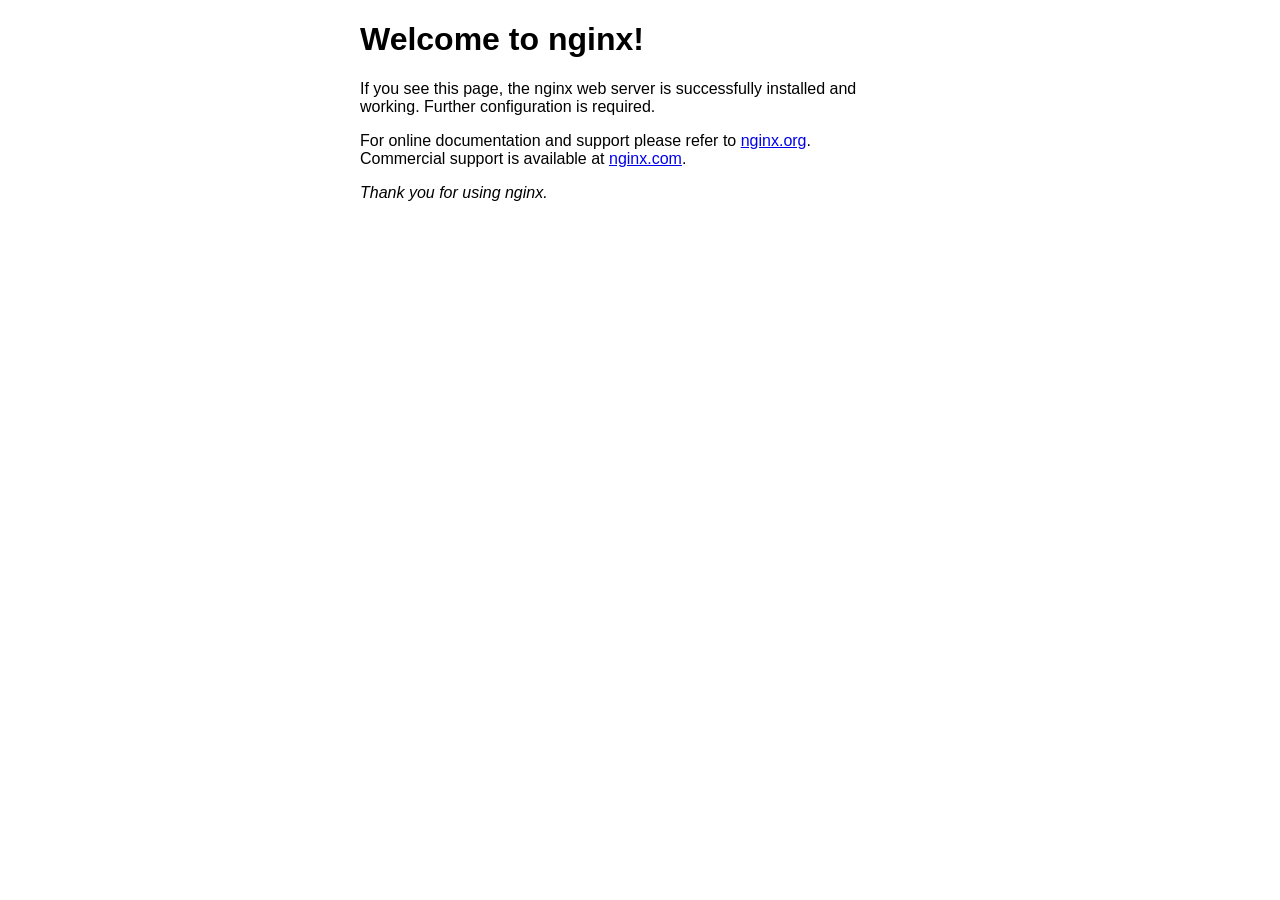
<file: frontend/nginx-1.18.0/html/index.html>
<!DOCTYPE html>
<html>
<head>
<title>Welcome to nginx!</title>
<style>
    body {
        width: 35em;
        margin: 0 auto;
        font-family: Tahoma, Verdana, Arial, sans-serif;
    }
</style>
</head>
<body>
<h1>Welcome to nginx!</h1>
<p>If you see this page, the nginx web server is successfully installed and
working. Further configuration is required.</p>

<p>For online documentation and support please refer to
<a href="http://nginx.org/">nginx.org</a>.<br/>
Commercial support is available at
<a href="http://nginx.com/">nginx.com</a>.</p>

<p><em>Thank you for using nginx.</em></p>
</body>
</html>
</file>
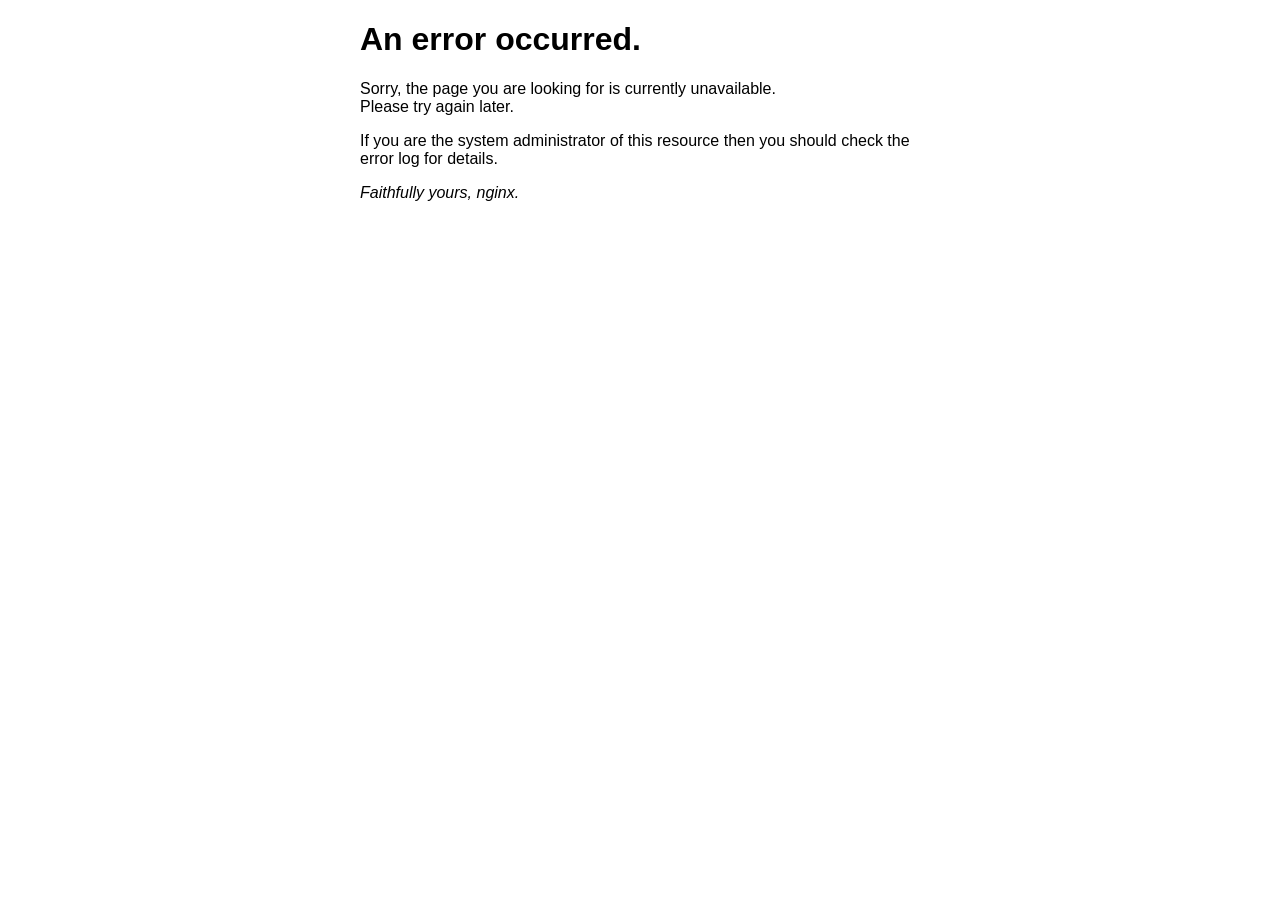
<file: frontend/nginx-1.18.0/html/50x.html>
<!DOCTYPE html>
<html>
<head>
<title>Error</title>
<style>
    body {
        width: 35em;
        margin: 0 auto;
        font-family: Tahoma, Verdana, Arial, sans-serif;
    }
</style>
</head>
<body>
<h1>An error occurred.</h1>
<p>Sorry, the page you are looking for is currently unavailable.<br/>
Please try again later.</p>
<p>If you are the system administrator of this resource then you should check
the error log for details.</p>
<p><em>Faithfully yours, nginx.</em></p>
</body>
</html>
</file>
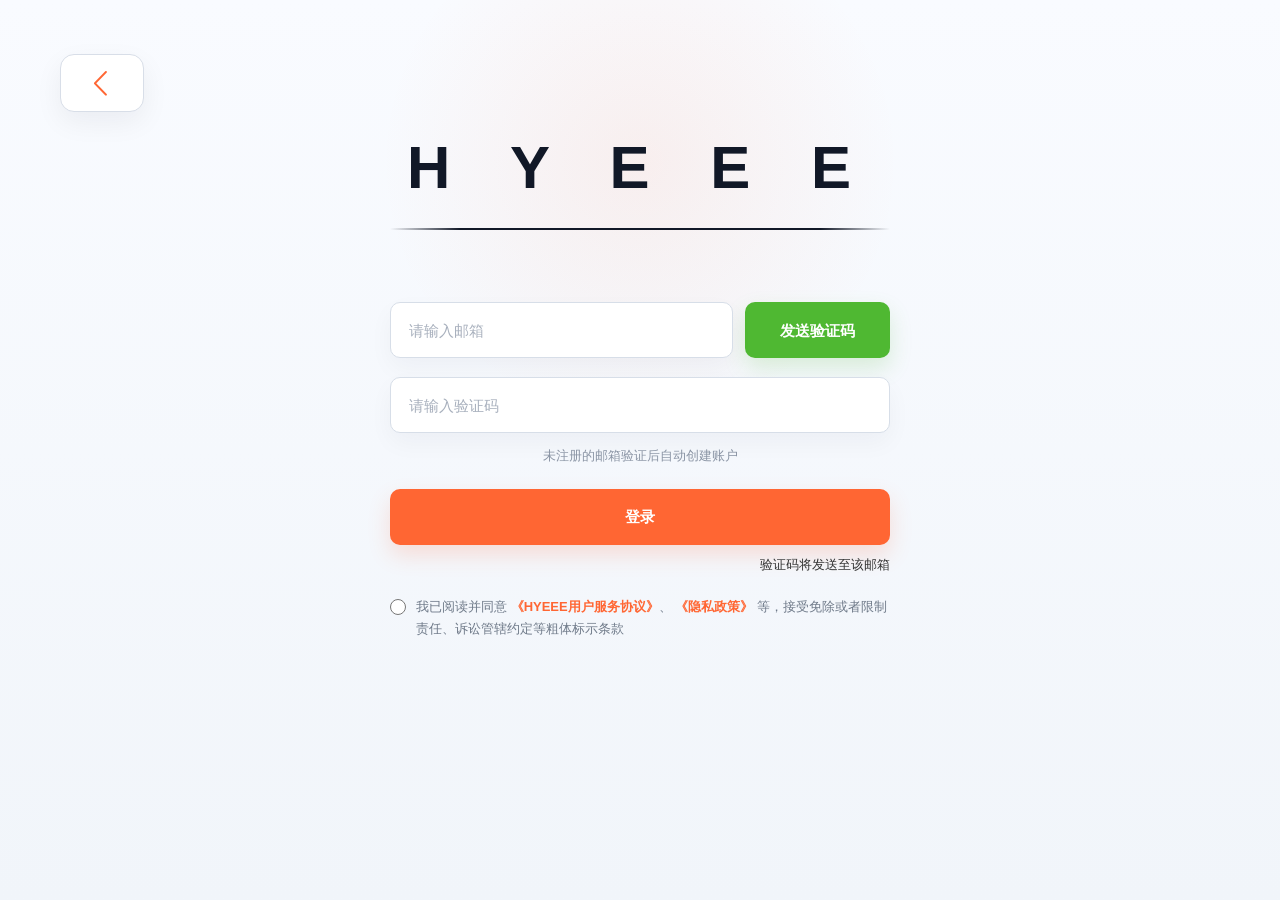
<file: frontend/nginx-1.18.0/html/hmdp/login.html>
﻿<!DOCTYPE html>
<html lang="en">
<head>
  <meta http-equiv="Content-Type" content="text/html; charset=UTF-8">
  <meta name="viewport" content="width=device-width, initial-scale=1">
  <title>HYEEE</title>
  <!-- 引入样式 -->
  <link rel="stylesheet" href="./css/element.css">
  <link href="./css/main.css" rel="stylesheet">
  <link href="./css/login.css" rel="stylesheet">

  <style type="text/css">

  </style>
</head>
<body>
<div id="app">
  <div class="login-container">
    <div class="header">
      <div class="header-back-btn" @click="goBack" ><i class="el-icon-arrow-left"></i></div>
      <div class="header-title">邮箱验证码登录&nbsp;&nbsp;&nbsp;</div>
    </div>
    <div class="content">
      <div class="login-form">
        <div style="display: flex; justify-content: space-between">
          <el-input style="width: 60%" type="email" maxlength="191" placeholder="请输入邮箱" v-model="form.email" >
          </el-input>
          <el-button style="width: 38%" @click="sendCode" type="success" :disabled="disabled">{{codeBtnMsg}}</el-button>
        </div>

        <div style="height: 5px"></div>
        <el-input placeholder="请输入验证码" v-model="form.code">
        </el-input>
        <div style="text-align: center; color: #8c939d;margin: 5px 0">未注册的邮箱验证后自动创建账户</div>
        <el-button @click="login" style="width: 100%; background-color:#f63; color: #fff;">登录</el-button>
        <div style="text-align: right; color:#333333; margin: 5px 0">验证码将发送至该邮箱</div>
      </div>
      <div class="login-radio">
        <div>
          <input type="radio" name="readed" v-model="radio" value="1">
          <label for="readed"></label>
        </div>
        <div>我已阅读并同意
          <a href="javascript:void(0)">
          《HYEEE用户服务协议》</a>、
          <a href="javascript:void(0)">《隐私政策》</a>
          等，接受免除或者限制责任、诉讼管辖约定等粗体标示条款
        </div>
      </div>
    </div>
  </div>
</div>
<script src="./js/vue.js"></script>
<script src="./js/axios.min.js"></script>
<!-- 引入组件库 -->
<script src="./js/element.js"></script>
<script src="./js/common.js"></script>
<script src="./js/footer.js"></script>
<script>

  const app = new Vue({
    el: "#app",
    data: {
      radio: "",
      disabled: false, // 发送短信按钮
      codeBtnMsg: "发送验证码", // 发送短信按钮提示
      codeTimer: null,
      form:{
      }
    },
    methods: {
      login(){
        if(!this.radio){
          this.$message.error("请先确认阅读用户协议！");
          return
        }
        if(!this.form.email || !this.form.code){
          this.$message.error("邮箱和验证码不能为空！");
          return
        }
        this.form.email = this.form.email.trim().toLowerCase();
        this.form.code = this.form.code.trim();
        axios.post("/user/login", this.form)
        .then(({data}) => {
            if(!data){
              this.$message.error("登录失败，未获取到登录凭证");
              return;
            }
            // 保存用户信息到session
            sessionStorage.setItem("token", data);
            // 跳转到首页
            location.href = "/index.html"
        })
        .catch(err => this.$message.error(err))
      },
      goBack(){
        history.back();
      },
      sendCode(){
        if (this.disabled) {
          return;
        }
        if (!this.form.email) {
          this.$message.error("邮箱不能为空");
          return;
        }
        this.form.email = this.form.email.trim().toLowerCase();
        this.disabled = true;
        this.codeBtnMsg = "发送中...";
        axios.post("/user/code?email=" + encodeURIComponent(this.form.email), null, { timeout: 12000 })
          .then(() => {
            this.$message.success("验证码已发送");
            // 禁用按钮
            this.disabled = true;
            // 按钮倒计时
            let i = 60;
            this.codeBtnMsg = (i--) + '秒后可重发'
            this.codeTimer = setInterval(() => this.codeBtnMsg = (i--) + '秒后可重发', 1000);
            setTimeout(() => {
              this.disabled = false;
              clearInterval(this.codeTimer);
              this.codeTimer = null;
              this.codeBtnMsg = "发送验证码";
            }, 59000)
          })
          .catch(err => {
            console.log(err);
            this.disabled = false;
            this.codeBtnMsg = "发送验证码";
            this.$message.error(err || "验证码发送失败，请稍后重试")
          });
      }
    }
  })
</script>
</body>
</html>
</file>
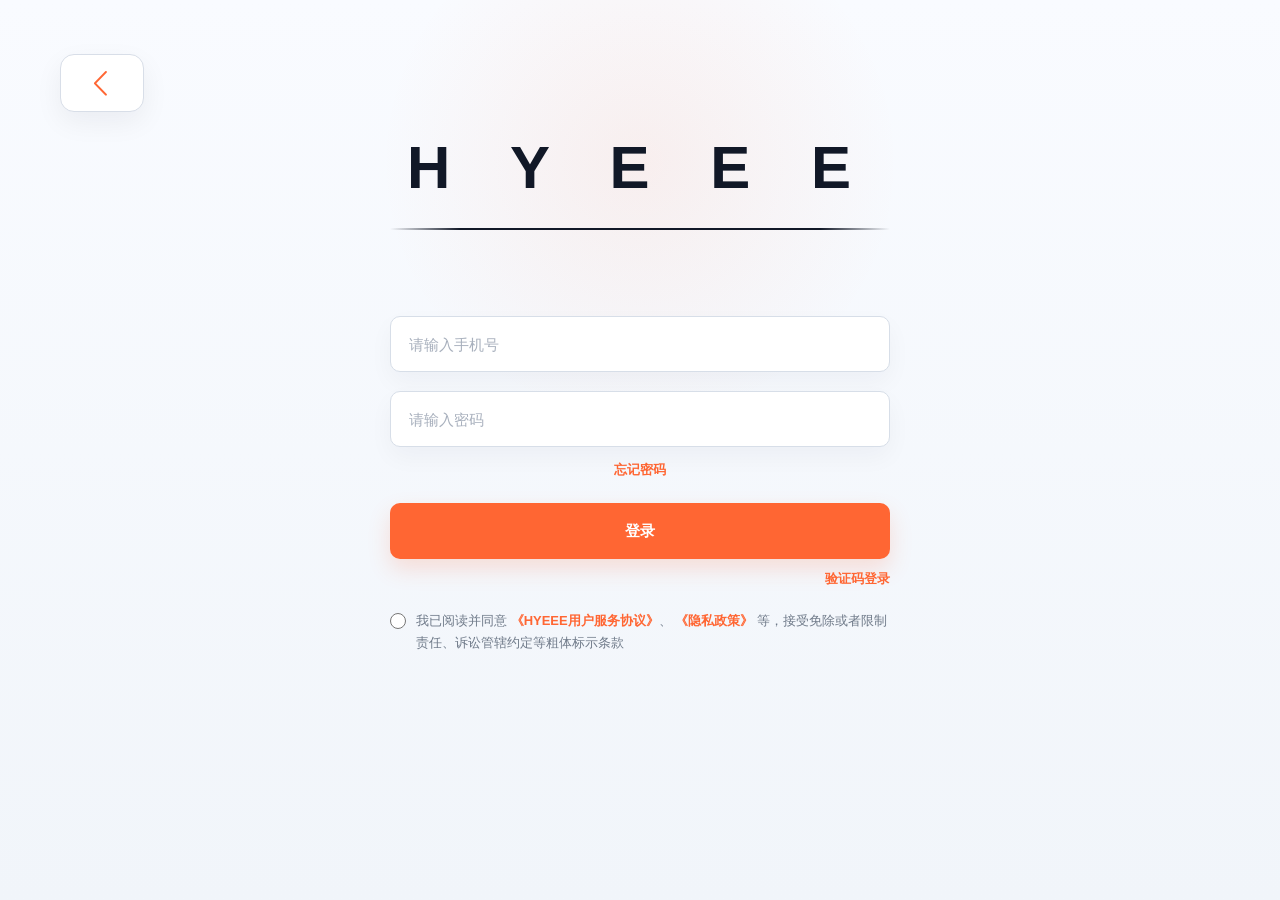
<file: frontend/nginx-1.18.0/html/hmdp/login2.html>
﻿<!DOCTYPE html>
<html lang="en">
<head>
  <meta http-equiv="Content-Type" content="text/html; charset=UTF-8">
  <meta name="viewport" content="width=device-width, initial-scale=1">
  <title>HYEEE</title>
  <link href="./css/main.css" rel="stylesheet">
  <link href="./css/login.css" rel="stylesheet">
  <!-- 引入样式 -->
  <link rel="stylesheet" href="./css/element.css">

  <style type="text/css">
      .el-radio__input.is-checked .el-radio__inner {
          border-color: #F63;
          background: #F63;
      }
      .el-input__inner:focus {
          border: 1px solid #F63;
      }
  </style>
</head>
<body>
<div id="app">
  <div class="login-container">
    <div class="header">
      <div class="header-back-btn" @click="goBack"><i class="el-icon-arrow-left"></i></div>
      <div class="header-title">密码登录&nbsp;&nbsp;&nbsp;</div>
    </div>
    <div class="content">
      <div class="login-form">
        <el-input placeholder="请输入手机号" v-model="form.phone">
        </el-input>
        <div style="height: 5px"></div>
        <el-input placeholder="请输入密码" v-model="form.password">
        </el-input>
        <div style="text-align: center; color: #8c939d;margin: 5px 0"><a href="javascript:void(0)">忘记密码</a></div>
        <el-button @click="login" style="width: 100%; background-color:#f63; color: #fff;">登录</el-button>
        <div style="text-align: right; color:#333333; margin: 5px 0"><a href="/login.html">验证码登录</a></div>
      </div>
      <div class="login-radio">
        <div>
          <input type="radio" name="readed" v-model="radio" value="1">
          <label for="readed"></label>
        </div>
        <div>我已阅读并同意
          <a href="javascript:void(0)">
          《HYEEE用户服务协议》</a>、
          <a href="javascript:void(0)">《隐私政策》</a>
          等，接受免除或者限制责任、诉讼管辖约定等粗体标示条款
        </div>
      </div>
    </div>
  </div>
</div>
<script src="./js/vue.js"></script>
<script src="./js/axios.min.js"></script>
<!-- 引入组件库 -->
<script src="./js/element.js"></script>
<script src="./js/common.js"></script>
<script>

  const app = new Vue({
    el: "#app",
    data: {
      radio: "",
      form:{
      }
    },
    methods: {
      login(){
        if(!this.radio){
          this.$message.error("请先确认阅读用户协议！");
          return;
        }
        axios.post("/user/login", this.form)
          .then(({data}) => {
            if(data){
              // 保存用户信息到session
              sessionStorage.setItem("token", data);
            }
            // 跳转到首页
            location.href = "/info.html"
          })
          .catch(err => this.$message.error(err))
      },
      goBack(){
        history.back();
      }
    }
  })
</script>
</body>
</html>
</file>
<file: frontend/nginx-1.18.0/html/hmdp/css/element.css>
@charset "UTF-8";.el-pagination--small .arrow.disabled,.el-table .hidden-columns,.el-table td.is-hidden>*,.el-table th.is-hidden>*,.el-table--hidden{visibility:hidden}.el-dropdown .el-dropdown-selfdefine:focus:active,.el-dropdown .el-dropdown-selfdefine:focus:not(.focusing),.el-message__closeBtn:focus,.el-message__content:focus,.el-popover:focus,.el-popover:focus:active,.el-popover__reference:focus:hover,.el-popover__reference:focus:not(.focusing),.el-rate:active,.el-rate:focus,.el-tooltip:focus:hover,.el-tooltip:focus:not(.focusing),.el-upload-list__item.is-success:active,.el-upload-list__item.is-success:not(.focusing):focus{outline-width:0}.el-input__suffix,.el-tree.is-dragging .el-tree-node__content *{pointer-events:none}@font-face{font-family:element-icons;src:url(fonts/element-icons.woff) format("woff"),url(fonts/element-icons.ttf) format("truetype");font-weight:400;font-display:"auto";font-style:normal}[class*=" el-icon-"],[class^=el-icon-]{font-family:element-icons!important;speak:none;font-style:normal;font-weight:400;font-variant:normal;text-transform:none;line-height:1;vertical-align:baseline;display:inline-block;-webkit-font-smoothing:antialiased;-moz-osx-font-smoothing:grayscale}.el-icon-ice-cream-round:before{content:"\e6a0"}.el-icon-ice-cream-square:before{content:"\e6a3"}.el-icon-lollipop:before{content:"\e6a4"}.el-icon-potato-strips:before{content:"\e6a5"}.el-icon-milk-tea:before{content:"\e6a6"}.el-icon-ice-drink:before{content:"\e6a7"}.el-icon-ice-tea:before{content:"\e6a9"}.el-icon-coffee:before{content:"\e6aa"}.el-icon-orange:before{content:"\e6ab"}.el-icon-pear:before{content:"\e6ac"}.el-icon-apple:before{content:"\e6ad"}.el-icon-cherry:before{content:"\e6ae"}.el-icon-watermelon:before{content:"\e6af"}.el-icon-grape:before{content:"\e6b0"}.el-icon-refrigerator:before{content:"\e6b1"}.el-icon-goblet-square-full:before{content:"\e6b2"}.el-icon-goblet-square:before{content:"\e6b3"}.el-icon-goblet-full:before{content:"\e6b4"}.el-icon-goblet:before{content:"\e6b5"}.el-icon-cold-drink:before{content:"\e6b6"}.el-icon-coffee-cup:before{content:"\e6b8"}.el-icon-water-cup:before{content:"\e6b9"}.el-icon-hot-water:before{content:"\e6ba"}.el-icon-ice-cream:before{content:"\e6bb"}.el-icon-dessert:before{content:"\e6bc"}.el-icon-sugar:before{content:"\e6bd"}.el-icon-tableware:before{content:"\e6be"}.el-icon-burger:before{content:"\e6bf"}.el-icon-knife-fork:before{content:"\e6c1"}.el-icon-fork-spoon:before{content:"\e6c2"}.el-icon-chicken:before{content:"\e6c3"}.el-icon-food:before{content:"\e6c4"}.el-icon-dish-1:before{content:"\e6c5"}.el-icon-dish:before{content:"\e6c6"}.el-icon-moon-night:before{content:"\e6ee"}.el-icon-moon:before{content:"\e6f0"}.el-icon-cloudy-and-sunny:before{content:"\e6f1"}.el-icon-partly-cloudy:before{content:"\e6f2"}.el-icon-cloudy:before{content:"\e6f3"}.el-icon-sunny:before{content:"\e6f6"}.el-icon-sunset:before{content:"\e6f7"}.el-icon-sunrise-1:before{content:"\e6f8"}.el-icon-sunrise:before{content:"\e6f9"}.el-icon-heavy-rain:before{content:"\e6fa"}.el-icon-lightning:before{content:"\e6fb"}.el-icon-light-rain:before{content:"\e6fc"}.el-icon-wind-power:before{content:"\e6fd"}.el-icon-baseball:before{content:"\e712"}.el-icon-soccer:before{content:"\e713"}.el-icon-football:before{content:"\e715"}.el-icon-basketball:before{content:"\e716"}.el-icon-ship:before{content:"\e73f"}.el-icon-truck:before{content:"\e740"}.el-icon-bicycle:before{content:"\e741"}.el-icon-mobile-phone:before{content:"\e6d3"}.el-icon-service:before{content:"\e6d4"}.el-icon-key:before{content:"\e6e2"}.el-icon-unlock:before{content:"\e6e4"}.el-icon-lock:before{content:"\e6e5"}.el-icon-watch:before{content:"\e6fe"}.el-icon-watch-1:before{content:"\e6ff"}.el-icon-timer:before{content:"\e702"}.el-icon-alarm-clock:before{content:"\e703"}.el-icon-map-location:before{content:"\e704"}.el-icon-delete-location:before{content:"\e705"}.el-icon-add-location:before{content:"\e706"}.el-icon-location-information:before{content:"\e707"}.el-icon-location-outline:before{content:"\e708"}.el-icon-location:before{content:"\e79e"}.el-icon-place:before{content:"\e709"}.el-icon-discover:before{content:"\e70a"}.el-icon-first-aid-kit:before{content:"\e70b"}.el-icon-trophy-1:before{content:"\e70c"}.el-icon-trophy:before{content:"\e70d"}.el-icon-medal:before{content:"\e70e"}.el-icon-medal-1:before{content:"\e70f"}.el-icon-stopwatch:before{content:"\e710"}.el-icon-mic:before{content:"\e711"}.el-icon-copy-document:before{content:"\e718"}.el-icon-full-screen:before{content:"\e719"}.el-icon-switch-button:before{content:"\e71b"}.el-icon-aim:before{content:"\e71c"}.el-icon-crop:before{content:"\e71d"}.el-icon-odometer:before{content:"\e71e"}.el-icon-time:before{content:"\e71f"}.el-icon-bangzhu:before{content:"\e724"}.el-icon-close-notification:before{content:"\e726"}.el-icon-microphone:before{content:"\e727"}.el-icon-turn-off-microphone:before{content:"\e728"}.el-icon-position:before{content:"\e729"}.el-icon-postcard:before{content:"\e72a"}.el-icon-message:before{content:"\e72b"}.el-icon-chat-line-square:before{content:"\e72d"}.el-icon-chat-dot-square:before{content:"\e72e"}.el-icon-chat-dot-round:before{content:"\e72f"}.el-icon-chat-square:before{content:"\e730"}.el-icon-chat-line-round:before{content:"\e731"}.el-icon-chat-round:before{content:"\e732"}.el-icon-set-up:before{content:"\e733"}.el-icon-turn-off:before{content:"\e734"}.el-icon-open:before{content:"\e735"}.el-icon-connection:before{content:"\e736"}.el-icon-link:before{content:"\e737"}.el-icon-cpu:before{content:"\e738"}.el-icon-thumb:before{content:"\e739"}.el-icon-female:before{content:"\e73a"}.el-icon-male:before{content:"\e73b"}.el-icon-guide:before{content:"\e73c"}.el-icon-news:before{content:"\e73e"}.el-icon-price-tag:before{content:"\e744"}.el-icon-discount:before{content:"\e745"}.el-icon-wallet:before{content:"\e747"}.el-icon-coin:before{content:"\e748"}.el-icon-money:before{content:"\e749"}.el-icon-bank-card:before{content:"\e74a"}.el-icon-box:before{content:"\e74b"}.el-icon-present:before{content:"\e74c"}.el-icon-sell:before{content:"\e6d5"}.el-icon-sold-out:before{content:"\e6d6"}.el-icon-shopping-bag-2:before{content:"\e74d"}.el-icon-shopping-bag-1:before{content:"\e74e"}.el-icon-shopping-cart-2:before{content:"\e74f"}.el-icon-shopping-cart-1:before{content:"\e750"}.el-icon-shopping-cart-full:before{content:"\e751"}.el-icon-smoking:before{content:"\e752"}.el-icon-no-smoking:before{content:"\e753"}.el-icon-house:before{content:"\e754"}.el-icon-table-lamp:before{content:"\e755"}.el-icon-school:before{content:"\e756"}.el-icon-office-building:before{content:"\e757"}.el-icon-toilet-paper:before{content:"\e758"}.el-icon-notebook-2:before{content:"\e759"}.el-icon-notebook-1:before{content:"\e75a"}.el-icon-files:before{content:"\e75b"}.el-icon-collection:before{content:"\e75c"}.el-icon-receiving:before{content:"\e75d"}.el-icon-suitcase-1:before{content:"\e760"}.el-icon-suitcase:before{content:"\e761"}.el-icon-film:before{content:"\e763"}.el-icon-collection-tag:before{content:"\e765"}.el-icon-data-analysis:before{content:"\e766"}.el-icon-pie-chart:before{content:"\e767"}.el-icon-data-board:before{content:"\e768"}.el-icon-data-line:before{content:"\e76d"}.el-icon-reading:before{content:"\e769"}.el-icon-magic-stick:before{content:"\e76a"}.el-icon-coordinate:before{content:"\e76b"}.el-icon-mouse:before{content:"\e76c"}.el-icon-brush:before{content:"\e76e"}.el-icon-headset:before{content:"\e76f"}.el-icon-umbrella:before{content:"\e770"}.el-icon-scissors:before{content:"\e771"}.el-icon-mobile:before{content:"\e773"}.el-icon-attract:before{content:"\e774"}.el-icon-monitor:before{content:"\e775"}.el-icon-search:before{content:"\e778"}.el-icon-takeaway-box:before{content:"\e77a"}.el-icon-paperclip:before{content:"\e77d"}.el-icon-printer:before{content:"\e77e"}.el-icon-document-add:before{content:"\e782"}.el-icon-document:before{content:"\e785"}.el-icon-document-checked:before{content:"\e786"}.el-icon-document-copy:before{content:"\e787"}.el-icon-document-delete:before{content:"\e788"}.el-icon-document-remove:before{content:"\e789"}.el-icon-tickets:before{content:"\e78b"}.el-icon-folder-checked:before{content:"\e77f"}.el-icon-folder-delete:before{content:"\e780"}.el-icon-folder-remove:before{content:"\e781"}.el-icon-folder-add:before{content:"\e783"}.el-icon-folder-opened:before{content:"\e784"}.el-icon-folder:before{content:"\e78a"}.el-icon-edit-outline:before{content:"\e764"}.el-icon-edit:before{content:"\e78c"}.el-icon-date:before{content:"\e78e"}.el-icon-c-scale-to-original:before{content:"\e7c6"}.el-icon-view:before{content:"\e6ce"}.el-icon-loading:before{content:"\e6cf"}.el-icon-rank:before{content:"\e6d1"}.el-icon-sort-down:before{content:"\e7c4"}.el-icon-sort-up:before{content:"\e7c5"}.el-icon-sort:before{content:"\e6d2"}.el-icon-finished:before{content:"\e6cd"}.el-icon-refresh-left:before{content:"\e6c7"}.el-icon-refresh-right:before{content:"\e6c8"}.el-icon-refresh:before{content:"\e6d0"}.el-icon-video-play:before{content:"\e7c0"}.el-icon-video-pause:before{content:"\e7c1"}.el-icon-d-arrow-right:before{content:"\e6dc"}.el-icon-d-arrow-left:before{content:"\e6dd"}.el-icon-arrow-up:before{content:"\e6e1"}.el-icon-arrow-down:before{content:"\e6df"}.el-icon-arrow-right:before{content:"\e6e0"}.el-icon-arrow-left:before{content:"\e6de"}.el-icon-top-right:before{content:"\e6e7"}.el-icon-top-left:before{content:"\e6e8"}.el-icon-top:before{content:"\e6e6"}.el-icon-bottom:before{content:"\e6eb"}.el-icon-right:before{content:"\e6e9"}.el-icon-back:before{content:"\e6ea"}.el-icon-bottom-right:before{content:"\e6ec"}.el-icon-bottom-left:before{content:"\e6ed"}.el-icon-caret-top:before{content:"\e78f"}.el-icon-caret-bottom:before{content:"\e790"}.el-icon-caret-right:before{content:"\e791"}.el-icon-caret-left:before{content:"\e792"}.el-icon-d-caret:before{content:"\e79a"}.el-icon-share:before{content:"\e793"}.el-icon-menu:before{content:"\e798"}.el-icon-s-grid:before{content:"\e7a6"}.el-icon-s-check:before{content:"\e7a7"}.el-icon-s-data:before{content:"\e7a8"}.el-icon-s-opportunity:before{content:"\e7aa"}.el-icon-s-custom:before{content:"\e7ab"}.el-icon-s-claim:before{content:"\e7ad"}.el-icon-s-finance:before{content:"\e7ae"}.el-icon-s-comment:before{content:"\e7af"}.el-icon-s-flag:before{content:"\e7b0"}.el-icon-s-marketing:before{content:"\e7b1"}.el-icon-s-shop:before{content:"\e7b4"}.el-icon-s-open:before{content:"\e7b5"}.el-icon-s-management:before{content:"\e7b6"}.el-icon-s-ticket:before{content:"\e7b7"}.el-icon-s-release:before{content:"\e7b8"}.el-icon-s-home:before{content:"\e7b9"}.el-icon-s-promotion:before{content:"\e7ba"}.el-icon-s-operation:before{content:"\e7bb"}.el-icon-s-unfold:before{content:"\e7bc"}.el-icon-s-fold:before{content:"\e7a9"}.el-icon-s-platform:before{content:"\e7bd"}.el-icon-s-order:before{content:"\e7be"}.el-icon-s-cooperation:before{content:"\e7bf"}.el-icon-bell:before{content:"\e725"}.el-icon-message-solid:before{content:"\e799"}.el-icon-video-camera:before{content:"\e772"}.el-icon-video-camera-solid:before{content:"\e796"}.el-icon-camera:before{content:"\e779"}.el-icon-camera-solid:before{content:"\e79b"}.el-icon-download:before{content:"\e77c"}.el-icon-upload2:before{content:"\e77b"}.el-icon-upload:before{content:"\e7c3"}.el-icon-picture-outline-round:before{content:"\e75f"}.el-icon-picture-outline:before{content:"\e75e"}.el-icon-picture:before{content:"\e79f"}.el-icon-close:before{content:"\e6db"}.el-icon-check:before{content:"\e6da"}.el-icon-plus:before{content:"\e6d9"}.el-icon-minus:before{content:"\e6d8"}.el-icon-help:before{content:"\e73d"}.el-icon-s-help:before{content:"\e7b3"}.el-icon-circle-close:before{content:"\e78d"}.el-icon-circle-check:before{content:"\e720"}.el-icon-circle-plus-outline:before{content:"\e723"}.el-icon-remove-outline:before{content:"\e722"}.el-icon-zoom-out:before{content:"\e776"}.el-icon-zoom-in:before{content:"\e777"}.el-icon-error:before{content:"\e79d"}.el-icon-success:before{content:"\e79c"}.el-icon-circle-plus:before{content:"\e7a0"}.el-icon-remove:before{content:"\e7a2"}.el-icon-info:before{content:"\e7a1"}.el-icon-question:before{content:"\e7a4"}.el-icon-warning-outline:before{content:"\e6c9"}.el-icon-warning:before{content:"\e7a3"}.el-icon-goods:before{content:"\e7c2"}.el-icon-s-goods:before{content:"\e7b2"}.el-icon-star-off:before{content:"\e717"}.el-icon-star-on:before{content:"\e797"}.el-icon-more-outline:before{content:"\e6cc"}.el-icon-more:before{content:"\e794"}.el-icon-phone-outline:before{content:"\e6cb"}.el-icon-phone:before{content:"\e795"}.el-icon-user:before{content:"\e6e3"}.el-icon-user-solid:before{content:"\e7a5"}.el-icon-setting:before{content:"\e6ca"}.el-icon-s-tools:before{content:"\e7ac"}.el-icon-delete:before{content:"\e6d7"}.el-icon-delete-solid:before{content:"\e7c9"}.el-icon-eleme:before{content:"\e7c7"}.el-icon-platform-eleme:before{content:"\e7ca"}.el-icon-loading{-webkit-animation:rotating 2s linear infinite;animation:rotating 2s linear infinite}.el-icon--right{margin-left:5px}.el-icon--left{margin-right:5px}@-webkit-keyframes rotating{0%{-webkit-transform:rotateZ(0);transform:rotateZ(0)}100%{-webkit-transform:rotateZ(360deg);transform:rotateZ(360deg)}}@keyframes rotating{0%{-webkit-transform:rotateZ(0);transform:rotateZ(0)}100%{-webkit-transform:rotateZ(360deg);transform:rotateZ(360deg)}}.el-pagination{white-space:nowrap;padding:2px 5px;color:#303133;font-weight:700}.el-pagination::after,.el-pagination::before{display:table;content:""}.el-pagination::after{clear:both}.el-pagination button,.el-pagination span:not([class*=suffix]){display:inline-block;font-size:13px;min-width:35.5px;height:28px;line-height:28px;vertical-align:top;-webkit-box-sizing:border-box;box-sizing:border-box}.el-pagination .el-input__inner{text-align:center;-moz-appearance:textfield;line-height:normal}.el-pagination .el-input__suffix{right:0;-webkit-transform:scale(.8);transform:scale(.8)}.el-pagination .el-select .el-input{width:100px;margin:0 5px}.el-pagination .el-select .el-input .el-input__inner{padding-right:25px;border-radius:3px}.el-pagination button{border:none;padding:0 6px;background:0 0}.el-pagination button:focus{outline:0}.el-pagination button:hover{color:#FF6633}.el-pagination button:disabled{color:#C0C4CC;background-color:#FFF;cursor:not-allowed}.el-pagination .btn-next,.el-pagination .btn-prev{background:center center no-repeat #FFF;background-size:16px;cursor:pointer;margin:0;color:#303133}.el-pagination .btn-next .el-icon,.el-pagination .btn-prev .el-icon{display:block;font-size:12px;font-weight:700}.el-pagination .btn-prev{padding-right:12px}.el-pagination .btn-next{padding-left:12px}.el-pagination .el-pager li.disabled{color:#C0C4CC;cursor:not-allowed}.el-pager li,.el-pager li.btn-quicknext:hover,.el-pager li.btn-quickprev:hover{cursor:pointer}.el-pagination--small .btn-next,.el-pagination--small .btn-prev,.el-pagination--small .el-pager li,.el-pagination--small .el-pager li.btn-quicknext,.el-pagination--small .el-pager li.btn-quickprev,.el-pagination--small .el-pager li:last-child{border-color:transparent;font-size:12px;line-height:22px;height:22px;min-width:22px}.el-pagination--small .more::before,.el-pagination--small li.more::before{line-height:24px}.el-pagination--small button,.el-pagination--small span:not([class*=suffix]){height:22px;line-height:22px}.el-pagination--small .el-pagination__editor,.el-pagination--small .el-pagination__editor.el-input .el-input__inner{height:22px}.el-pagination__sizes{margin:0 10px 0 0;font-weight:400;color:#606266}.el-pagination__sizes .el-input .el-input__inner{font-size:13px;padding-left:8px}.el-pagination__sizes .el-input .el-input__inner:hover{border-color:#FF6633}.el-pagination__total{margin-right:10px;font-weight:400;color:#606266}.el-pagination__jump{margin-left:24px;font-weight:400;color:#606266}.el-pagination__jump .el-input__inner{padding:0 3px}.el-pagination__rightwrapper{float:right}.el-pagination__editor{line-height:18px;padding:0 2px;height:28px;text-align:center;margin:0 2px;-webkit-box-sizing:border-box;box-sizing:border-box;border-radius:3px}.el-pager,.el-pagination.is-background .btn-next,.el-pagination.is-background .btn-prev{padding:0}.el-pagination__editor.el-input{width:50px}.el-pagination__editor.el-input .el-input__inner{height:28px}.el-pagination__editor .el-input__inner::-webkit-inner-spin-button,.el-pagination__editor .el-input__inner::-webkit-outer-spin-button{-webkit-appearance:none;margin:0}.el-pagination.is-background .btn-next,.el-pagination.is-background .btn-prev,.el-pagination.is-background .el-pager li{margin:0 5px;background-color:#f4f4f5;color:#606266;min-width:30px;border-radius:2px}.el-pagination.is-background .btn-next.disabled,.el-pagination.is-background .btn-next:disabled,.el-pagination.is-background .btn-prev.disabled,.el-pagination.is-background .btn-prev:disabled,.el-pagination.is-background .el-pager li.disabled{color:#C0C4CC}.el-pagination.is-background .el-pager li:not(.disabled):hover{color:#FF6633}.el-pagination.is-background .el-pager li:not(.disabled).active{background-color:#FF6633;color:#FFF}.el-dialog,.el-pager li{background:#FFF;-webkit-box-sizing:border-box}.el-pagination.is-background.el-pagination--small .btn-next,.el-pagination.is-background.el-pagination--small .btn-prev,.el-pagination.is-background.el-pagination--small .el-pager li{margin:0 3px;min-width:22px}.el-pager,.el-pager li{vertical-align:top;margin:0;display:inline-block}.el-pager{-webkit-user-select:none;-moz-user-select:none;-ms-user-select:none;user-select:none;list-style:none;font-size:0}.el-date-table,.el-table th{-webkit-user-select:none;-moz-user-select:none}.el-pager .more::before{line-height:30px}.el-pager li{padding:0 4px;font-size:13px;min-width:35.5px;height:28px;line-height:28px;box-sizing:border-box;text-align:center}.el-menu--collapse .el-menu .el-submenu,.el-menu--popup{min-width:200px}.el-pager li.btn-quicknext,.el-pager li.btn-quickprev{line-height:28px;color:#303133}.el-pager li.btn-quicknext.disabled,.el-pager li.btn-quickprev.disabled{color:#C0C4CC}.el-pager li.active+li{border-left:0}.el-pager li:hover{color:#FF6633}.el-pager li.active{color:#FF6633;cursor:default}@-webkit-keyframes v-modal-in{0%{opacity:0}}@-webkit-keyframes v-modal-out{100%{opacity:0}}.el-dialog{position:relative;margin:0 auto 50px;border-radius:2px;-webkit-box-shadow:0 1px 3px rgba(0,0,0,.3);box-shadow:0 1px 3px rgba(0,0,0,.3);box-sizing:border-box;width:50%}.el-dialog.is-fullscreen{width:100%;margin-top:0;margin-bottom:0;height:100%;overflow:auto}.el-dialog__wrapper{position:fixed;top:0;right:0;bottom:0;left:0;overflow:auto;margin:0}.el-dialog__header{padding:20px 20px 10px}.el-dialog__headerbtn{position:absolute;top:20px;right:20px;padding:0;background:0 0;border:none;outline:0;cursor:pointer;font-size:16px}.el-dialog__headerbtn .el-dialog__close{color:#909399}.el-dialog__headerbtn:focus .el-dialog__close,.el-dialog__headerbtn:hover .el-dialog__close{color:#FF6633}.el-dialog__title{line-height:24px;font-size:18px;color:#303133}.el-dialog__body{padding:30px 20px;color:#606266;font-size:14px;word-break:break-all}.el-dialog__footer{padding:10px 20px 20px;text-align:right;-webkit-box-sizing:border-box;box-sizing:border-box}.el-dialog--center{text-align:center}.el-dialog--center .el-dialog__body{text-align:initial;padding:25px 25px 30px}.el-dialog--center .el-dialog__footer{text-align:inherit}.dialog-fade-enter-active{-webkit-animation:dialog-fade-in .3s;animation:dialog-fade-in .3s}.dialog-fade-leave-active{-webkit-animation:dialog-fade-out .3s;animation:dialog-fade-out .3s}@-webkit-keyframes dialog-fade-in{0%{-webkit-transform:translate3d(0,-20px,0);transform:translate3d(0,-20px,0);opacity:0}100%{-webkit-transform:translate3d(0,0,0);transform:translate3d(0,0,0);opacity:1}}@keyframes dialog-fade-in{0%{-webkit-transform:translate3d(0,-20px,0);transform:translate3d(0,-20px,0);opacity:0}100%{-webkit-transform:translate3d(0,0,0);transform:translate3d(0,0,0);opacity:1}}@-webkit-keyframes dialog-fade-out{0%{-webkit-transform:translate3d(0,0,0);transform:translate3d(0,0,0);opacity:1}100%{-webkit-transform:translate3d(0,-20px,0);transform:translate3d(0,-20px,0);opacity:0}}@keyframes dialog-fade-out{0%{-webkit-transform:translate3d(0,0,0);transform:translate3d(0,0,0);opacity:1}100%{-webkit-transform:translate3d(0,-20px,0);transform:translate3d(0,-20px,0);opacity:0}}.el-autocomplete{position:relative;display:inline-block}.el-autocomplete-suggestion{margin:5px 0;-webkit-box-shadow:0 2px 12px 0 rgba(0,0,0,.1);box-shadow:0 2px 12px 0 rgba(0,0,0,.1);border-radius:4px;border:1px solid #E4E7ED;-webkit-box-sizing:border-box;box-sizing:border-box;background-color:#FFF}.el-dropdown-menu,.el-menu--collapse .el-submenu .el-menu{z-index:10;-webkit-box-shadow:0 2px 12px 0 rgba(0,0,0,.1)}.el-autocomplete-suggestion__wrap{max-height:280px;padding:10px 0;-webkit-box-sizing:border-box;box-sizing:border-box}.el-autocomplete-suggestion__list{margin:0;padding:0}.el-autocomplete-suggestion li{padding:0 20px;margin:0;line-height:34px;cursor:pointer;color:#606266;font-size:14px;list-style:none;white-space:nowrap;overflow:hidden;text-overflow:ellipsis}.el-autocomplete-suggestion li.highlighted,.el-autocomplete-suggestion li:hover{background-color:#F5F7FA}.el-autocomplete-suggestion li.divider{margin-top:6px;border-top:1px solid #000}.el-autocomplete-suggestion li.divider:last-child{margin-bottom:-6px}.el-autocomplete-suggestion.is-loading li{text-align:center;height:100px;line-height:100px;font-size:20px;color:#999}.el-autocomplete-suggestion.is-loading li::after{display:inline-block;content:"";height:100%;vertical-align:middle}.el-autocomplete-suggestion.is-loading li:hover{background-color:#FFF}.el-autocomplete-suggestion.is-loading .el-icon-loading{vertical-align:middle}.el-dropdown{display:inline-block;position:relative;color:#606266;font-size:14px}.el-dropdown .el-button-group{display:block}.el-dropdown .el-button-group .el-button{float:none}.el-dropdown .el-dropdown__caret-button{padding-left:5px;padding-right:5px;position:relative;border-left:none}.el-dropdown .el-dropdown__caret-button::before{content:'';position:absolute;display:block;width:1px;top:5px;bottom:5px;left:0;background:rgba(255,255,255,.5)}.el-dropdown .el-dropdown__caret-button.el-button--default::before{background:rgba(220,223,230,.5)}.el-dropdown .el-dropdown__caret-button:hover::before{top:0;bottom:0}.el-dropdown .el-dropdown__caret-button .el-dropdown__icon{padding-left:0}.el-dropdown__icon{font-size:12px;margin:0 3px}.el-dropdown-menu{position:absolute;top:0;left:0;padding:10px 0;margin:5px 0;background-color:#FFF;border:1px solid #EBEEF5;border-radius:4px;box-shadow:0 2px 12px 0 rgba(0,0,0,.1)}.el-dropdown-menu__item{list-style:none;line-height:36px;padding:0 20px;margin:0;font-size:14px;color:#606266;cursor:pointer;outline:0}.el-dropdown-menu__item:focus,.el-dropdown-menu__item:not(.is-disabled):hover{background-color:#ecf5ff;color:#66b1ff}.el-dropdown-menu__item i{margin-right:5px}.el-dropdown-menu__item--divided{position:relative;margin-top:6px;border-top:1px solid #EBEEF5}.el-dropdown-menu__item--divided:before{content:'';height:6px;display:block;margin:0 -20px;background-color:#FFF}.el-dropdown-menu__item.is-disabled{cursor:default;color:#bbb;pointer-events:none}.el-dropdown-menu--medium{padding:6px 0}.el-dropdown-menu--medium .el-dropdown-menu__item{line-height:30px;padding:0 17px;font-size:14px}.el-dropdown-menu--medium .el-dropdown-menu__item.el-dropdown-menu__item--divided{margin-top:6px}.el-dropdown-menu--medium .el-dropdown-menu__item.el-dropdown-menu__item--divided:before{height:6px;margin:0 -17px}.el-dropdown-menu--small{padding:6px 0}.el-dropdown-menu--small .el-dropdown-menu__item{line-height:27px;padding:0 15px;font-size:13px}.el-dropdown-menu--small .el-dropdown-menu__item.el-dropdown-menu__item--divided{margin-top:4px}.el-dropdown-menu--small .el-dropdown-menu__item.el-dropdown-menu__item--divided:before{height:4px;margin:0 -15px}.el-dropdown-menu--mini{padding:3px 0}.el-dropdown-menu--mini .el-dropdown-menu__item{line-height:24px;padding:0 10px;font-size:12px}.el-dropdown-menu--mini .el-dropdown-menu__item.el-dropdown-menu__item--divided{margin-top:3px}.el-dropdown-menu--mini .el-dropdown-menu__item.el-dropdown-menu__item--divided:before{height:3px;margin:0 -10px}.el-menu{border-right:solid 1px #e6e6e6;list-style:none;position:relative;margin:0;padding-left:0;background-color:#FFF}.el-menu--horizontal>.el-menu-item:not(.is-disabled):focus,.el-menu--horizontal>.el-menu-item:not(.is-disabled):hover,.el-menu--horizontal>.el-submenu .el-submenu__title:hover{background-color:#fff}.el-menu::after,.el-menu::before{display:table;content:""}.el-menu::after{clear:both}.el-menu.el-menu--horizontal{border-bottom:solid 1px #e6e6e6}.el-menu--horizontal{border-right:none}.el-menu--horizontal>.el-menu-item{float:left;height:60px;line-height:60px;margin:0;border-bottom:2px solid transparent;color:#909399}.el-menu--horizontal>.el-menu-item a,.el-menu--horizontal>.el-menu-item a:hover{color:inherit}.el-menu--horizontal>.el-submenu{float:left}.el-menu--horizontal>.el-submenu:focus,.el-menu--horizontal>.el-submenu:hover{outline:0}.el-menu--horizontal>.el-submenu:focus .el-submenu__title,.el-menu--horizontal>.el-submenu:hover .el-submenu__title{color:#303133}.el-menu--horizontal>.el-submenu.is-active .el-submenu__title{border-bottom:2px solid #FF6633;color:#303133}.el-menu--horizontal>.el-submenu .el-submenu__title{height:60px;line-height:60px;border-bottom:2px solid transparent;color:#909399}.el-menu--horizontal>.el-submenu .el-submenu__icon-arrow{position:static;vertical-align:middle;margin-left:8px;margin-top:-3px}.el-menu--horizontal .el-menu .el-menu-item,.el-menu--horizontal .el-menu .el-submenu__title{background-color:#FFF;float:none;height:36px;line-height:36px;padding:0 10px;color:#909399}.el-menu--horizontal .el-menu .el-menu-item.is-active,.el-menu--horizontal .el-menu .el-submenu.is-active>.el-submenu__title{color:#303133}.el-menu--horizontal .el-menu-item:not(.is-disabled):focus,.el-menu--horizontal .el-menu-item:not(.is-disabled):hover{outline:0;color:#303133}.el-menu--horizontal>.el-menu-item.is-active{border-bottom:2px solid #FF6633;color:#303133}.el-menu--collapse{width:64px}.el-menu--collapse>.el-menu-item [class^=el-icon-],.el-menu--collapse>.el-submenu>.el-submenu__title [class^=el-icon-]{margin:0;vertical-align:middle;width:24px;text-align:center}.el-menu--collapse>.el-menu-item .el-submenu__icon-arrow,.el-menu--collapse>.el-submenu>.el-submenu__title .el-submenu__icon-arrow{display:none}.el-menu--collapse>.el-menu-item span,.el-menu--collapse>.el-submenu>.el-submenu__title span{height:0;width:0;overflow:hidden;visibility:hidden;display:inline-block}.el-menu--collapse>.el-menu-item.is-active i{color:inherit}.el-menu--collapse .el-submenu{position:relative}.el-menu--collapse .el-submenu .el-menu{position:absolute;margin-left:5px;top:0;left:100%;border:1px solid #E4E7ED;border-radius:2px;box-shadow:0 2px 12px 0 rgba(0,0,0,.1)}.el-menu-item,.el-submenu__title{height:56px;line-height:56px;position:relative;-webkit-box-sizing:border-box;white-space:nowrap;list-style:none}.el-menu--collapse .el-submenu.is-opened>.el-submenu__title .el-submenu__icon-arrow{-webkit-transform:none;transform:none}.el-menu--popup{z-index:100;border:none;padding:5px 0;border-radius:2px;-webkit-box-shadow:0 2px 12px 0 rgba(0,0,0,.1);box-shadow:0 2px 12px 0 rgba(0,0,0,.1)}.el-menu--popup-bottom-start{margin-top:5px}.el-menu--popup-right-start{margin-left:5px;margin-right:5px}.el-menu-item{font-size:14px;color:#303133;padding:0 20px;cursor:pointer;-webkit-transition:border-color .3s,background-color .3s,color .3s;transition:border-color .3s,background-color .3s,color .3s;box-sizing:border-box}.el-menu-item *{vertical-align:middle}.el-menu-item i{color:#909399}.el-menu-item:focus,.el-menu-item:hover{outline:0;background-color:#ecf5ff}.el-menu-item.is-disabled{opacity:.25;cursor:not-allowed;background:0 0!important}.el-menu-item [class^=el-icon-]{margin-right:5px;width:24px;text-align:center;font-size:18px;vertical-align:middle}.el-menu-item.is-active{color:#FF6633}.el-menu-item.is-active i{color:inherit}.el-submenu{list-style:none;margin:0;padding-left:0}.el-submenu__title{font-size:14px;color:#303133;padding:0 20px;cursor:pointer;-webkit-transition:border-color .3s,background-color .3s,color .3s;transition:border-color .3s,background-color .3s,color .3s;box-sizing:border-box}.el-submenu__title *{vertical-align:middle}.el-submenu__title i{color:#909399}.el-submenu__title:focus,.el-submenu__title:hover{outline:0;background-color:#ecf5ff}.el-submenu__title.is-disabled{opacity:.25;cursor:not-allowed;background:0 0!important}.el-submenu__title:hover{background-color:#ecf5ff}.el-submenu .el-menu{border:none}.el-submenu .el-menu-item{height:50px;line-height:50px;padding:0 45px;min-width:200px}.el-submenu__icon-arrow{position:absolute;top:50%;right:20px;margin-top:-7px;-webkit-transition:-webkit-transform .3s;transition:-webkit-transform .3s;transition:transform .3s;transition:transform .3s,-webkit-transform .3s;font-size:12px}.el-submenu.is-active .el-submenu__title{border-bottom-color:#FF6633}.el-submenu.is-opened>.el-submenu__title .el-submenu__icon-arrow{-webkit-transform:rotateZ(180deg);transform:rotateZ(180deg)}.el-submenu.is-disabled .el-menu-item,.el-submenu.is-disabled .el-submenu__title{opacity:.25;cursor:not-allowed;background:0 0!important}.el-submenu [class^=el-icon-]{vertical-align:middle;margin-right:5px;width:24px;text-align:center;font-size:18px}.el-menu-item-group>ul{padding:0}.el-menu-item-group__title{padding:7px 0 7px 20px;line-height:normal;font-size:12px;color:#909399}.el-radio-button__inner,.el-radio-group{display:inline-block;line-height:1;vertical-align:middle}.horizontal-collapse-transition .el-submenu__title .el-submenu__icon-arrow{-webkit-transition:.2s;transition:.2s;opacity:0}.el-radio-group{font-size:0}.el-radio-button{position:relative;display:inline-block;outline:0}.el-radio-button__inner{white-space:nowrap;background:#FFF;border:1px solid #DCDFE6;font-weight:500;border-left:0;color:#606266;-webkit-appearance:none;text-align:center;-webkit-box-sizing:border-box;box-sizing:border-box;outline:0;margin:0;position:relative;cursor:pointer;-webkit-transition:all .3s cubic-bezier(.645,.045,.355,1);transition:all .3s cubic-bezier(.645,.045,.355,1);padding:12px 20px;font-size:14px;border-radius:0}.el-radio-button__inner.is-round{padding:12px 20px}.el-radio-button__inner:hover{color:#FF6633}.el-radio-button__inner [class*=el-icon-]{line-height:.9}.el-radio-button__inner [class*=el-icon-]+span{margin-left:5px}.el-radio-button:first-child .el-radio-button__inner{border-left:1px solid #DCDFE6;border-radius:4px 0 0 4px;-webkit-box-shadow:none!important;box-shadow:none!important}.el-radio-button__orig-radio{opacity:0;outline:0;position:absolute;z-index:-1}.el-radio-button__orig-radio:checked+.el-radio-button__inner{color:#FFF;background-color:#FF6633;border-color:#FF6633;-webkit-box-shadow:-1px 0 0 0 #FF6633;box-shadow:-1px 0 0 0 #FF6633}.el-radio-button__orig-radio:disabled+.el-radio-button__inner{color:#C0C4CC;cursor:not-allowed;background-image:none;background-color:#FFF;border-color:#EBEEF5;-webkit-box-shadow:none;box-shadow:none}.el-radio-button__orig-radio:disabled:checked+.el-radio-button__inner{background-color:#F2F6FC}.el-radio-button:last-child .el-radio-button__inner{border-radius:0 4px 4px 0}.el-popover,.el-radio-button:first-child:last-child .el-radio-button__inner{border-radius:4px}.el-radio-button--medium .el-radio-button__inner{padding:10px 20px;font-size:14px;border-radius:0}.el-radio-button--medium .el-radio-button__inner.is-round{padding:10px 20px}.el-radio-button--small .el-radio-button__inner{padding:9px 15px;font-size:12px;border-radius:0}.el-radio-button--small .el-radio-button__inner.is-round{padding:9px 15px}.el-radio-button--mini .el-radio-button__inner{padding:7px 15px;font-size:12px;border-radius:0}.el-radio-button--mini .el-radio-button__inner.is-round{padding:7px 15px}.el-radio-button:focus:not(.is-focus):not(:active):not(.is-disabled){-webkit-box-shadow:0 0 2px 2px #FF6633;box-shadow:0 0 2px 2px #FF6633}.el-switch{display:-webkit-inline-box;display:-ms-inline-flexbox;display:inline-flex;-webkit-box-align:center;-ms-flex-align:center;align-items:center;position:relative;font-size:14px;line-height:20px;height:20px;vertical-align:middle}.el-switch__core,.el-switch__label{display:inline-block;cursor:pointer}.el-switch.is-disabled .el-switch__core,.el-switch.is-disabled .el-switch__label{cursor:not-allowed}.el-switch__label{-webkit-transition:.2s;transition:.2s;height:20px;font-size:14px;font-weight:500;vertical-align:middle;color:#303133}.el-switch__label.is-active{color:#FF6633}.el-switch__label--left{margin-right:10px}.el-switch__label--right{margin-left:10px}.el-switch__label *{line-height:1;font-size:14px;display:inline-block}.el-switch__input{position:absolute;width:0;height:0;opacity:0;margin:0}.el-switch__core{margin:0;position:relative;width:40px;height:20px;border:1px solid #DCDFE6;outline:0;border-radius:10px;-webkit-box-sizing:border-box;box-sizing:border-box;background:#DCDFE6;-webkit-transition:border-color .3s,background-color .3s;transition:border-color .3s,background-color .3s;vertical-align:middle}.el-switch__core:after{content:"";position:absolute;top:1px;left:1px;border-radius:100%;-webkit-transition:all .3s;transition:all .3s;width:16px;height:16px;background-color:#FFF}.el-switch.is-checked .el-switch__core{border-color:#FF6633;background-color:#FF6633}.el-switch.is-checked .el-switch__core::after{left:100%;margin-left:-17px}.el-switch.is-disabled{opacity:.6}.el-switch--wide .el-switch__label.el-switch__label--left span{left:10px}.el-switch--wide .el-switch__label.el-switch__label--right span{right:10px}.el-switch .label-fade-enter,.el-switch .label-fade-leave-active{opacity:0}.el-select-dropdown{position:absolute;z-index:1001;border:1px solid #E4E7ED;border-radius:4px;background-color:#FFF;-webkit-box-shadow:0 2px 12px 0 rgba(0,0,0,.1);box-shadow:0 2px 12px 0 rgba(0,0,0,.1);-webkit-box-sizing:border-box;box-sizing:border-box;margin:5px 0}.el-select-dropdown.is-multiple .el-select-dropdown__item.selected{color:#FF6633;background-color:#FFF}.el-select-dropdown.is-multiple .el-select-dropdown__item.selected.hover{background-color:#F5F7FA}.el-select-dropdown.is-multiple .el-select-dropdown__item.selected::after{position:absolute;right:20px;font-family:element-icons;content:"\e6da";font-size:12px;font-weight:700;-webkit-font-smoothing:antialiased;-moz-osx-font-smoothing:grayscale}.el-select-dropdown .el-scrollbar.is-empty .el-select-dropdown__list{padding:0}.el-select-dropdown__empty{padding:10px 0;margin:0;text-align:center;color:#999;font-size:14px}.el-select-dropdown__wrap{max-height:274px}.el-select-dropdown__list{list-style:none;padding:6px 0;margin:0;-webkit-box-sizing:border-box;box-sizing:border-box}.el-select-dropdown__item{font-size:14px;padding:0 20px;position:relative;white-space:nowrap;overflow:hidden;text-overflow:ellipsis;color:#606266;height:34px;line-height:34px;-webkit-box-sizing:border-box;box-sizing:border-box;cursor:pointer}.el-select-dropdown__item.is-disabled{color:#C0C4CC;cursor:not-allowed}.el-select-dropdown__item.is-disabled:hover{background-color:#FFF}.el-select-dropdown__item.hover,.el-select-dropdown__item:hover{background-color:#F5F7FA}.el-select-dropdown__item.selected{color:#FF6633;font-weight:700}.el-select-group{margin:0;padding:0}.el-select-group__wrap{position:relative;list-style:none;margin:0;padding:0}.el-select-group__wrap:not(:last-of-type){padding-bottom:24px}.el-select-group__wrap:not(:last-of-type)::after{content:'';position:absolute;display:block;left:20px;right:20px;bottom:12px;height:1px;background:#E4E7ED}.el-select-group__title{padding-left:20px;font-size:12px;color:#909399;line-height:30px}.el-select-group .el-select-dropdown__item{padding-left:20px}.el-select{display:inline-block;position:relative}.el-select .el-select__tags>span{display:contents}.el-select:hover .el-input__inner{border-color:#C0C4CC}.el-select .el-input__inner{cursor:pointer;padding-right:35px}.el-select .el-input__inner:focus{border-color:#FF6633}.el-select .el-input .el-select__caret{color:#C0C4CC;font-size:14px;-webkit-transition:-webkit-transform .3s;transition:-webkit-transform .3s;transition:transform .3s;transition:transform .3s,-webkit-transform .3s;-webkit-transform:rotateZ(180deg);transform:rotateZ(180deg);cursor:pointer}.el-select .el-input .el-select__caret.is-reverse{-webkit-transform:rotateZ(0);transform:rotateZ(0)}.el-select .el-input .el-select__caret.is-show-close{font-size:14px;text-align:center;-webkit-transform:rotateZ(180deg);transform:rotateZ(180deg);border-radius:100%;color:#C0C4CC;-webkit-transition:color .2s cubic-bezier(.645,.045,.355,1);transition:color .2s cubic-bezier(.645,.045,.355,1)}.el-select .el-input .el-select__caret.is-show-close:hover{color:#909399}.el-select .el-input.is-disabled .el-input__inner{cursor:not-allowed}.el-select .el-input.is-disabled .el-input__inner:hover{border-color:#E4E7ED}.el-select .el-input.is-focus .el-input__inner{border-color:#FF6633}.el-select>.el-input{display:block}.el-select__input{border:none;outline:0;padding:0;margin-left:15px;color:#666;font-size:14px;-webkit-appearance:none;-moz-appearance:none;appearance:none;height:28px;background-color:transparent}.el-select__input.is-mini{height:14px}.el-select__close{cursor:pointer;position:absolute;top:8px;z-index:1000;right:25px;color:#C0C4CC;line-height:18px;font-size:14px}.el-select__close:hover{color:#909399}.el-select__tags{position:absolute;line-height:normal;white-space:normal;z-index:1;top:50%;-webkit-transform:translateY(-50%);transform:translateY(-50%);display:-webkit-box;display:-ms-flexbox;display:flex;-webkit-box-align:center;-ms-flex-align:center;align-items:center;-ms-flex-wrap:wrap;flex-wrap:wrap}.el-select .el-tag__close{margin-top:-2px}.el-select .el-tag{-webkit-box-sizing:border-box;box-sizing:border-box;border-color:transparent;margin:2px 0 2px 6px;background-color:#f0f2f5}.el-select .el-tag__close.el-icon-close{background-color:#C0C4CC;right:-7px;top:0;color:#FFF}.el-select .el-tag__close.el-icon-close:hover{background-color:#909399}.el-table,.el-table__expanded-cell{background-color:#FFF}.el-select .el-tag__close.el-icon-close::before{display:block;-webkit-transform:translate(0,.5px);transform:translate(0,.5px)}.el-table{position:relative;overflow:hidden;-webkit-box-sizing:border-box;box-sizing:border-box;-webkit-box-flex:1;-ms-flex:1;flex:1;width:100%;max-width:100%;font-size:14px;color:#606266}.el-table--mini,.el-table--small,.el-table__expand-icon{font-size:12px}.el-table__empty-block{min-height:60px;text-align:center;width:100%;display:-webkit-box;display:-ms-flexbox;display:flex;-webkit-box-pack:center;-ms-flex-pack:center;justify-content:center;-webkit-box-align:center;-ms-flex-align:center;align-items:center}.el-table__empty-text{line-height:60px;width:50%;color:#909399}.el-table__expand-column .cell{padding:0;text-align:center}.el-table__expand-icon{position:relative;cursor:pointer;color:#666;-webkit-transition:-webkit-transform .2s ease-in-out;transition:-webkit-transform .2s ease-in-out;transition:transform .2s ease-in-out;transition:transform .2s ease-in-out,-webkit-transform .2s ease-in-out;height:20px}.el-table__expand-icon--expanded{-webkit-transform:rotate(90deg);transform:rotate(90deg)}.el-table__expand-icon>.el-icon{position:absolute;left:50%;top:50%;margin-left:-5px;margin-top:-5px}.el-table__expanded-cell[class*=cell]{padding:20px 50px}.el-table__expanded-cell:hover{background-color:transparent!important}.el-table__placeholder{display:inline-block;width:20px}.el-table__append-wrapper{overflow:hidden}.el-table--fit{border-right:0;border-bottom:0}.el-table--fit td.gutter,.el-table--fit th.gutter{border-right-width:1px}.el-table--scrollable-x .el-table__body-wrapper{overflow-x:auto}.el-table--scrollable-y .el-table__body-wrapper{overflow-y:auto}.el-table thead{color:#909399;font-weight:500}.el-table thead.is-group th{background:#F5F7FA}.el-table th,.el-table tr{background-color:#FFF}.el-table td,.el-table th{padding:12px 0;min-width:0;-webkit-box-sizing:border-box;box-sizing:border-box;text-overflow:ellipsis;vertical-align:middle;position:relative;text-align:left}.el-table td.is-center,.el-table th.is-center{text-align:center}.el-table td.is-right,.el-table th.is-right{text-align:right}.el-table td.gutter,.el-table th.gutter{width:15px;border-right-width:0;border-bottom-width:0;padding:0}.el-table--medium td,.el-table--medium th{padding:10px 0}.el-table--small td,.el-table--small th{padding:8px 0}.el-table--mini td,.el-table--mini th{padding:6px 0}.el-table .cell,.el-table--border td:first-child .cell,.el-table--border th:first-child .cell{padding-left:10px}.el-table tr input[type=checkbox]{margin:0}.el-table td,.el-table th.is-leaf{border-bottom:1px solid #EBEEF5}.el-table th.is-sortable{cursor:pointer}.el-table th{overflow:hidden;-ms-user-select:none;user-select:none}.el-table th>.cell{display:inline-block;-webkit-box-sizing:border-box;box-sizing:border-box;position:relative;vertical-align:middle;padding-left:10px;padding-right:10px;width:100%}.el-table th>.cell.highlight{color:#FF6633}.el-table th.required>div::before{display:inline-block;content:"";width:8px;height:8px;border-radius:50%;background:#ff4d51;margin-right:5px;vertical-align:middle}.el-table td div{-webkit-box-sizing:border-box;box-sizing:border-box}.el-table td.gutter{width:0}.el-table .cell{-webkit-box-sizing:border-box;box-sizing:border-box;overflow:hidden;text-overflow:ellipsis;white-space:normal;word-break:break-all;line-height:23px;padding-right:10px}.el-table .cell.el-tooltip{white-space:nowrap;min-width:50px}.el-table--border,.el-table--group{border:1px solid #EBEEF5}.el-table--border::after,.el-table--group::after,.el-table::before{content:'';position:absolute;background-color:#EBEEF5;z-index:1}.el-table--border::after,.el-table--group::after{top:0;right:0;width:1px;height:100%}.el-table::before{left:0;bottom:0;width:100%;height:1px}.el-table--border{border-right:none;border-bottom:none}.el-table--border.el-loading-parent--relative{border-color:transparent}.el-table--border td,.el-table--border th,.el-table__body-wrapper .el-table--border.is-scrolling-left~.el-table__fixed{border-right:1px solid #EBEEF5}.el-table--border th.gutter:last-of-type{border-bottom:1px solid #EBEEF5;border-bottom-width:1px}.el-table--border th,.el-table__fixed-right-patch{border-bottom:1px solid #EBEEF5}.el-table__fixed,.el-table__fixed-right{position:absolute;top:0;left:0;overflow-x:hidden;overflow-y:hidden;-webkit-box-shadow:0 0 10px rgba(0,0,0,.12);box-shadow:0 0 10px rgba(0,0,0,.12)}.el-table__fixed-right::before,.el-table__fixed::before{content:'';position:absolute;left:0;bottom:0;width:100%;height:1px;background-color:#EBEEF5;z-index:4}.el-table__fixed-right-patch{position:absolute;top:-1px;right:0;background-color:#FFF}.el-table__fixed-right{top:0;left:auto;right:0}.el-table__fixed-right .el-table__fixed-body-wrapper,.el-table__fixed-right .el-table__fixed-footer-wrapper,.el-table__fixed-right .el-table__fixed-header-wrapper{left:auto;right:0}.el-table__fixed-header-wrapper{position:absolute;left:0;top:0;z-index:3}.el-table__fixed-footer-wrapper{position:absolute;left:0;bottom:0;z-index:3}.el-table__fixed-footer-wrapper tbody td{border-top:1px solid #EBEEF5;background-color:#F5F7FA;color:#606266}.el-table__fixed-body-wrapper{position:absolute;left:0;top:37px;overflow:hidden;z-index:3}.el-table__body-wrapper,.el-table__footer-wrapper,.el-table__header-wrapper{width:100%}.el-table__footer-wrapper{margin-top:-1px}.el-table__footer-wrapper td{border-top:1px solid #EBEEF5}.el-table__body,.el-table__footer,.el-table__header{table-layout:fixed;border-collapse:separate}.el-table__footer-wrapper,.el-table__header-wrapper{overflow:hidden}.el-table__footer-wrapper tbody td,.el-table__header-wrapper tbody td{background-color:#F5F7FA;color:#606266}.el-table__body-wrapper{overflow:hidden;position:relative}.el-table__body-wrapper.is-scrolling-left~.el-table__fixed,.el-table__body-wrapper.is-scrolling-none~.el-table__fixed,.el-table__body-wrapper.is-scrolling-none~.el-table__fixed-right,.el-table__body-wrapper.is-scrolling-right~.el-table__fixed-right{-webkit-box-shadow:none;box-shadow:none}.el-picker-panel,.el-table-filter{-webkit-box-shadow:0 2px 12px 0 rgba(0,0,0,.1)}.el-table__body-wrapper .el-table--border.is-scrolling-right~.el-table__fixed-right{border-left:1px solid #EBEEF5}.el-table .caret-wrapper{display:-webkit-inline-box;display:-ms-inline-flexbox;display:inline-flex;-webkit-box-orient:vertical;-webkit-box-direction:normal;-ms-flex-direction:column;flex-direction:column;-webkit-box-align:center;-ms-flex-align:center;align-items:center;height:34px;width:24px;vertical-align:middle;cursor:pointer;overflow:initial;position:relative}.el-table .sort-caret{width:0;height:0;border:5px solid transparent;position:absolute;left:7px}.el-table .sort-caret.ascending{border-bottom-color:#C0C4CC;top:5px}.el-table .sort-caret.descending{border-top-color:#C0C4CC;bottom:7px}.el-table .ascending .sort-caret.ascending{border-bottom-color:#FF6633}.el-table .descending .sort-caret.descending{border-top-color:#FF6633}.el-table .hidden-columns{position:absolute;z-index:-1}.el-table--striped .el-table__body tr.el-table__row--striped td{background:#FAFAFA}.el-table--striped .el-table__body tr.el-table__row--striped.current-row td{background-color:#ecf5ff}.el-table__body tr.hover-row.current-row>td,.el-table__body tr.hover-row.el-table__row--striped.current-row>td,.el-table__body tr.hover-row.el-table__row--striped>td,.el-table__body tr.hover-row>td{background-color:#F5F7FA}.el-table__body tr.current-row>td{background-color:#ecf5ff}.el-table__column-resize-proxy{position:absolute;left:200px;top:0;bottom:0;width:0;border-left:1px solid #EBEEF5;z-index:10}.el-table__column-filter-trigger{display:inline-block;line-height:34px;cursor:pointer}.el-table__column-filter-trigger i{color:#909399;font-size:12px;-webkit-transform:scale(.75);transform:scale(.75)}.el-table--enable-row-transition .el-table__body td{-webkit-transition:background-color .25s ease;transition:background-color .25s ease}.el-table--enable-row-hover .el-table__body tr:hover>td{background-color:#F5F7FA}.el-table--fluid-height .el-table__fixed,.el-table--fluid-height .el-table__fixed-right{bottom:0;overflow:hidden}.el-table [class*=el-table__row--level] .el-table__expand-icon{display:inline-block;width:20px;line-height:20px;height:20px;text-align:center;margin-right:3px}.el-table-column--selection .cell{padding-left:14px;padding-right:14px}.el-table-filter{border:1px solid #EBEEF5;border-radius:2px;background-color:#FFF;box-shadow:0 2px 12px 0 rgba(0,0,0,.1);-webkit-box-sizing:border-box;box-sizing:border-box;margin:2px 0}.el-date-table td,.el-date-table td div{height:30px;-webkit-box-sizing:border-box}.el-table-filter__list{padding:5px 0;margin:0;list-style:none;min-width:100px}.el-table-filter__list-item{line-height:36px;padding:0 10px;cursor:pointer;font-size:14px}.el-table-filter__list-item:hover{background-color:#ecf5ff;color:#66b1ff}.el-table-filter__list-item.is-active{background-color:#FF6633;color:#FFF}.el-table-filter__content{min-width:100px}.el-table-filter__bottom{border-top:1px solid #EBEEF5;padding:8px}.el-table-filter__bottom button{background:0 0;border:none;color:#606266;cursor:pointer;font-size:13px;padding:0 3px}.el-date-table td.in-range div,.el-date-table td.in-range div:hover,.el-date-table.is-week-mode .el-date-table__row.current div,.el-date-table.is-week-mode .el-date-table__row:hover div{background-color:#F2F6FC}.el-table-filter__bottom button:hover{color:#FF6633}.el-table-filter__bottom button:focus{outline:0}.el-table-filter__bottom button.is-disabled{color:#C0C4CC;cursor:not-allowed}.el-table-filter__wrap{max-height:280px}.el-table-filter__checkbox-group{padding:10px}.el-table-filter__checkbox-group label.el-checkbox{display:block;margin-right:5px;margin-bottom:8px;margin-left:5px}.el-table-filter__checkbox-group .el-checkbox:last-child{margin-bottom:0}.el-date-table{font-size:12px;-ms-user-select:none;user-select:none}.el-date-table.is-week-mode .el-date-table__row:hover td.available:hover{color:#606266}.el-date-table.is-week-mode .el-date-table__row:hover td:first-child div{margin-left:5px;border-top-left-radius:15px;border-bottom-left-radius:15px}.el-date-table.is-week-mode .el-date-table__row:hover td:last-child div{margin-right:5px;border-top-right-radius:15px;border-bottom-right-radius:15px}.el-date-table td{width:32px;padding:4px 0;box-sizing:border-box;text-align:center;cursor:pointer;position:relative}.el-date-table td div{padding:3px 0;box-sizing:border-box}.el-date-table td span{width:24px;height:24px;display:block;margin:0 auto;line-height:24px;position:absolute;left:50%;-webkit-transform:translateX(-50%);transform:translateX(-50%);border-radius:50%}.el-date-table td.next-month,.el-date-table td.prev-month{color:#C0C4CC}.el-date-table td.today{position:relative}.el-date-table td.today span{color:#FF6633;font-weight:700}.el-date-table td.today.end-date span,.el-date-table td.today.start-date span{color:#FFF}.el-date-table td.available:hover{color:#FF6633}.el-date-table td.current:not(.disabled) span{color:#FFF;background-color:#FF6633}.el-date-table td.end-date div,.el-date-table td.start-date div{color:#FFF}.el-date-table td.end-date span,.el-date-table td.start-date span{background-color:#FF6633}.el-date-table td.start-date div{margin-left:5px;border-top-left-radius:15px;border-bottom-left-radius:15px}.el-date-table td.end-date div{margin-right:5px;border-top-right-radius:15px;border-bottom-right-radius:15px}.el-date-table td.disabled div{background-color:#F5F7FA;opacity:1;cursor:not-allowed;color:#C0C4CC}.el-date-table td.selected div{margin-left:5px;margin-right:5px;background-color:#F2F6FC;border-radius:15px}.el-date-table td.selected div:hover{background-color:#F2F6FC}.el-date-table td.selected span{background-color:#FF6633;color:#FFF;border-radius:15px}.el-date-table td.week{font-size:80%;color:#606266}.el-month-table,.el-year-table{font-size:12px;border-collapse:collapse}.el-date-table th{padding:5px;color:#606266;font-weight:400;border-bottom:solid 1px #EBEEF5}.el-month-table{margin:-1px}.el-month-table td{text-align:center;padding:8px 0;cursor:pointer}.el-month-table td div{height:48px;padding:6px 0;-webkit-box-sizing:border-box;box-sizing:border-box}.el-month-table td.today .cell{color:#FF6633;font-weight:700}.el-month-table td.today.end-date .cell,.el-month-table td.today.start-date .cell{color:#FFF}.el-month-table td.disabled .cell{background-color:#F5F7FA;cursor:not-allowed;color:#C0C4CC}.el-month-table td.disabled .cell:hover{color:#C0C4CC}.el-month-table td .cell{width:60px;height:36px;display:block;line-height:36px;color:#606266;margin:0 auto;border-radius:18px}.el-month-table td .cell:hover{color:#FF6633}.el-month-table td.in-range div,.el-month-table td.in-range div:hover{background-color:#F2F6FC}.el-month-table td.end-date div,.el-month-table td.start-date div{color:#FFF}.el-month-table td.end-date .cell,.el-month-table td.start-date .cell{color:#FFF;background-color:#FF6633}.el-month-table td.start-date div{border-top-left-radius:24px;border-bottom-left-radius:24px}.el-month-table td.end-date div{border-top-right-radius:24px;border-bottom-right-radius:24px}.el-month-table td.current:not(.disabled) .cell{color:#FF6633}.el-year-table{margin:-1px}.el-year-table .el-icon{color:#303133}.el-year-table td{text-align:center;padding:20px 3px;cursor:pointer}.el-year-table td.today .cell{color:#FF6633;font-weight:700}.el-year-table td.disabled .cell{background-color:#F5F7FA;cursor:not-allowed;color:#C0C4CC}.el-year-table td.disabled .cell:hover{color:#C0C4CC}.el-year-table td .cell{width:48px;height:32px;display:block;line-height:32px;color:#606266;margin:0 auto}.el-year-table td .cell:hover,.el-year-table td.current:not(.disabled) .cell{color:#FF6633}.el-date-range-picker{width:646px}.el-date-range-picker.has-sidebar{width:756px}.el-date-range-picker table{table-layout:fixed;width:100%}.el-date-range-picker .el-picker-panel__body{min-width:513px}.el-date-range-picker .el-picker-panel__content{margin:0}.el-date-range-picker__header{position:relative;text-align:center;height:28px}.el-date-range-picker__header [class*=arrow-left]{float:left}.el-date-range-picker__header [class*=arrow-right]{float:right}.el-date-range-picker__header div{font-size:16px;font-weight:500;margin-right:50px}.el-date-range-picker__content{float:left;width:50%;-webkit-box-sizing:border-box;box-sizing:border-box;margin:0;padding:16px}.el-date-range-picker__content.is-left{border-right:1px solid #e4e4e4}.el-date-range-picker__content .el-date-range-picker__header div{margin-left:50px;margin-right:50px}.el-date-range-picker__editors-wrap{-webkit-box-sizing:border-box;box-sizing:border-box;display:table-cell}.el-date-range-picker__editors-wrap.is-right{text-align:right}.el-date-range-picker__time-header{position:relative;border-bottom:1px solid #e4e4e4;font-size:12px;padding:8px 5px 5px;display:table;width:100%;-webkit-box-sizing:border-box;box-sizing:border-box}.el-date-range-picker__time-header>.el-icon-arrow-right{font-size:20px;vertical-align:middle;display:table-cell;color:#303133}.el-date-range-picker__time-picker-wrap{position:relative;display:table-cell;padding:0 5px}.el-date-range-picker__time-picker-wrap .el-picker-panel{position:absolute;top:13px;right:0;z-index:1;background:#FFF}.el-date-picker{width:322px}.el-date-picker.has-sidebar.has-time{width:434px}.el-date-picker.has-sidebar{width:438px}.el-date-picker.has-time .el-picker-panel__body-wrapper{position:relative}.el-date-picker .el-picker-panel__content{width:292px}.el-date-picker table{table-layout:fixed;width:100%}.el-date-picker__editor-wrap{position:relative;display:table-cell;padding:0 5px}.el-date-picker__time-header{position:relative;border-bottom:1px solid #e4e4e4;font-size:12px;padding:8px 5px 5px;display:table;width:100%;-webkit-box-sizing:border-box;box-sizing:border-box}.el-date-picker__header{margin:12px;text-align:center}.el-date-picker__header--bordered{margin-bottom:0;padding-bottom:12px;border-bottom:solid 1px #EBEEF5}.el-date-picker__header--bordered+.el-picker-panel__content{margin-top:0}.el-date-picker__header-label{font-size:16px;font-weight:500;padding:0 5px;line-height:22px;text-align:center;cursor:pointer;color:#606266}.el-date-picker__header-label.active,.el-date-picker__header-label:hover{color:#FF6633}.el-date-picker__prev-btn{float:left}.el-date-picker__next-btn{float:right}.el-date-picker__time-wrap{padding:10px;text-align:center}.el-date-picker__time-label{float:left;cursor:pointer;line-height:30px;margin-left:10px}.time-select{margin:5px 0;min-width:0}.time-select .el-picker-panel__content{max-height:200px;margin:0}.time-select-item{padding:8px 10px;font-size:14px;line-height:20px}.time-select-item.selected:not(.disabled){color:#FF6633;font-weight:700}.time-select-item.disabled{color:#E4E7ED;cursor:not-allowed}.time-select-item:hover{background-color:#F5F7FA;font-weight:700;cursor:pointer}.el-date-editor{position:relative;display:inline-block;text-align:left}.el-date-editor.el-input,.el-date-editor.el-input__inner{width:220px}.el-date-editor--monthrange.el-input,.el-date-editor--monthrange.el-input__inner{width:300px}.el-date-editor--daterange.el-input,.el-date-editor--daterange.el-input__inner,.el-date-editor--timerange.el-input,.el-date-editor--timerange.el-input__inner{width:350px}.el-date-editor--datetimerange.el-input,.el-date-editor--datetimerange.el-input__inner{width:400px}.el-date-editor--dates .el-input__inner{text-overflow:ellipsis;white-space:nowrap}.el-date-editor .el-icon-circle-close{cursor:pointer}.el-date-editor .el-range__icon{font-size:14px;margin-left:-5px;color:#C0C4CC;float:left;line-height:32px}.el-date-editor .el-range-input,.el-date-editor .el-range-separator{height:100%;margin:0;text-align:center;display:inline-block;font-size:14px}.el-date-editor .el-range-input{-webkit-appearance:none;-moz-appearance:none;appearance:none;border:none;outline:0;padding:0;width:39%;color:#606266}.el-date-editor .el-range-input::-webkit-input-placeholder{color:#C0C4CC}.el-date-editor .el-range-input:-ms-input-placeholder{color:#C0C4CC}.el-date-editor .el-range-input::-ms-input-placeholder{color:#C0C4CC}.el-date-editor .el-range-input::placeholder{color:#C0C4CC}.el-date-editor .el-range-separator{padding:0 5px;line-height:32px;width:5%;color:#303133}.el-date-editor .el-range__close-icon{font-size:14px;color:#C0C4CC;width:25px;display:inline-block;float:right;line-height:32px}.el-range-editor.el-input__inner{display:-webkit-inline-box;display:-ms-inline-flexbox;display:inline-flex;-webkit-box-align:center;-ms-flex-align:center;align-items:center;padding:3px 10px}.el-range-editor .el-range-input{line-height:1}.el-range-editor.is-active,.el-range-editor.is-active:hover{border-color:#FF6633}.el-range-editor--medium.el-input__inner{height:36px}.el-range-editor--medium .el-range-separator{line-height:28px;font-size:14px}.el-range-editor--medium .el-range-input{font-size:14px}.el-range-editor--medium .el-range__close-icon,.el-range-editor--medium .el-range__icon{line-height:28px}.el-range-editor--small.el-input__inner{height:32px}.el-range-editor--small .el-range-separator{line-height:24px;font-size:13px}.el-range-editor--small .el-range-input{font-size:13px}.el-range-editor--small .el-range__close-icon,.el-range-editor--small .el-range__icon{line-height:24px}.el-range-editor--mini.el-input__inner{height:28px}.el-range-editor--mini .el-range-separator{line-height:20px;font-size:12px}.el-range-editor--mini .el-range-input{font-size:12px}.el-range-editor--mini .el-range__close-icon,.el-range-editor--mini .el-range__icon{line-height:20px}.el-range-editor.is-disabled{background-color:#F5F7FA;border-color:#E4E7ED;color:#C0C4CC;cursor:not-allowed}.el-range-editor.is-disabled:focus,.el-range-editor.is-disabled:hover{border-color:#E4E7ED}.el-range-editor.is-disabled input{background-color:#F5F7FA;color:#C0C4CC;cursor:not-allowed}.el-range-editor.is-disabled input::-webkit-input-placeholder{color:#C0C4CC}.el-range-editor.is-disabled input:-ms-input-placeholder{color:#C0C4CC}.el-range-editor.is-disabled input::-ms-input-placeholder{color:#C0C4CC}.el-range-editor.is-disabled input::placeholder{color:#C0C4CC}.el-range-editor.is-disabled .el-range-separator{color:#C0C4CC}.el-picker-panel{color:#606266;border:1px solid #E4E7ED;box-shadow:0 2px 12px 0 rgba(0,0,0,.1);background:#FFF;border-radius:4px;line-height:30px;margin:5px 0}.el-popover,.el-time-panel{-webkit-box-shadow:0 2px 12px 0 rgba(0,0,0,.1)}.el-picker-panel__body-wrapper::after,.el-picker-panel__body::after{content:"";display:table;clear:both}.el-picker-panel__content{position:relative;margin:15px}.el-picker-panel__footer{border-top:1px solid #e4e4e4;padding:4px;text-align:right;background-color:#FFF;position:relative;font-size:0}.el-picker-panel__shortcut{display:block;width:100%;border:0;background-color:transparent;line-height:28px;font-size:14px;color:#606266;padding-left:12px;text-align:left;outline:0;cursor:pointer}.el-picker-panel__shortcut:hover{color:#FF6633}.el-picker-panel__shortcut.active{background-color:#e6f1fe;color:#FF6633}.el-picker-panel__btn{border:1px solid #dcdcdc;color:#333;line-height:24px;border-radius:2px;padding:0 20px;cursor:pointer;background-color:transparent;outline:0;font-size:12px}.el-picker-panel__btn[disabled]{color:#ccc;cursor:not-allowed}.el-picker-panel__icon-btn{font-size:12px;color:#303133;border:0;background:0 0;cursor:pointer;outline:0;margin-top:8px}.el-picker-panel__icon-btn:hover{color:#FF6633}.el-picker-panel__icon-btn.is-disabled{color:#bbb}.el-picker-panel__icon-btn.is-disabled:hover{cursor:not-allowed}.el-picker-panel__link-btn{vertical-align:middle}.el-picker-panel [slot=sidebar],.el-picker-panel__sidebar{position:absolute;top:0;bottom:0;width:110px;border-right:1px solid #e4e4e4;-webkit-box-sizing:border-box;box-sizing:border-box;padding-top:6px;background-color:#FFF;overflow:auto}.el-picker-panel [slot=sidebar]+.el-picker-panel__body,.el-picker-panel__sidebar+.el-picker-panel__body{margin-left:110px}.el-time-spinner.has-seconds .el-time-spinner__wrapper{width:33.3%}.el-time-spinner__wrapper{max-height:190px;overflow:auto;display:inline-block;width:50%;vertical-align:top;position:relative}.el-time-spinner__wrapper .el-scrollbar__wrap:not(.el-scrollbar__wrap--hidden-default){padding-bottom:15px}.el-time-spinner__input.el-input .el-input__inner,.el-time-spinner__list{padding:0;text-align:center}.el-time-spinner__wrapper.is-arrow{-webkit-box-sizing:border-box;box-sizing:border-box;text-align:center;overflow:hidden}.el-time-spinner__wrapper.is-arrow .el-time-spinner__list{-webkit-transform:translateY(-32px);transform:translateY(-32px)}.el-time-spinner__wrapper.is-arrow .el-time-spinner__item:hover:not(.disabled):not(.active){background:#FFF;cursor:default}.el-time-spinner__arrow{font-size:12px;color:#909399;position:absolute;left:0;width:100%;z-index:1;text-align:center;height:30px;line-height:30px;cursor:pointer}.el-time-spinner__arrow:hover{color:#FF6633}.el-time-spinner__arrow.el-icon-arrow-up{top:10px}.el-time-spinner__arrow.el-icon-arrow-down{bottom:10px}.el-time-spinner__input.el-input{width:70%}.el-time-spinner__list{margin:0;list-style:none}.el-time-spinner__list::after,.el-time-spinner__list::before{content:'';display:block;width:100%;height:80px}.el-time-spinner__item{height:32px;line-height:32px;font-size:12px;color:#606266}.el-time-spinner__item:hover:not(.disabled):not(.active){background:#F5F7FA;cursor:pointer}.el-time-spinner__item.active:not(.disabled){color:#303133;font-weight:700}.el-time-spinner__item.disabled{color:#C0C4CC;cursor:not-allowed}.el-time-panel{margin:5px 0;border:1px solid #E4E7ED;background-color:#FFF;box-shadow:0 2px 12px 0 rgba(0,0,0,.1);border-radius:2px;position:absolute;width:180px;left:0;z-index:1000;-webkit-user-select:none;-moz-user-select:none;-ms-user-select:none;user-select:none;-webkit-box-sizing:content-box;box-sizing:content-box}.el-slider__button,.el-slider__button-wrapper{-webkit-user-select:none;-moz-user-select:none;-ms-user-select:none}.el-time-panel__content{font-size:0;position:relative;overflow:hidden}.el-time-panel__content::after,.el-time-panel__content::before{content:"";top:50%;position:absolute;margin-top:-15px;height:32px;z-index:-1;left:0;right:0;-webkit-box-sizing:border-box;box-sizing:border-box;padding-top:6px;text-align:left;border-top:1px solid #E4E7ED;border-bottom:1px solid #E4E7ED}.el-time-panel__content::after{left:50%;margin-left:12%;margin-right:12%}.el-time-panel__content::before{padding-left:50%;margin-right:12%;margin-left:12%}.el-time-panel__content.has-seconds::after{left:calc(100% / 3 * 2)}.el-time-panel__content.has-seconds::before{padding-left:calc(100% / 3)}.el-time-panel__footer{border-top:1px solid #e4e4e4;padding:4px;height:36px;line-height:25px;text-align:right;-webkit-box-sizing:border-box;box-sizing:border-box}.el-time-panel__btn{border:none;line-height:28px;padding:0 5px;margin:0 5px;cursor:pointer;background-color:transparent;outline:0;font-size:12px;color:#303133}.el-time-panel__btn.confirm{font-weight:800;color:#FF6633}.el-time-range-picker{width:354px;overflow:visible}.el-time-range-picker__content{position:relative;text-align:center;padding:10px}.el-time-range-picker__cell{-webkit-box-sizing:border-box;box-sizing:border-box;margin:0;padding:4px 7px 7px;width:50%;display:inline-block}.el-time-range-picker__header{margin-bottom:5px;text-align:center;font-size:14px}.el-time-range-picker__body{border-radius:2px;border:1px solid #E4E7ED}.el-popover{position:absolute;background:#FFF;min-width:150px;border:1px solid #EBEEF5;padding:12px;z-index:2000;color:#606266;line-height:1.4;text-align:justify;font-size:14px;box-shadow:0 2px 12px 0 rgba(0,0,0,.1);word-break:break-all}.el-popover--plain{padding:18px 20px}.el-popover__title{color:#303133;font-size:16px;line-height:1;margin-bottom:12px}.v-modal-enter{-webkit-animation:v-modal-in .2s ease;animation:v-modal-in .2s ease}.v-modal-leave{-webkit-animation:v-modal-out .2s ease forwards;animation:v-modal-out .2s ease forwards}@keyframes v-modal-in{0%{opacity:0}}@keyframes v-modal-out{100%{opacity:0}}.v-modal{position:fixed;left:0;top:0;width:100%;height:100%;opacity:.5;background:#000}.el-popup-parent--hidden{overflow:hidden}.el-message-box{display:inline-block;width:420px;padding-bottom:10px;vertical-align:middle;background-color:#FFF;border-radius:4px;border:1px solid #EBEEF5;font-size:18px;-webkit-box-shadow:0 2px 12px 0 rgba(0,0,0,.1);box-shadow:0 2px 12px 0 rgba(0,0,0,.1);text-align:left;overflow:hidden;-webkit-backface-visibility:hidden;backface-visibility:hidden}.el-message-box__wrapper{position:fixed;top:0;bottom:0;left:0;right:0;text-align:center}.el-message-box__wrapper::after{content:"";display:inline-block;height:100%;width:0;vertical-align:middle}.el-message-box__header{position:relative;padding:15px 15px 10px}.el-message-box__title{padding-left:0;margin-bottom:0;font-size:18px;line-height:1;color:#303133}.el-message-box__headerbtn{position:absolute;top:15px;right:15px;padding:0;border:none;outline:0;background:0 0;font-size:16px;cursor:pointer}.el-form-item.is-error .el-input__inner,.el-form-item.is-error .el-input__inner:focus,.el-form-item.is-error .el-textarea__inner,.el-form-item.is-error .el-textarea__inner:focus,.el-message-box__input input.invalid,.el-message-box__input input.invalid:focus{border-color:#F56C6C}.el-message-box__headerbtn .el-message-box__close{color:#909399}.el-message-box__headerbtn:focus .el-message-box__close,.el-message-box__headerbtn:hover .el-message-box__close{color:#FF6633}.el-message-box__content{padding:10px 15px;color:#606266;font-size:14px}.el-message-box__container{position:relative}.el-message-box__input{padding-top:15px}.el-message-box__status{position:absolute;top:50%;-webkit-transform:translateY(-50%);transform:translateY(-50%);font-size:24px!important}.el-message-box__status::before{padding-left:1px}.el-message-box__status+.el-message-box__message{padding-left:36px;padding-right:12px}.el-message-box__status.el-icon-success{color:#67C23A}.el-message-box__status.el-icon-info{color:#909399}.el-message-box__status.el-icon-warning{color:#E6A23C}.el-message-box__status.el-icon-error{color:#F56C6C}.el-message-box__message{margin:0}.el-message-box__message p{margin:0;line-height:24px}.el-message-box__errormsg{color:#F56C6C;font-size:12px;min-height:18px;margin-top:2px}.el-message-box__btns{padding:5px 15px 0;text-align:right}.el-message-box__btns button:nth-child(2){margin-left:10px}.el-message-box__btns-reverse{-webkit-box-orient:horizontal;-webkit-box-direction:reverse;-ms-flex-direction:row-reverse;flex-direction:row-reverse}.el-message-box--center{padding-bottom:30px}.el-message-box--center .el-message-box__header{padding-top:30px}.el-message-box--center .el-message-box__title{position:relative;display:-webkit-box;display:-ms-flexbox;display:flex;-webkit-box-align:center;-ms-flex-align:center;align-items:center;-webkit-box-pack:center;-ms-flex-pack:center;justify-content:center}.el-message-box--center .el-message-box__status{position:relative;top:auto;padding-right:5px;text-align:center;-webkit-transform:translateY(-1px);transform:translateY(-1px)}.el-message-box--center .el-message-box__message{margin-left:0}.el-message-box--center .el-message-box__btns,.el-message-box--center .el-message-box__content{text-align:center}.el-message-box--center .el-message-box__content{padding-left:27px;padding-right:27px}.msgbox-fade-enter-active{-webkit-animation:msgbox-fade-in .3s;animation:msgbox-fade-in .3s}.msgbox-fade-leave-active{-webkit-animation:msgbox-fade-out .3s;animation:msgbox-fade-out .3s}@-webkit-keyframes msgbox-fade-in{0%{-webkit-transform:translate3d(0,-20px,0);transform:translate3d(0,-20px,0);opacity:0}100%{-webkit-transform:translate3d(0,0,0);transform:translate3d(0,0,0);opacity:1}}@keyframes msgbox-fade-in{0%{-webkit-transform:translate3d(0,-20px,0);transform:translate3d(0,-20px,0);opacity:0}100%{-webkit-transform:translate3d(0,0,0);transform:translate3d(0,0,0);opacity:1}}@-webkit-keyframes msgbox-fade-out{0%{-webkit-transform:translate3d(0,0,0);transform:translate3d(0,0,0);opacity:1}100%{-webkit-transform:translate3d(0,-20px,0);transform:translate3d(0,-20px,0);opacity:0}}@keyframes msgbox-fade-out{0%{-webkit-transform:translate3d(0,0,0);transform:translate3d(0,0,0);opacity:1}100%{-webkit-transform:translate3d(0,-20px,0);transform:translate3d(0,-20px,0);opacity:0}}.el-breadcrumb{font-size:14px;line-height:1}.el-breadcrumb::after,.el-breadcrumb::before{display:table;content:""}.el-breadcrumb::after{clear:both}.el-breadcrumb__separator{margin:0 9px;font-weight:700;color:#C0C4CC}.el-breadcrumb__separator[class*=icon]{margin:0 6px;font-weight:400}.el-breadcrumb__item{float:left}.el-breadcrumb__inner{color:#606266}.el-breadcrumb__inner a,.el-breadcrumb__inner.is-link{font-weight:700;text-decoration:none;-webkit-transition:color .2s cubic-bezier(.645,.045,.355,1);transition:color .2s cubic-bezier(.645,.045,.355,1);color:#303133}.el-breadcrumb__inner a:hover,.el-breadcrumb__inner.is-link:hover{color:#FF6633;cursor:pointer}.el-breadcrumb__item:last-child .el-breadcrumb__inner,.el-breadcrumb__item:last-child .el-breadcrumb__inner a,.el-breadcrumb__item:last-child .el-breadcrumb__inner a:hover,.el-breadcrumb__item:last-child .el-breadcrumb__inner:hover{font-weight:400;color:#606266;cursor:text}.el-breadcrumb__item:last-child .el-breadcrumb__separator{display:none}.el-form--label-left .el-form-item__label{text-align:left}.el-form--label-top .el-form-item__label{float:none;display:inline-block;text-align:left;padding:0 0 10px}.el-form--inline .el-form-item{display:inline-block;margin-right:10px;vertical-align:top}.el-form--inline .el-form-item__label{float:none;display:inline-block}.el-form--inline .el-form-item__content{display:inline-block;vertical-align:top}.el-form--inline.el-form--label-top .el-form-item__content{display:block}.el-form-item{margin-bottom:22px}.el-form-item::after,.el-form-item::before{display:table;content:""}.el-form-item::after{clear:both}.el-form-item .el-form-item{margin-bottom:0}.el-form-item--mini.el-form-item,.el-form-item--small.el-form-item{margin-bottom:18px}.el-form-item .el-input__validateIcon{display:none}.el-form-item--medium .el-form-item__content,.el-form-item--medium .el-form-item__label{line-height:36px}.el-form-item--small .el-form-item__content,.el-form-item--small .el-form-item__label{line-height:32px}.el-form-item--small .el-form-item__error{padding-top:2px}.el-form-item--mini .el-form-item__content,.el-form-item--mini .el-form-item__label{line-height:28px}.el-form-item--mini .el-form-item__error{padding-top:1px}.el-form-item__label-wrap{float:left}.el-form-item__label-wrap .el-form-item__label{display:inline-block;float:none}.el-form-item__label{text-align:right;vertical-align:middle;float:left;font-size:14px;color:#606266;line-height:40px;padding:0 12px 0 0;-webkit-box-sizing:border-box;box-sizing:border-box}.el-form-item__content{line-height:40px;position:relative;font-size:14px}.el-form-item__content::after,.el-form-item__content::before{display:table;content:""}.el-form-item__content::after{clear:both}.el-form-item__content .el-input-group{vertical-align:top}.el-form-item__error{color:#F56C6C;font-size:12px;line-height:1;padding-top:4px;position:absolute;top:100%;left:0}.el-form-item__error--inline{position:relative;top:auto;left:auto;display:inline-block;margin-left:10px}.el-form-item.is-required:not(.is-no-asterisk) .el-form-item__label-wrap>.el-form-item__label:before,.el-form-item.is-required:not(.is-no-asterisk)>.el-form-item__label:before{content:'*';color:#F56C6C;margin-right:4px}.el-form-item.is-error .el-input-group__append .el-input__inner,.el-form-item.is-error .el-input-group__prepend .el-input__inner{border-color:transparent}.el-form-item.is-error .el-input__validateIcon{color:#F56C6C}.el-form-item--feedback .el-input__validateIcon{display:inline-block}.el-tabs__header{padding:0;position:relative;margin:0 0 15px}.el-tabs__active-bar{position:absolute;bottom:0;left:0;height:2px;background-color:#FF6633;z-index:1;-webkit-transition:-webkit-transform .3s cubic-bezier(.645,.045,.355,1);transition:-webkit-transform .3s cubic-bezier(.645,.045,.355,1);transition:transform .3s cubic-bezier(.645,.045,.355,1);transition:transform .3s cubic-bezier(.645,.045,.355,1),-webkit-transform .3s cubic-bezier(.645,.045,.355,1);list-style:none}.el-tabs__new-tab{float:right;border:1px solid #d3dce6;height:18px;width:18px;line-height:18px;margin:12px 0 9px 10px;border-radius:3px;text-align:center;font-size:12px;color:#d3dce6;cursor:pointer;-webkit-transition:all .15s;transition:all .15s}.el-collapse-item__arrow,.el-tabs__nav{-webkit-transition:-webkit-transform .3s}.el-tabs__new-tab .el-icon-plus{-webkit-transform:scale(.8,.8);transform:scale(.8,.8)}.el-tabs__new-tab:hover{color:#FF6633}.el-tabs__nav-wrap{overflow:hidden;margin-bottom:-1px;position:relative}.el-tabs__nav-wrap::after{content:"";position:absolute;left:0;bottom:0;width:100%;height:2px;background-color:#E4E7ED;z-index:1}.el-tabs--border-card>.el-tabs__header .el-tabs__nav-wrap::after,.el-tabs--card>.el-tabs__header .el-tabs__nav-wrap::after{content:none}.el-tabs__nav-wrap.is-scrollable{padding:0 20px;-webkit-box-sizing:border-box;box-sizing:border-box}.el-tabs__nav-scroll{overflow:hidden}.el-tabs__nav-next,.el-tabs__nav-prev{position:absolute;cursor:pointer;line-height:44px;font-size:12px;color:#909399}.el-tabs__nav-next{right:0}.el-tabs__nav-prev{left:0}.el-tabs__nav{white-space:nowrap;position:relative;transition:-webkit-transform .3s;transition:transform .3s;transition:transform .3s,-webkit-transform .3s;float:left;z-index:2}.el-tabs__nav.is-stretch{min-width:100%;display:-webkit-box;display:-ms-flexbox;display:flex}.el-tabs__nav.is-stretch>*{-webkit-box-flex:1;-ms-flex:1;flex:1;text-align:center}.el-tabs__item{padding:0 20px;height:40px;-webkit-box-sizing:border-box;box-sizing:border-box;line-height:40px;display:inline-block;list-style:none;font-size:14px;font-weight:500;color:#303133;position:relative}.el-tabs__item:focus,.el-tabs__item:focus:active{outline:0}.el-tabs__item:focus.is-active.is-focus:not(:active){-webkit-box-shadow:0 0 2px 2px #FF6633 inset;box-shadow:0 0 2px 2px #FF6633 inset;border-radius:3px}.el-tabs__item .el-icon-close{border-radius:50%;text-align:center;-webkit-transition:all .3s cubic-bezier(.645,.045,.355,1);transition:all .3s cubic-bezier(.645,.045,.355,1);margin-left:5px}.el-tabs__item .el-icon-close:before{-webkit-transform:scale(.9);transform:scale(.9);display:inline-block}.el-tabs__item .el-icon-close:hover{background-color:#C0C4CC;color:#FFF}.el-tabs__item.is-active{color:#FF6633}.el-tabs__item:hover{color:#FF6633;cursor:pointer}.el-tabs__item.is-disabled{color:#C0C4CC;cursor:default}.el-tabs__content{overflow:hidden;position:relative}.el-tabs--card>.el-tabs__header{border-bottom:1px solid #E4E7ED}.el-tabs--card>.el-tabs__header .el-tabs__nav{border:1px solid #E4E7ED;border-bottom:none;border-radius:4px 4px 0 0;-webkit-box-sizing:border-box;box-sizing:border-box}.el-tabs--card>.el-tabs__header .el-tabs__active-bar{display:none}.el-tabs--card>.el-tabs__header .el-tabs__item .el-icon-close{position:relative;font-size:12px;width:0;height:14px;vertical-align:middle;line-height:15px;overflow:hidden;top:-1px;right:-2px;-webkit-transform-origin:100% 50%;transform-origin:100% 50%}.el-tabs--card>.el-tabs__header .el-tabs__item.is-active.is-closable .el-icon-close,.el-tabs--card>.el-tabs__header .el-tabs__item.is-closable:hover .el-icon-close{width:14px}.el-tabs--card>.el-tabs__header .el-tabs__item{border-bottom:1px solid transparent;border-left:1px solid #E4E7ED;-webkit-transition:color .3s cubic-bezier(.645,.045,.355,1),padding .3s cubic-bezier(.645,.045,.355,1);transition:color .3s cubic-bezier(.645,.045,.355,1),padding .3s cubic-bezier(.645,.045,.355,1)}.el-tabs--card>.el-tabs__header .el-tabs__item:first-child{border-left:none}.el-tabs--card>.el-tabs__header .el-tabs__item.is-closable:hover{padding-left:13px;padding-right:13px}.el-tabs--card>.el-tabs__header .el-tabs__item.is-active{border-bottom-color:#FFF}.el-tabs--card>.el-tabs__header .el-tabs__item.is-active.is-closable{padding-left:20px;padding-right:20px}.el-tabs--border-card{background:#FFF;border:1px solid #DCDFE6;-webkit-box-shadow:0 2px 4px 0 rgba(0,0,0,.12),0 0 6px 0 rgba(0,0,0,.04);box-shadow:0 2px 4px 0 rgba(0,0,0,.12),0 0 6px 0 rgba(0,0,0,.04)}.el-tabs--border-card>.el-tabs__content{padding:15px}.el-tabs--border-card>.el-tabs__header{background-color:#F5F7FA;border-bottom:1px solid #E4E7ED;margin:0}.el-tabs--border-card>.el-tabs__header .el-tabs__item{-webkit-transition:all .3s cubic-bezier(.645,.045,.355,1);transition:all .3s cubic-bezier(.645,.045,.355,1);border:1px solid transparent;margin-top:-1px;color:#909399}.el-tabs--border-card>.el-tabs__header .el-tabs__item+.el-tabs__item,.el-tabs--border-card>.el-tabs__header .el-tabs__item:first-child{margin-left:-1px}.el-tabs--border-card>.el-tabs__header .el-tabs__item.is-active{color:#FF6633;background-color:#FFF;border-right-color:#DCDFE6;border-left-color:#DCDFE6}.el-tabs--border-card>.el-tabs__header .el-tabs__item:not(.is-disabled):hover{color:#FF6633}.el-tabs--border-card>.el-tabs__header .el-tabs__item.is-disabled{color:#C0C4CC}.el-tabs--border-card>.el-tabs__header .is-scrollable .el-tabs__item:first-child{margin-left:0}.el-tabs--bottom .el-tabs__item.is-bottom:nth-child(2),.el-tabs--bottom .el-tabs__item.is-top:nth-child(2),.el-tabs--top .el-tabs__item.is-bottom:nth-child(2),.el-tabs--top .el-tabs__item.is-top:nth-child(2){padding-left:0}.el-tabs--bottom .el-tabs__item.is-bottom:last-child,.el-tabs--bottom .el-tabs__item.is-top:last-child,.el-tabs--top .el-tabs__item.is-bottom:last-child,.el-tabs--top .el-tabs__item.is-top:last-child{padding-right:0}.el-tabs--bottom .el-tabs--left>.el-tabs__header .el-tabs__item:nth-child(2),.el-tabs--bottom .el-tabs--right>.el-tabs__header .el-tabs__item:nth-child(2),.el-tabs--bottom.el-tabs--border-card>.el-tabs__header .el-tabs__item:nth-child(2),.el-tabs--bottom.el-tabs--card>.el-tabs__header .el-tabs__item:nth-child(2),.el-tabs--top .el-tabs--left>.el-tabs__header .el-tabs__item:nth-child(2),.el-tabs--top .el-tabs--right>.el-tabs__header .el-tabs__item:nth-child(2),.el-tabs--top.el-tabs--border-card>.el-tabs__header .el-tabs__item:nth-child(2),.el-tabs--top.el-tabs--card>.el-tabs__header .el-tabs__item:nth-child(2){padding-left:20px}.el-tabs--bottom .el-tabs--left>.el-tabs__header .el-tabs__item:last-child,.el-tabs--bottom .el-tabs--right>.el-tabs__header .el-tabs__item:last-child,.el-tabs--bottom.el-tabs--border-card>.el-tabs__header .el-tabs__item:last-child,.el-tabs--bottom.el-tabs--card>.el-tabs__header .el-tabs__item:last-child,.el-tabs--top .el-tabs--left>.el-tabs__header .el-tabs__item:last-child,.el-tabs--top .el-tabs--right>.el-tabs__header .el-tabs__item:last-child,.el-tabs--top.el-tabs--border-card>.el-tabs__header .el-tabs__item:last-child,.el-tabs--top.el-tabs--card>.el-tabs__header .el-tabs__item:last-child{padding-right:20px}.el-tabs--bottom .el-tabs__header.is-bottom{margin-bottom:0;margin-top:10px}.el-tabs--bottom.el-tabs--border-card .el-tabs__header.is-bottom{border-bottom:0;border-top:1px solid #DCDFE6}.el-tabs--bottom.el-tabs--border-card .el-tabs__nav-wrap.is-bottom{margin-top:-1px;margin-bottom:0}.el-tabs--bottom.el-tabs--border-card .el-tabs__item.is-bottom:not(.is-active){border:1px solid transparent}.el-tabs--bottom.el-tabs--border-card .el-tabs__item.is-bottom{margin:0 -1px -1px}.el-tabs--left,.el-tabs--right{overflow:hidden}.el-tabs--left .el-tabs__header.is-left,.el-tabs--left .el-tabs__header.is-right,.el-tabs--left .el-tabs__nav-scroll,.el-tabs--left .el-tabs__nav-wrap.is-left,.el-tabs--left .el-tabs__nav-wrap.is-right,.el-tabs--right .el-tabs__header.is-left,.el-tabs--right .el-tabs__header.is-right,.el-tabs--right .el-tabs__nav-scroll,.el-tabs--right .el-tabs__nav-wrap.is-left,.el-tabs--right .el-tabs__nav-wrap.is-right{height:100%}.el-tabs--left .el-tabs__active-bar.is-left,.el-tabs--left .el-tabs__active-bar.is-right,.el-tabs--right .el-tabs__active-bar.is-left,.el-tabs--right .el-tabs__active-bar.is-right{top:0;bottom:auto;width:2px;height:auto}.el-tabs--left .el-tabs__nav-wrap.is-left,.el-tabs--left .el-tabs__nav-wrap.is-right,.el-tabs--right .el-tabs__nav-wrap.is-left,.el-tabs--right .el-tabs__nav-wrap.is-right{margin-bottom:0}.el-tabs--left .el-tabs__nav-wrap.is-left>.el-tabs__nav-next,.el-tabs--left .el-tabs__nav-wrap.is-left>.el-tabs__nav-prev,.el-tabs--left .el-tabs__nav-wrap.is-right>.el-tabs__nav-next,.el-tabs--left .el-tabs__nav-wrap.is-right>.el-tabs__nav-prev,.el-tabs--right .el-tabs__nav-wrap.is-left>.el-tabs__nav-next,.el-tabs--right .el-tabs__nav-wrap.is-left>.el-tabs__nav-prev,.el-tabs--right .el-tabs__nav-wrap.is-right>.el-tabs__nav-next,.el-tabs--right .el-tabs__nav-wrap.is-right>.el-tabs__nav-prev{height:30px;line-height:30px;width:100%;text-align:center;cursor:pointer}.el-tabs--left .el-tabs__nav-wrap.is-left>.el-tabs__nav-next i,.el-tabs--left .el-tabs__nav-wrap.is-left>.el-tabs__nav-prev i,.el-tabs--left .el-tabs__nav-wrap.is-right>.el-tabs__nav-next i,.el-tabs--left .el-tabs__nav-wrap.is-right>.el-tabs__nav-prev i,.el-tabs--right .el-tabs__nav-wrap.is-left>.el-tabs__nav-next i,.el-tabs--right .el-tabs__nav-wrap.is-left>.el-tabs__nav-prev i,.el-tabs--right .el-tabs__nav-wrap.is-right>.el-tabs__nav-next i,.el-tabs--right .el-tabs__nav-wrap.is-right>.el-tabs__nav-prev i{-webkit-transform:rotateZ(90deg);transform:rotateZ(90deg)}.el-tabs--left .el-tabs__nav-wrap.is-left>.el-tabs__nav-prev,.el-tabs--left .el-tabs__nav-wrap.is-right>.el-tabs__nav-prev,.el-tabs--right .el-tabs__nav-wrap.is-left>.el-tabs__nav-prev,.el-tabs--right .el-tabs__nav-wrap.is-right>.el-tabs__nav-prev{left:auto;top:0}.el-tabs--left .el-tabs__nav-wrap.is-left>.el-tabs__nav-next,.el-tabs--left .el-tabs__nav-wrap.is-right>.el-tabs__nav-next,.el-tabs--right .el-tabs__nav-wrap.is-left>.el-tabs__nav-next,.el-tabs--right .el-tabs__nav-wrap.is-right>.el-tabs__nav-next{right:auto;bottom:0}.el-tabs--left .el-tabs__active-bar.is-left,.el-tabs--left .el-tabs__nav-wrap.is-left::after{right:0;left:auto}.el-tabs--left .el-tabs__nav-wrap.is-left.is-scrollable,.el-tabs--left .el-tabs__nav-wrap.is-right.is-scrollable,.el-tabs--right .el-tabs__nav-wrap.is-left.is-scrollable,.el-tabs--right .el-tabs__nav-wrap.is-right.is-scrollable{padding:30px 0}.el-tabs--left .el-tabs__nav-wrap.is-left::after,.el-tabs--left .el-tabs__nav-wrap.is-right::after,.el-tabs--right .el-tabs__nav-wrap.is-left::after,.el-tabs--right .el-tabs__nav-wrap.is-right::after{height:100%;width:2px;bottom:auto;top:0}.el-tabs--left .el-tabs__nav.is-left,.el-tabs--left .el-tabs__nav.is-right,.el-tabs--right .el-tabs__nav.is-left,.el-tabs--right .el-tabs__nav.is-right{float:none}.el-tabs--left .el-tabs__item.is-left,.el-tabs--left .el-tabs__item.is-right,.el-tabs--right .el-tabs__item.is-left,.el-tabs--right .el-tabs__item.is-right{display:block}.el-tabs--left.el-tabs--card .el-tabs__active-bar.is-left,.el-tabs--right.el-tabs--card .el-tabs__active-bar.is-right{display:none}.el-tabs--left .el-tabs__header.is-left{float:left;margin-bottom:0;margin-right:10px}.el-tabs--left .el-tabs__nav-wrap.is-left{margin-right:-1px}.el-tabs--left .el-tabs__item.is-left{text-align:right}.el-tabs--left.el-tabs--card .el-tabs__item.is-left{border-left:none;border-right:1px solid #E4E7ED;border-bottom:none;border-top:1px solid #E4E7ED;text-align:left}.el-tabs--left.el-tabs--card .el-tabs__item.is-left:first-child{border-right:1px solid #E4E7ED;border-top:none}.el-tabs--left.el-tabs--card .el-tabs__item.is-left.is-active{border:1px solid #E4E7ED;border-right-color:#fff;border-left:none;border-bottom:none}.el-tabs--left.el-tabs--card .el-tabs__item.is-left.is-active:first-child{border-top:none}.el-tabs--left.el-tabs--card .el-tabs__item.is-left.is-active:last-child{border-bottom:none}.el-tabs--left.el-tabs--card .el-tabs__nav{border-radius:4px 0 0 4px;border-bottom:1px solid #E4E7ED;border-right:none}.el-tabs--left.el-tabs--card .el-tabs__new-tab{float:none}.el-tabs--left.el-tabs--border-card .el-tabs__header.is-left{border-right:1px solid #dfe4ed}.el-tabs--left.el-tabs--border-card .el-tabs__item.is-left{border:1px solid transparent;margin:-1px 0 -1px -1px}.el-tabs--left.el-tabs--border-card .el-tabs__item.is-left.is-active{border-color:#d1dbe5 transparent}.el-tabs--right .el-tabs__header.is-right{float:right;margin-bottom:0;margin-left:10px}.el-tabs--right .el-tabs__nav-wrap.is-right{margin-left:-1px}.el-tabs--right .el-tabs__nav-wrap.is-right::after{left:0;right:auto}.el-tabs--right .el-tabs__active-bar.is-right{left:0}.el-tabs--right.el-tabs--card .el-tabs__item.is-right{border-bottom:none;border-top:1px solid #E4E7ED}.el-tabs--right.el-tabs--card .el-tabs__item.is-right:first-child{border-left:1px solid #E4E7ED;border-top:none}.el-tabs--right.el-tabs--card .el-tabs__item.is-right.is-active{border:1px solid #E4E7ED;border-left-color:#fff;border-right:none;border-bottom:none}.el-tabs--right.el-tabs--card .el-tabs__item.is-right.is-active:first-child{border-top:none}.el-tabs--right.el-tabs--card .el-tabs__item.is-right.is-active:last-child{border-bottom:none}.el-tabs--right.el-tabs--card .el-tabs__nav{border-radius:0 4px 4px 0;border-bottom:1px solid #E4E7ED;border-left:none}.el-tabs--right.el-tabs--border-card .el-tabs__header.is-right{border-left:1px solid #dfe4ed}.el-tabs--right.el-tabs--border-card .el-tabs__item.is-right{border:1px solid transparent;margin:-1px -1px -1px 0}.el-tabs--right.el-tabs--border-card .el-tabs__item.is-right.is-active{border-color:#d1dbe5 transparent}.slideInLeft-transition,.slideInRight-transition{display:inline-block}.slideInRight-enter{-webkit-animation:slideInRight-enter .3s;animation:slideInRight-enter .3s}.slideInRight-leave{position:absolute;left:0;right:0;-webkit-animation:slideInRight-leave .3s;animation:slideInRight-leave .3s}.slideInLeft-enter{-webkit-animation:slideInLeft-enter .3s;animation:slideInLeft-enter .3s}.slideInLeft-leave{position:absolute;left:0;right:0;-webkit-animation:slideInLeft-leave .3s;animation:slideInLeft-leave .3s}@-webkit-keyframes slideInRight-enter{0%{opacity:0;-webkit-transform-origin:0 0;transform-origin:0 0;-webkit-transform:translateX(100%);transform:translateX(100%)}to{opacity:1;-webkit-transform-origin:0 0;transform-origin:0 0;-webkit-transform:translateX(0);transform:translateX(0)}}@keyframes slideInRight-enter{0%{opacity:0;-webkit-transform-origin:0 0;transform-origin:0 0;-webkit-transform:translateX(100%);transform:translateX(100%)}to{opacity:1;-webkit-transform-origin:0 0;transform-origin:0 0;-webkit-transform:translateX(0);transform:translateX(0)}}@-webkit-keyframes slideInRight-leave{0%{-webkit-transform-origin:0 0;transform-origin:0 0;-webkit-transform:translateX(0);transform:translateX(0);opacity:1}100%{-webkit-transform-origin:0 0;transform-origin:0 0;-webkit-transform:translateX(100%);transform:translateX(100%);opacity:0}}@keyframes slideInRight-leave{0%{-webkit-transform-origin:0 0;transform-origin:0 0;-webkit-transform:translateX(0);transform:translateX(0);opacity:1}100%{-webkit-transform-origin:0 0;transform-origin:0 0;-webkit-transform:translateX(100%);transform:translateX(100%);opacity:0}}@-webkit-keyframes slideInLeft-enter{0%{opacity:0;-webkit-transform-origin:0 0;transform-origin:0 0;-webkit-transform:translateX(-100%);transform:translateX(-100%)}to{opacity:1;-webkit-transform-origin:0 0;transform-origin:0 0;-webkit-transform:translateX(0);transform:translateX(0)}}@keyframes slideInLeft-enter{0%{opacity:0;-webkit-transform-origin:0 0;transform-origin:0 0;-webkit-transform:translateX(-100%);transform:translateX(-100%)}to{opacity:1;-webkit-transform-origin:0 0;transform-origin:0 0;-webkit-transform:translateX(0);transform:translateX(0)}}@-webkit-keyframes slideInLeft-leave{0%{-webkit-transform-origin:0 0;transform-origin:0 0;-webkit-transform:translateX(0);transform:translateX(0);opacity:1}100%{-webkit-transform-origin:0 0;transform-origin:0 0;-webkit-transform:translateX(-100%);transform:translateX(-100%);opacity:0}}@keyframes slideInLeft-leave{0%{-webkit-transform-origin:0 0;transform-origin:0 0;-webkit-transform:translateX(0);transform:translateX(0);opacity:1}100%{-webkit-transform-origin:0 0;transform-origin:0 0;-webkit-transform:translateX(-100%);transform:translateX(-100%);opacity:0}}.el-tree{position:relative;cursor:default;background:#FFF;color:#606266}.el-tree__empty-block{position:relative;min-height:60px;text-align:center;width:100%;height:100%}.el-tree__empty-text{position:absolute;left:50%;top:50%;-webkit-transform:translate(-50%,-50%);transform:translate(-50%,-50%);color:#909399;font-size:14px}.el-tree__drop-indicator{position:absolute;left:0;right:0;height:1px;background-color:#FF6633}.el-tree-node{white-space:nowrap;outline:0}.el-tree-node:focus>.el-tree-node__content{background-color:#F5F7FA}.el-tree-node.is-drop-inner>.el-tree-node__content .el-tree-node__label{background-color:#FF6633;color:#fff}.el-tree-node__content{display:-webkit-box;display:-ms-flexbox;display:flex;-webkit-box-align:center;-ms-flex-align:center;align-items:center;height:26px;cursor:pointer}.el-tree-node__content>.el-tree-node__expand-icon{padding:6px}.el-tree-node__content>label.el-checkbox{margin-right:8px}.el-tree-node__content:hover{background-color:#F5F7FA}.el-tree.is-dragging .el-tree-node__content{cursor:move}.el-tree.is-dragging.is-drop-not-allow .el-tree-node__content{cursor:not-allowed}.el-tree-node__expand-icon{cursor:pointer;color:#C0C4CC;font-size:12px;-webkit-transform:rotate(0);transform:rotate(0);-webkit-transition:-webkit-transform .3s ease-in-out;transition:-webkit-transform .3s ease-in-out;transition:transform .3s ease-in-out;transition:transform .3s ease-in-out,-webkit-transform .3s ease-in-out}.el-tree-node__expand-icon.expanded{-webkit-transform:rotate(90deg);transform:rotate(90deg)}.el-tree-node__expand-icon.is-leaf{color:transparent;cursor:default}.el-tree-node__label{font-size:14px}.el-tree-node__loading-icon{margin-right:8px;font-size:14px;color:#C0C4CC}.el-tree-node>.el-tree-node__children{overflow:hidden;background-color:transparent}.el-tree-node.is-expanded>.el-tree-node__children{display:block}.el-tree--highlight-current .el-tree-node.is-current>.el-tree-node__content{background-color:#f0f7ff}.el-alert{width:100%;padding:8px 16px;margin:0;-webkit-box-sizing:border-box;box-sizing:border-box;border-radius:4px;position:relative;background-color:#FFF;overflow:hidden;opacity:1;display:-webkit-box;display:-ms-flexbox;display:flex;-webkit-box-align:center;-ms-flex-align:center;align-items:center;-webkit-transition:opacity .2s;transition:opacity .2s}.el-alert.is-light .el-alert__closebtn{color:#C0C4CC}.el-alert.is-dark .el-alert__closebtn,.el-alert.is-dark .el-alert__description{color:#FFF}.el-alert.is-center{-webkit-box-pack:center;-ms-flex-pack:center;justify-content:center}.el-alert--success.is-light{background-color:#f0f9eb;color:#67C23A}.el-alert--success.is-light .el-alert__description{color:#67C23A}.el-alert--success.is-dark{background-color:#67C23A;color:#FFF}.el-alert--info.is-light{background-color:#f4f4f5;color:#909399}.el-alert--info.is-dark{background-color:#909399;color:#FFF}.el-alert--info .el-alert__description{color:#909399}.el-alert--warning.is-light{background-color:#fdf6ec;color:#E6A23C}.el-alert--warning.is-light .el-alert__description{color:#E6A23C}.el-alert--warning.is-dark{background-color:#E6A23C;color:#FFF}.el-alert--error.is-light{background-color:#fef0f0;color:#F56C6C}.el-alert--error.is-light .el-alert__description{color:#F56C6C}.el-alert--error.is-dark{background-color:#F56C6C;color:#FFF}.el-alert__content{display:table-cell;padding:0 8px}.el-alert__icon{font-size:16px;width:16px}.el-alert__icon.is-big{font-size:28px;width:28px}.el-alert__title{font-size:13px;line-height:18px}.el-alert__title.is-bold{font-weight:700}.el-alert .el-alert__description{font-size:12px;margin:5px 0 0}.el-alert__closebtn{font-size:12px;opacity:1;position:absolute;top:12px;right:15px;cursor:pointer}.el-alert-fade-enter,.el-alert-fade-leave-active,.el-loading-fade-enter,.el-loading-fade-leave-active,.el-notification-fade-leave-active{opacity:0}.el-alert__closebtn.is-customed{font-style:normal;font-size:13px;top:9px}.el-notification{display:-webkit-box;display:-ms-flexbox;display:flex;width:330px;padding:14px 26px 14px 13px;border-radius:8px;-webkit-box-sizing:border-box;box-sizing:border-box;border:1px solid #EBEEF5;position:fixed;background-color:#FFF;-webkit-box-shadow:0 2px 12px 0 rgba(0,0,0,.1);box-shadow:0 2px 12px 0 rgba(0,0,0,.1);-webkit-transition:opacity .3s,left .3s,right .3s,top .4s,bottom .3s,-webkit-transform .3s;transition:opacity .3s,left .3s,right .3s,top .4s,bottom .3s,-webkit-transform .3s;transition:opacity .3s,transform .3s,left .3s,right .3s,top .4s,bottom .3s;transition:opacity .3s,transform .3s,left .3s,right .3s,top .4s,bottom .3s,-webkit-transform .3s;overflow:hidden}.el-notification.right{right:16px}.el-notification.left{left:16px}.el-notification__group{margin-left:13px;margin-right:8px}.el-notification__title{font-weight:700;font-size:16px;color:#303133;margin:0}.el-notification__content{font-size:14px;line-height:21px;margin:6px 0 0;color:#606266;text-align:justify}.el-notification__content p{margin:0}.el-notification__icon{height:24px;width:24px;font-size:24px}.el-notification__closeBtn{position:absolute;top:18px;right:15px;cursor:pointer;color:#909399;font-size:16px}.el-notification__closeBtn:hover{color:#606266}.el-notification .el-icon-success{color:#67C23A}.el-notification .el-icon-error{color:#F56C6C}.el-notification .el-icon-info{color:#909399}.el-notification .el-icon-warning{color:#E6A23C}.el-notification-fade-enter.right{right:0;-webkit-transform:translateX(100%);transform:translateX(100%)}.el-notification-fade-enter.left{left:0;-webkit-transform:translateX(-100%);transform:translateX(-100%)}.el-input-number{position:relative;display:inline-block;width:180px;line-height:38px}.el-input-number .el-input{display:block}.el-input-number .el-input__inner{-webkit-appearance:none;padding-left:50px;padding-right:50px;text-align:center}.el-input-number__decrease,.el-input-number__increase{position:absolute;z-index:1;top:1px;width:40px;height:auto;text-align:center;background:#F5F7FA;color:#606266;cursor:pointer;font-size:13px}.el-input-number__decrease:hover,.el-input-number__increase:hover{color:#FF6633}.el-input-number__decrease:hover:not(.is-disabled)~.el-input .el-input__inner:not(.is-disabled),.el-input-number__increase:hover:not(.is-disabled)~.el-input .el-input__inner:not(.is-disabled){border-color:#FF6633}.el-input-number__decrease.is-disabled,.el-input-number__increase.is-disabled{color:#C0C4CC;cursor:not-allowed}.el-input-number__increase{right:1px;border-radius:0 4px 4px 0;border-left:1px solid #DCDFE6}.el-input-number__decrease{left:1px;border-radius:4px 0 0 4px;border-right:1px solid #DCDFE6}.el-input-number.is-disabled .el-input-number__decrease,.el-input-number.is-disabled .el-input-number__increase{border-color:#E4E7ED;color:#E4E7ED}.el-input-number.is-disabled .el-input-number__decrease:hover,.el-input-number.is-disabled .el-input-number__increase:hover{color:#E4E7ED;cursor:not-allowed}.el-input-number--medium{width:200px;line-height:34px}.el-input-number--medium .el-input-number__decrease,.el-input-number--medium .el-input-number__increase{width:36px;font-size:14px}.el-input-number--medium .el-input__inner{padding-left:43px;padding-right:43px}.el-input-number--small{width:130px;line-height:30px}.el-input-number--small .el-input-number__decrease,.el-input-number--small .el-input-number__increase{width:32px;font-size:13px}.el-input-number--small .el-input-number__decrease [class*=el-icon],.el-input-number--small .el-input-number__increase [class*=el-icon]{-webkit-transform:scale(.9);transform:scale(.9)}.el-input-number--small .el-input__inner{padding-left:39px;padding-right:39px}.el-input-number--mini{width:130px;line-height:26px}.el-input-number--mini .el-input-number__decrease,.el-input-number--mini .el-input-number__increase{width:28px;font-size:12px}.el-input-number--mini .el-input-number__decrease [class*=el-icon],.el-input-number--mini .el-input-number__increase [class*=el-icon]{-webkit-transform:scale(.8);transform:scale(.8)}.el-input-number--mini .el-input__inner{padding-left:35px;padding-right:35px}.el-input-number.is-without-controls .el-input__inner{padding-left:15px;padding-right:15px}.el-input-number.is-controls-right .el-input__inner{padding-left:15px;padding-right:50px}.el-input-number.is-controls-right .el-input-number__decrease,.el-input-number.is-controls-right .el-input-number__increase{height:auto;line-height:19px}.el-input-number.is-controls-right .el-input-number__decrease [class*=el-icon],.el-input-number.is-controls-right .el-input-number__increase [class*=el-icon]{-webkit-transform:scale(.8);transform:scale(.8)}.el-input-number.is-controls-right .el-input-number__increase{border-radius:0 4px 0 0;border-bottom:1px solid #DCDFE6}.el-input-number.is-controls-right .el-input-number__decrease{right:1px;bottom:1px;top:auto;left:auto;border-right:none;border-left:1px solid #DCDFE6;border-radius:0 0 4px}.el-input-number.is-controls-right[class*=medium] [class*=decrease],.el-input-number.is-controls-right[class*=medium] [class*=increase]{line-height:17px}.el-input-number.is-controls-right[class*=small] [class*=decrease],.el-input-number.is-controls-right[class*=small] [class*=increase]{line-height:15px}.el-input-number.is-controls-right[class*=mini] [class*=decrease],.el-input-number.is-controls-right[class*=mini] [class*=increase]{line-height:13px}.el-tooltip__popper{position:absolute;border-radius:4px;padding:10px;z-index:2000;font-size:12px;line-height:1.2;min-width:10px;word-wrap:break-word}.el-tooltip__popper .popper__arrow,.el-tooltip__popper .popper__arrow::after{position:absolute;display:block;width:0;height:0;border-color:transparent;border-style:solid}.el-tooltip__popper .popper__arrow{border-width:6px}.el-tooltip__popper .popper__arrow::after{content:" ";border-width:5px}.el-progress-bar__inner::after,.el-row::after,.el-row::before,.el-slider::after,.el-slider::before,.el-slider__button-wrapper::after,.el-upload-cover::after{content:""}.el-tooltip__popper[x-placement^=top]{margin-bottom:12px}.el-tooltip__popper[x-placement^=top] .popper__arrow{bottom:-6px;border-top-color:#303133;border-bottom-width:0}.el-tooltip__popper[x-placement^=top] .popper__arrow::after{bottom:1px;margin-left:-5px;border-top-color:#303133;border-bottom-width:0}.el-tooltip__popper[x-placement^=bottom]{margin-top:12px}.el-tooltip__popper[x-placement^=bottom] .popper__arrow{top:-6px;border-top-width:0;border-bottom-color:#303133}.el-tooltip__popper[x-placement^=bottom] .popper__arrow::after{top:1px;margin-left:-5px;border-top-width:0;border-bottom-color:#303133}.el-tooltip__popper[x-placement^=right]{margin-left:12px}.el-tooltip__popper[x-placement^=right] .popper__arrow{left:-6px;border-right-color:#303133;border-left-width:0}.el-tooltip__popper[x-placement^=right] .popper__arrow::after{bottom:-5px;left:1px;border-right-color:#303133;border-left-width:0}.el-tooltip__popper[x-placement^=left]{margin-right:12px}.el-tooltip__popper[x-placement^=left] .popper__arrow{right:-6px;border-right-width:0;border-left-color:#303133}.el-tooltip__popper[x-placement^=left] .popper__arrow::after{right:1px;bottom:-5px;margin-left:-5px;border-right-width:0;border-left-color:#303133}.el-tooltip__popper.is-dark{background:#303133;color:#FFF}.el-tooltip__popper.is-light{background:#FFF;border:1px solid #303133}.el-tooltip__popper.is-light[x-placement^=top] .popper__arrow{border-top-color:#303133}.el-tooltip__popper.is-light[x-placement^=top] .popper__arrow::after{border-top-color:#FFF}.el-tooltip__popper.is-light[x-placement^=bottom] .popper__arrow{border-bottom-color:#303133}.el-tooltip__popper.is-light[x-placement^=bottom] .popper__arrow::after{border-bottom-color:#FFF}.el-tooltip__popper.is-light[x-placement^=left] .popper__arrow{border-left-color:#303133}.el-tooltip__popper.is-light[x-placement^=left] .popper__arrow::after{border-left-color:#FFF}.el-tooltip__popper.is-light[x-placement^=right] .popper__arrow{border-right-color:#303133}.el-tooltip__popper.is-light[x-placement^=right] .popper__arrow::after{border-right-color:#FFF}.el-slider::after,.el-slider::before{display:table}.el-slider__button-wrapper .el-tooltip,.el-slider__button-wrapper::after{vertical-align:middle;display:inline-block}.el-slider::after{clear:both}.el-slider__runway{width:100%;height:6px;margin:16px 0;background-color:#E4E7ED;border-radius:3px;position:relative;cursor:pointer;vertical-align:middle}.el-slider__runway.show-input{margin-right:160px;width:auto}.el-slider__runway.disabled{cursor:default}.el-slider__runway.disabled .el-slider__bar{background-color:#C0C4CC}.el-slider__runway.disabled .el-slider__button{border-color:#C0C4CC}.el-slider__runway.disabled .el-slider__button-wrapper.dragging,.el-slider__runway.disabled .el-slider__button-wrapper.hover,.el-slider__runway.disabled .el-slider__button-wrapper:hover{cursor:not-allowed}.el-slider__runway.disabled .el-slider__button.dragging,.el-slider__runway.disabled .el-slider__button.hover,.el-slider__runway.disabled .el-slider__button:hover{-webkit-transform:scale(1);transform:scale(1);cursor:not-allowed}.el-slider__button-wrapper,.el-slider__stop{-webkit-transform:translateX(-50%);position:absolute}.el-slider__input{float:right;margin-top:3px;width:130px}.el-slider__input.el-input-number--mini{margin-top:5px}.el-slider__input.el-input-number--medium{margin-top:0}.el-slider__input.el-input-number--large{margin-top:-2px}.el-slider__bar{height:6px;background-color:#FF6633;border-top-left-radius:3px;border-bottom-left-radius:3px;position:absolute}.el-slider__button-wrapper{height:36px;width:36px;z-index:1001;top:-15px;transform:translateX(-50%);background-color:transparent;text-align:center;user-select:none;line-height:normal}.el-slider__button-wrapper::after{height:100%}.el-slider__button-wrapper.hover,.el-slider__button-wrapper:hover{cursor:-webkit-grab;cursor:grab}.el-slider__button-wrapper.dragging{cursor:-webkit-grabbing;cursor:grabbing}.el-slider__button{width:16px;height:16px;border:2px solid #FF6633;background-color:#FFF;border-radius:50%;-webkit-transition:.2s;transition:.2s;user-select:none}.el-image-viewer__btn,.el-step__icon-inner{-webkit-user-select:none;-moz-user-select:none;-ms-user-select:none}.el-slider__button.dragging,.el-slider__button.hover,.el-slider__button:hover{-webkit-transform:scale(1.2);transform:scale(1.2)}.el-slider__button.hover,.el-slider__button:hover{cursor:-webkit-grab;cursor:grab}.el-slider__button.dragging{cursor:-webkit-grabbing;cursor:grabbing}.el-slider__stop{height:6px;width:6px;border-radius:100%;background-color:#FFF;transform:translateX(-50%)}.el-slider__marks{top:0;left:12px;width:18px;height:100%}.el-slider__marks-text{position:absolute;-webkit-transform:translateX(-50%);transform:translateX(-50%);font-size:14px;color:#909399;margin-top:15px}.el-slider.is-vertical{position:relative}.el-slider.is-vertical .el-slider__runway{width:6px;height:100%;margin:0 16px}.el-slider.is-vertical .el-slider__bar{width:6px;height:auto;border-radius:0 0 3px 3px}.el-slider.is-vertical .el-slider__button-wrapper{top:auto;left:-15px;-webkit-transform:translateY(50%);transform:translateY(50%)}.el-slider.is-vertical .el-slider__stop{-webkit-transform:translateY(50%);transform:translateY(50%)}.el-slider.is-vertical.el-slider--with-input{padding-bottom:58px}.el-slider.is-vertical.el-slider--with-input .el-slider__input{overflow:visible;float:none;position:absolute;bottom:22px;width:36px;margin-top:15px}.el-slider.is-vertical.el-slider--with-input .el-slider__input .el-input__inner{text-align:center;padding-left:5px;padding-right:5px}.el-slider.is-vertical.el-slider--with-input .el-slider__input .el-input-number__decrease,.el-slider.is-vertical.el-slider--with-input .el-slider__input .el-input-number__increase{top:32px;margin-top:-1px;border:1px solid #DCDFE6;line-height:20px;-webkit-box-sizing:border-box;box-sizing:border-box;-webkit-transition:border-color .2s cubic-bezier(.645,.045,.355,1);transition:border-color .2s cubic-bezier(.645,.045,.355,1)}.el-slider.is-vertical.el-slider--with-input .el-slider__input .el-input-number__decrease{width:18px;right:18px;border-bottom-left-radius:4px}.el-slider.is-vertical.el-slider--with-input .el-slider__input .el-input-number__increase{width:19px;border-bottom-right-radius:4px}.el-slider.is-vertical.el-slider--with-input .el-slider__input .el-input-number__increase~.el-input .el-input__inner{border-bottom-left-radius:0;border-bottom-right-radius:0}.el-slider.is-vertical.el-slider--with-input .el-slider__input:hover .el-input-number__decrease,.el-slider.is-vertical.el-slider--with-input .el-slider__input:hover .el-input-number__increase{border-color:#C0C4CC}.el-slider.is-vertical.el-slider--with-input .el-slider__input:active .el-input-number__decrease,.el-slider.is-vertical.el-slider--with-input .el-slider__input:active .el-input-number__increase{border-color:#FF6633}.el-slider.is-vertical .el-slider__marks-text{margin-top:0;left:15px;-webkit-transform:translateY(50%);transform:translateY(50%)}.el-loading-parent--relative{position:relative!important}.el-loading-parent--hidden{overflow:hidden!important}.el-loading-mask{position:absolute;z-index:2000;background-color:rgba(255,255,255,.9);margin:0;top:0;right:0;bottom:0;left:0;-webkit-transition:opacity .3s;transition:opacity .3s}.el-loading-mask.is-fullscreen{position:fixed}.el-loading-mask.is-fullscreen .el-loading-spinner{margin-top:-25px}.el-loading-mask.is-fullscreen .el-loading-spinner .circular{height:50px;width:50px}.el-loading-spinner{top:50%;margin-top:-21px;width:100%;text-align:center;position:absolute}.el-col-pull-0,.el-col-pull-1,.el-col-pull-10,.el-col-pull-11,.el-col-pull-13,.el-col-pull-14,.el-col-pull-15,.el-col-pull-16,.el-col-pull-17,.el-col-pull-18,.el-col-pull-19,.el-col-pull-2,.el-col-pull-20,.el-col-pull-21,.el-col-pull-22,.el-col-pull-23,.el-col-pull-24,.el-col-pull-3,.el-col-pull-4,.el-col-pull-5,.el-col-pull-6,.el-col-pull-7,.el-col-pull-8,.el-col-pull-9,.el-col-push-0,.el-col-push-1,.el-col-push-10,.el-col-push-11,.el-col-push-12,.el-col-push-13,.el-col-push-14,.el-col-push-15,.el-col-push-16,.el-col-push-17,.el-col-push-18,.el-col-push-19,.el-col-push-2,.el-col-push-20,.el-col-push-21,.el-col-push-22,.el-col-push-23,.el-col-push-24,.el-col-push-3,.el-col-push-4,.el-col-push-5,.el-col-push-6,.el-col-push-7,.el-col-push-8,.el-col-push-9,.el-row{position:relative}.el-loading-spinner .el-loading-text{color:#FF6633;margin:3px 0;font-size:14px}.el-loading-spinner .circular{height:42px;width:42px;-webkit-animation:loading-rotate 2s linear infinite;animation:loading-rotate 2s linear infinite}.el-loading-spinner .path{-webkit-animation:loading-dash 1.5s ease-in-out infinite;animation:loading-dash 1.5s ease-in-out infinite;stroke-dasharray:90,150;stroke-dashoffset:0;stroke-width:2;stroke:#FF6633;stroke-linecap:round}.el-loading-spinner i{color:#FF6633}@-webkit-keyframes loading-rotate{100%{-webkit-transform:rotate(360deg);transform:rotate(360deg)}}@keyframes loading-rotate{100%{-webkit-transform:rotate(360deg);transform:rotate(360deg)}}@-webkit-keyframes loading-dash{0%{stroke-dasharray:1,200;stroke-dashoffset:0}50%{stroke-dasharray:90,150;stroke-dashoffset:-40px}100%{stroke-dasharray:90,150;stroke-dashoffset:-120px}}@keyframes loading-dash{0%{stroke-dasharray:1,200;stroke-dashoffset:0}50%{stroke-dasharray:90,150;stroke-dashoffset:-40px}100%{stroke-dasharray:90,150;stroke-dashoffset:-120px}}.el-row{-webkit-box-sizing:border-box;box-sizing:border-box}.el-row::after,.el-row::before{display:table}.el-row::after{clear:both}.el-row--flex{display:-webkit-box;display:-ms-flexbox;display:flex}.el-col-0,.el-row--flex:after,.el-row--flex:before{display:none}.el-row--flex.is-justify-center{-webkit-box-pack:center;-ms-flex-pack:center;justify-content:center}.el-row--flex.is-justify-end{-webkit-box-pack:end;-ms-flex-pack:end;justify-content:flex-end}.el-row--flex.is-justify-space-between{-webkit-box-pack:justify;-ms-flex-pack:justify;justify-content:space-between}.el-row--flex.is-justify-space-around{-ms-flex-pack:distribute;justify-content:space-around}.el-row--flex.is-align-top{-webkit-box-align:start;-ms-flex-align:start;align-items:flex-start}.el-row--flex.is-align-middle{-webkit-box-align:center;-ms-flex-align:center;align-items:center}.el-row--flex.is-align-bottom{-webkit-box-align:end;-ms-flex-align:end;align-items:flex-end}[class*=el-col-]{float:left;-webkit-box-sizing:border-box;box-sizing:border-box}.el-upload--picture-card,.el-upload-dragger{-webkit-box-sizing:border-box;cursor:pointer}.el-col-0{width:0%}.el-col-offset-0{margin-left:0}.el-col-pull-0{right:0}.el-col-push-0{left:0}.el-col-1{width:4.16667%}.el-col-offset-1{margin-left:4.16667%}.el-col-pull-1{right:4.16667%}.el-col-push-1{left:4.16667%}.el-col-2{width:8.33333%}.el-col-offset-2{margin-left:8.33333%}.el-col-pull-2{right:8.33333%}.el-col-push-2{left:8.33333%}.el-col-3{width:12.5%}.el-col-offset-3{margin-left:12.5%}.el-col-pull-3{right:12.5%}.el-col-push-3{left:12.5%}.el-col-4{width:16.66667%}.el-col-offset-4{margin-left:16.66667%}.el-col-pull-4{right:16.66667%}.el-col-push-4{left:16.66667%}.el-col-5{width:20.83333%}.el-col-offset-5{margin-left:20.83333%}.el-col-pull-5{right:20.83333%}.el-col-push-5{left:20.83333%}.el-col-6{width:25%}.el-col-offset-6{margin-left:25%}.el-col-pull-6{right:25%}.el-col-push-6{left:25%}.el-col-7{width:29.16667%}.el-col-offset-7{margin-left:29.16667%}.el-col-pull-7{right:29.16667%}.el-col-push-7{left:29.16667%}.el-col-8{width:33.33333%}.el-col-offset-8{margin-left:33.33333%}.el-col-pull-8{right:33.33333%}.el-col-push-8{left:33.33333%}.el-col-9{width:37.5%}.el-col-offset-9{margin-left:37.5%}.el-col-pull-9{right:37.5%}.el-col-push-9{left:37.5%}.el-col-10{width:41.66667%}.el-col-offset-10{margin-left:41.66667%}.el-col-pull-10{right:41.66667%}.el-col-push-10{left:41.66667%}.el-col-11{width:45.83333%}.el-col-offset-11{margin-left:45.83333%}.el-col-pull-11{right:45.83333%}.el-col-push-11{left:45.83333%}.el-col-12{width:50%}.el-col-offset-12{margin-left:50%}.el-col-pull-12{position:relative;right:50%}.el-col-push-12{left:50%}.el-col-13{width:54.16667%}.el-col-offset-13{margin-left:54.16667%}.el-col-pull-13{right:54.16667%}.el-col-push-13{left:54.16667%}.el-col-14{width:58.33333%}.el-col-offset-14{margin-left:58.33333%}.el-col-pull-14{right:58.33333%}.el-col-push-14{left:58.33333%}.el-col-15{width:62.5%}.el-col-offset-15{margin-left:62.5%}.el-col-pull-15{right:62.5%}.el-col-push-15{left:62.5%}.el-col-16{width:66.66667%}.el-col-offset-16{margin-left:66.66667%}.el-col-pull-16{right:66.66667%}.el-col-push-16{left:66.66667%}.el-col-17{width:70.83333%}.el-col-offset-17{margin-left:70.83333%}.el-col-pull-17{right:70.83333%}.el-col-push-17{left:70.83333%}.el-col-18{width:75%}.el-col-offset-18{margin-left:75%}.el-col-pull-18{right:75%}.el-col-push-18{left:75%}.el-col-19{width:79.16667%}.el-col-offset-19{margin-left:79.16667%}.el-col-pull-19{right:79.16667%}.el-col-push-19{left:79.16667%}.el-col-20{width:83.33333%}.el-col-offset-20{margin-left:83.33333%}.el-col-pull-20{right:83.33333%}.el-col-push-20{left:83.33333%}.el-col-21{width:87.5%}.el-col-offset-21{margin-left:87.5%}.el-col-pull-21{right:87.5%}.el-col-push-21{left:87.5%}.el-col-22{width:91.66667%}.el-col-offset-22{margin-left:91.66667%}.el-col-pull-22{right:91.66667%}.el-col-push-22{left:91.66667%}.el-col-23{width:95.83333%}.el-col-offset-23{margin-left:95.83333%}.el-col-pull-23{right:95.83333%}.el-col-push-23{left:95.83333%}.el-col-24{width:100%}.el-col-offset-24{margin-left:100%}.el-col-pull-24{right:100%}.el-col-push-24{left:100%}@media only screen and (max-width:767px){.el-col-xs-0{display:none;width:0%}.el-col-xs-offset-0{margin-left:0}.el-col-xs-pull-0{position:relative;right:0}.el-col-xs-push-0{position:relative;left:0}.el-col-xs-1{width:4.16667%}.el-col-xs-offset-1{margin-left:4.16667%}.el-col-xs-pull-1{position:relative;right:4.16667%}.el-col-xs-push-1{position:relative;left:4.16667%}.el-col-xs-2{width:8.33333%}.el-col-xs-offset-2{margin-left:8.33333%}.el-col-xs-pull-2{position:relative;right:8.33333%}.el-col-xs-push-2{position:relative;left:8.33333%}.el-col-xs-3{width:12.5%}.el-col-xs-offset-3{margin-left:12.5%}.el-col-xs-pull-3{position:relative;right:12.5%}.el-col-xs-push-3{position:relative;left:12.5%}.el-col-xs-4{width:16.66667%}.el-col-xs-offset-4{margin-left:16.66667%}.el-col-xs-pull-4{position:relative;right:16.66667%}.el-col-xs-push-4{position:relative;left:16.66667%}.el-col-xs-5{width:20.83333%}.el-col-xs-offset-5{margin-left:20.83333%}.el-col-xs-pull-5{position:relative;right:20.83333%}.el-col-xs-push-5{position:relative;left:20.83333%}.el-col-xs-6{width:25%}.el-col-xs-offset-6{margin-left:25%}.el-col-xs-pull-6{position:relative;right:25%}.el-col-xs-push-6{position:relative;left:25%}.el-col-xs-7{width:29.16667%}.el-col-xs-offset-7{margin-left:29.16667%}.el-col-xs-pull-7{position:relative;right:29.16667%}.el-col-xs-push-7{position:relative;left:29.16667%}.el-col-xs-8{width:33.33333%}.el-col-xs-offset-8{margin-left:33.33333%}.el-col-xs-pull-8{position:relative;right:33.33333%}.el-col-xs-push-8{position:relative;left:33.33333%}.el-col-xs-9{width:37.5%}.el-col-xs-offset-9{margin-left:37.5%}.el-col-xs-pull-9{position:relative;right:37.5%}.el-col-xs-push-9{position:relative;left:37.5%}.el-col-xs-10{width:41.66667%}.el-col-xs-offset-10{margin-left:41.66667%}.el-col-xs-pull-10{position:relative;right:41.66667%}.el-col-xs-push-10{position:relative;left:41.66667%}.el-col-xs-11{width:45.83333%}.el-col-xs-offset-11{margin-left:45.83333%}.el-col-xs-pull-11{position:relative;right:45.83333%}.el-col-xs-push-11{position:relative;left:45.83333%}.el-col-xs-12{width:50%}.el-col-xs-offset-12{margin-left:50%}.el-col-xs-pull-12{position:relative;right:50%}.el-col-xs-push-12{position:relative;left:50%}.el-col-xs-13{width:54.16667%}.el-col-xs-offset-13{margin-left:54.16667%}.el-col-xs-pull-13{position:relative;right:54.16667%}.el-col-xs-push-13{position:relative;left:54.16667%}.el-col-xs-14{width:58.33333%}.el-col-xs-offset-14{margin-left:58.33333%}.el-col-xs-pull-14{position:relative;right:58.33333%}.el-col-xs-push-14{position:relative;left:58.33333%}.el-col-xs-15{width:62.5%}.el-col-xs-offset-15{margin-left:62.5%}.el-col-xs-pull-15{position:relative;right:62.5%}.el-col-xs-push-15{position:relative;left:62.5%}.el-col-xs-16{width:66.66667%}.el-col-xs-offset-16{margin-left:66.66667%}.el-col-xs-pull-16{position:relative;right:66.66667%}.el-col-xs-push-16{position:relative;left:66.66667%}.el-col-xs-17{width:70.83333%}.el-col-xs-offset-17{margin-left:70.83333%}.el-col-xs-pull-17{position:relative;right:70.83333%}.el-col-xs-push-17{position:relative;left:70.83333%}.el-col-xs-18{width:75%}.el-col-xs-offset-18{margin-left:75%}.el-col-xs-pull-18{position:relative;right:75%}.el-col-xs-push-18{position:relative;left:75%}.el-col-xs-19{width:79.16667%}.el-col-xs-offset-19{margin-left:79.16667%}.el-col-xs-pull-19{position:relative;right:79.16667%}.el-col-xs-push-19{position:relative;left:79.16667%}.el-col-xs-20{width:83.33333%}.el-col-xs-offset-20{margin-left:83.33333%}.el-col-xs-pull-20{position:relative;right:83.33333%}.el-col-xs-push-20{position:relative;left:83.33333%}.el-col-xs-21{width:87.5%}.el-col-xs-offset-21{margin-left:87.5%}.el-col-xs-pull-21{position:relative;right:87.5%}.el-col-xs-push-21{position:relative;left:87.5%}.el-col-xs-22{width:91.66667%}.el-col-xs-offset-22{margin-left:91.66667%}.el-col-xs-pull-22{position:relative;right:91.66667%}.el-col-xs-push-22{position:relative;left:91.66667%}.el-col-xs-23{width:95.83333%}.el-col-xs-offset-23{margin-left:95.83333%}.el-col-xs-pull-23{position:relative;right:95.83333%}.el-col-xs-push-23{position:relative;left:95.83333%}.el-col-xs-24{width:100%}.el-col-xs-offset-24{margin-left:100%}.el-col-xs-pull-24{position:relative;right:100%}.el-col-xs-push-24{position:relative;left:100%}}@media only screen and (min-width:768px){.el-col-sm-0{display:none;width:0%}.el-col-sm-offset-0{margin-left:0}.el-col-sm-pull-0{position:relative;right:0}.el-col-sm-push-0{position:relative;left:0}.el-col-sm-1{width:4.16667%}.el-col-sm-offset-1{margin-left:4.16667%}.el-col-sm-pull-1{position:relative;right:4.16667%}.el-col-sm-push-1{position:relative;left:4.16667%}.el-col-sm-2{width:8.33333%}.el-col-sm-offset-2{margin-left:8.33333%}.el-col-sm-pull-2{position:relative;right:8.33333%}.el-col-sm-push-2{position:relative;left:8.33333%}.el-col-sm-3{width:12.5%}.el-col-sm-offset-3{margin-left:12.5%}.el-col-sm-pull-3{position:relative;right:12.5%}.el-col-sm-push-3{position:relative;left:12.5%}.el-col-sm-4{width:16.66667%}.el-col-sm-offset-4{margin-left:16.66667%}.el-col-sm-pull-4{position:relative;right:16.66667%}.el-col-sm-push-4{position:relative;left:16.66667%}.el-col-sm-5{width:20.83333%}.el-col-sm-offset-5{margin-left:20.83333%}.el-col-sm-pull-5{position:relative;right:20.83333%}.el-col-sm-push-5{position:relative;left:20.83333%}.el-col-sm-6{width:25%}.el-col-sm-offset-6{margin-left:25%}.el-col-sm-pull-6{position:relative;right:25%}.el-col-sm-push-6{position:relative;left:25%}.el-col-sm-7{width:29.16667%}.el-col-sm-offset-7{margin-left:29.16667%}.el-col-sm-pull-7{position:relative;right:29.16667%}.el-col-sm-push-7{position:relative;left:29.16667%}.el-col-sm-8{width:33.33333%}.el-col-sm-offset-8{margin-left:33.33333%}.el-col-sm-pull-8{position:relative;right:33.33333%}.el-col-sm-push-8{position:relative;left:33.33333%}.el-col-sm-9{width:37.5%}.el-col-sm-offset-9{margin-left:37.5%}.el-col-sm-pull-9{position:relative;right:37.5%}.el-col-sm-push-9{position:relative;left:37.5%}.el-col-sm-10{width:41.66667%}.el-col-sm-offset-10{margin-left:41.66667%}.el-col-sm-pull-10{position:relative;right:41.66667%}.el-col-sm-push-10{position:relative;left:41.66667%}.el-col-sm-11{width:45.83333%}.el-col-sm-offset-11{margin-left:45.83333%}.el-col-sm-pull-11{position:relative;right:45.83333%}.el-col-sm-push-11{position:relative;left:45.83333%}.el-col-sm-12{width:50%}.el-col-sm-offset-12{margin-left:50%}.el-col-sm-pull-12{position:relative;right:50%}.el-col-sm-push-12{position:relative;left:50%}.el-col-sm-13{width:54.16667%}.el-col-sm-offset-13{margin-left:54.16667%}.el-col-sm-pull-13{position:relative;right:54.16667%}.el-col-sm-push-13{position:relative;left:54.16667%}.el-col-sm-14{width:58.33333%}.el-col-sm-offset-14{margin-left:58.33333%}.el-col-sm-pull-14{position:relative;right:58.33333%}.el-col-sm-push-14{position:relative;left:58.33333%}.el-col-sm-15{width:62.5%}.el-col-sm-offset-15{margin-left:62.5%}.el-col-sm-pull-15{position:relative;right:62.5%}.el-col-sm-push-15{position:relative;left:62.5%}.el-col-sm-16{width:66.66667%}.el-col-sm-offset-16{margin-left:66.66667%}.el-col-sm-pull-16{position:relative;right:66.66667%}.el-col-sm-push-16{position:relative;left:66.66667%}.el-col-sm-17{width:70.83333%}.el-col-sm-offset-17{margin-left:70.83333%}.el-col-sm-pull-17{position:relative;right:70.83333%}.el-col-sm-push-17{position:relative;left:70.83333%}.el-col-sm-18{width:75%}.el-col-sm-offset-18{margin-left:75%}.el-col-sm-pull-18{position:relative;right:75%}.el-col-sm-push-18{position:relative;left:75%}.el-col-sm-19{width:79.16667%}.el-col-sm-offset-19{margin-left:79.16667%}.el-col-sm-pull-19{position:relative;right:79.16667%}.el-col-sm-push-19{position:relative;left:79.16667%}.el-col-sm-20{width:83.33333%}.el-col-sm-offset-20{margin-left:83.33333%}.el-col-sm-pull-20{position:relative;right:83.33333%}.el-col-sm-push-20{position:relative;left:83.33333%}.el-col-sm-21{width:87.5%}.el-col-sm-offset-21{margin-left:87.5%}.el-col-sm-pull-21{position:relative;right:87.5%}.el-col-sm-push-21{position:relative;left:87.5%}.el-col-sm-22{width:91.66667%}.el-col-sm-offset-22{margin-left:91.66667%}.el-col-sm-pull-22{position:relative;right:91.66667%}.el-col-sm-push-22{position:relative;left:91.66667%}.el-col-sm-23{width:95.83333%}.el-col-sm-offset-23{margin-left:95.83333%}.el-col-sm-pull-23{position:relative;right:95.83333%}.el-col-sm-push-23{position:relative;left:95.83333%}.el-col-sm-24{width:100%}.el-col-sm-offset-24{margin-left:100%}.el-col-sm-pull-24{position:relative;right:100%}.el-col-sm-push-24{position:relative;left:100%}}@media only screen and (min-width:992px){.el-col-md-0{display:none;width:0%}.el-col-md-offset-0{margin-left:0}.el-col-md-pull-0{position:relative;right:0}.el-col-md-push-0{position:relative;left:0}.el-col-md-1{width:4.16667%}.el-col-md-offset-1{margin-left:4.16667%}.el-col-md-pull-1{position:relative;right:4.16667%}.el-col-md-push-1{position:relative;left:4.16667%}.el-col-md-2{width:8.33333%}.el-col-md-offset-2{margin-left:8.33333%}.el-col-md-pull-2{position:relative;right:8.33333%}.el-col-md-push-2{position:relative;left:8.33333%}.el-col-md-3{width:12.5%}.el-col-md-offset-3{margin-left:12.5%}.el-col-md-pull-3{position:relative;right:12.5%}.el-col-md-push-3{position:relative;left:12.5%}.el-col-md-4{width:16.66667%}.el-col-md-offset-4{margin-left:16.66667%}.el-col-md-pull-4{position:relative;right:16.66667%}.el-col-md-push-4{position:relative;left:16.66667%}.el-col-md-5{width:20.83333%}.el-col-md-offset-5{margin-left:20.83333%}.el-col-md-pull-5{position:relative;right:20.83333%}.el-col-md-push-5{position:relative;left:20.83333%}.el-col-md-6{width:25%}.el-col-md-offset-6{margin-left:25%}.el-col-md-pull-6{position:relative;right:25%}.el-col-md-push-6{position:relative;left:25%}.el-col-md-7{width:29.16667%}.el-col-md-offset-7{margin-left:29.16667%}.el-col-md-pull-7{position:relative;right:29.16667%}.el-col-md-push-7{position:relative;left:29.16667%}.el-col-md-8{width:33.33333%}.el-col-md-offset-8{margin-left:33.33333%}.el-col-md-pull-8{position:relative;right:33.33333%}.el-col-md-push-8{position:relative;left:33.33333%}.el-col-md-9{width:37.5%}.el-col-md-offset-9{margin-left:37.5%}.el-col-md-pull-9{position:relative;right:37.5%}.el-col-md-push-9{position:relative;left:37.5%}.el-col-md-10{width:41.66667%}.el-col-md-offset-10{margin-left:41.66667%}.el-col-md-pull-10{position:relative;right:41.66667%}.el-col-md-push-10{position:relative;left:41.66667%}.el-col-md-11{width:45.83333%}.el-col-md-offset-11{margin-left:45.83333%}.el-col-md-pull-11{position:relative;right:45.83333%}.el-col-md-push-11{position:relative;left:45.83333%}.el-col-md-12{width:50%}.el-col-md-offset-12{margin-left:50%}.el-col-md-pull-12{position:relative;right:50%}.el-col-md-push-12{position:relative;left:50%}.el-col-md-13{width:54.16667%}.el-col-md-offset-13{margin-left:54.16667%}.el-col-md-pull-13{position:relative;right:54.16667%}.el-col-md-push-13{position:relative;left:54.16667%}.el-col-md-14{width:58.33333%}.el-col-md-offset-14{margin-left:58.33333%}.el-col-md-pull-14{position:relative;right:58.33333%}.el-col-md-push-14{position:relative;left:58.33333%}.el-col-md-15{width:62.5%}.el-col-md-offset-15{margin-left:62.5%}.el-col-md-pull-15{position:relative;right:62.5%}.el-col-md-push-15{position:relative;left:62.5%}.el-col-md-16{width:66.66667%}.el-col-md-offset-16{margin-left:66.66667%}.el-col-md-pull-16{position:relative;right:66.66667%}.el-col-md-push-16{position:relative;left:66.66667%}.el-col-md-17{width:70.83333%}.el-col-md-offset-17{margin-left:70.83333%}.el-col-md-pull-17{position:relative;right:70.83333%}.el-col-md-push-17{position:relative;left:70.83333%}.el-col-md-18{width:75%}.el-col-md-offset-18{margin-left:75%}.el-col-md-pull-18{position:relative;right:75%}.el-col-md-push-18{position:relative;left:75%}.el-col-md-19{width:79.16667%}.el-col-md-offset-19{margin-left:79.16667%}.el-col-md-pull-19{position:relative;right:79.16667%}.el-col-md-push-19{position:relative;left:79.16667%}.el-col-md-20{width:83.33333%}.el-col-md-offset-20{margin-left:83.33333%}.el-col-md-pull-20{position:relative;right:83.33333%}.el-col-md-push-20{position:relative;left:83.33333%}.el-col-md-21{width:87.5%}.el-col-md-offset-21{margin-left:87.5%}.el-col-md-pull-21{position:relative;right:87.5%}.el-col-md-push-21{position:relative;left:87.5%}.el-col-md-22{width:91.66667%}.el-col-md-offset-22{margin-left:91.66667%}.el-col-md-pull-22{position:relative;right:91.66667%}.el-col-md-push-22{position:relative;left:91.66667%}.el-col-md-23{width:95.83333%}.el-col-md-offset-23{margin-left:95.83333%}.el-col-md-pull-23{position:relative;right:95.83333%}.el-col-md-push-23{position:relative;left:95.83333%}.el-col-md-24{width:100%}.el-col-md-offset-24{margin-left:100%}.el-col-md-pull-24{position:relative;right:100%}.el-col-md-push-24{position:relative;left:100%}}@media only screen and (min-width:1200px){.el-col-lg-0{display:none;width:0%}.el-col-lg-offset-0{margin-left:0}.el-col-lg-pull-0{position:relative;right:0}.el-col-lg-push-0{position:relative;left:0}.el-col-lg-1{width:4.16667%}.el-col-lg-offset-1{margin-left:4.16667%}.el-col-lg-pull-1{position:relative;right:4.16667%}.el-col-lg-push-1{position:relative;left:4.16667%}.el-col-lg-2{width:8.33333%}.el-col-lg-offset-2{margin-left:8.33333%}.el-col-lg-pull-2{position:relative;right:8.33333%}.el-col-lg-push-2{position:relative;left:8.33333%}.el-col-lg-3{width:12.5%}.el-col-lg-offset-3{margin-left:12.5%}.el-col-lg-pull-3{position:relative;right:12.5%}.el-col-lg-push-3{position:relative;left:12.5%}.el-col-lg-4{width:16.66667%}.el-col-lg-offset-4{margin-left:16.66667%}.el-col-lg-pull-4{position:relative;right:16.66667%}.el-col-lg-push-4{position:relative;left:16.66667%}.el-col-lg-5{width:20.83333%}.el-col-lg-offset-5{margin-left:20.83333%}.el-col-lg-pull-5{position:relative;right:20.83333%}.el-col-lg-push-5{position:relative;left:20.83333%}.el-col-lg-6{width:25%}.el-col-lg-offset-6{margin-left:25%}.el-col-lg-pull-6{position:relative;right:25%}.el-col-lg-push-6{position:relative;left:25%}.el-col-lg-7{width:29.16667%}.el-col-lg-offset-7{margin-left:29.16667%}.el-col-lg-pull-7{position:relative;right:29.16667%}.el-col-lg-push-7{position:relative;left:29.16667%}.el-col-lg-8{width:33.33333%}.el-col-lg-offset-8{margin-left:33.33333%}.el-col-lg-pull-8{position:relative;right:33.33333%}.el-col-lg-push-8{position:relative;left:33.33333%}.el-col-lg-9{width:37.5%}.el-col-lg-offset-9{margin-left:37.5%}.el-col-lg-pull-9{position:relative;right:37.5%}.el-col-lg-push-9{position:relative;left:37.5%}.el-col-lg-10{width:41.66667%}.el-col-lg-offset-10{margin-left:41.66667%}.el-col-lg-pull-10{position:relative;right:41.66667%}.el-col-lg-push-10{position:relative;left:41.66667%}.el-col-lg-11{width:45.83333%}.el-col-lg-offset-11{margin-left:45.83333%}.el-col-lg-pull-11{position:relative;right:45.83333%}.el-col-lg-push-11{position:relative;left:45.83333%}.el-col-lg-12{width:50%}.el-col-lg-offset-12{margin-left:50%}.el-col-lg-pull-12{position:relative;right:50%}.el-col-lg-push-12{position:relative;left:50%}.el-col-lg-13{width:54.16667%}.el-col-lg-offset-13{margin-left:54.16667%}.el-col-lg-pull-13{position:relative;right:54.16667%}.el-col-lg-push-13{position:relative;left:54.16667%}.el-col-lg-14{width:58.33333%}.el-col-lg-offset-14{margin-left:58.33333%}.el-col-lg-pull-14{position:relative;right:58.33333%}.el-col-lg-push-14{position:relative;left:58.33333%}.el-col-lg-15{width:62.5%}.el-col-lg-offset-15{margin-left:62.5%}.el-col-lg-pull-15{position:relative;right:62.5%}.el-col-lg-push-15{position:relative;left:62.5%}.el-col-lg-16{width:66.66667%}.el-col-lg-offset-16{margin-left:66.66667%}.el-col-lg-pull-16{position:relative;right:66.66667%}.el-col-lg-push-16{position:relative;left:66.66667%}.el-col-lg-17{width:70.83333%}.el-col-lg-offset-17{margin-left:70.83333%}.el-col-lg-pull-17{position:relative;right:70.83333%}.el-col-lg-push-17{position:relative;left:70.83333%}.el-col-lg-18{width:75%}.el-col-lg-offset-18{margin-left:75%}.el-col-lg-pull-18{position:relative;right:75%}.el-col-lg-push-18{position:relative;left:75%}.el-col-lg-19{width:79.16667%}.el-col-lg-offset-19{margin-left:79.16667%}.el-col-lg-pull-19{position:relative;right:79.16667%}.el-col-lg-push-19{position:relative;left:79.16667%}.el-col-lg-20{width:83.33333%}.el-col-lg-offset-20{margin-left:83.33333%}.el-col-lg-pull-20{position:relative;right:83.33333%}.el-col-lg-push-20{position:relative;left:83.33333%}.el-col-lg-21{width:87.5%}.el-col-lg-offset-21{margin-left:87.5%}.el-col-lg-pull-21{position:relative;right:87.5%}.el-col-lg-push-21{position:relative;left:87.5%}.el-col-lg-22{width:91.66667%}.el-col-lg-offset-22{margin-left:91.66667%}.el-col-lg-pull-22{position:relative;right:91.66667%}.el-col-lg-push-22{position:relative;left:91.66667%}.el-col-lg-23{width:95.83333%}.el-col-lg-offset-23{margin-left:95.83333%}.el-col-lg-pull-23{position:relative;right:95.83333%}.el-col-lg-push-23{position:relative;left:95.83333%}.el-col-lg-24{width:100%}.el-col-lg-offset-24{margin-left:100%}.el-col-lg-pull-24{position:relative;right:100%}.el-col-lg-push-24{position:relative;left:100%}}@media only screen and (min-width:1920px){.el-col-xl-0{display:none;width:0%}.el-col-xl-offset-0{margin-left:0}.el-col-xl-pull-0{position:relative;right:0}.el-col-xl-push-0{position:relative;left:0}.el-col-xl-1{width:4.16667%}.el-col-xl-offset-1{margin-left:4.16667%}.el-col-xl-pull-1{position:relative;right:4.16667%}.el-col-xl-push-1{position:relative;left:4.16667%}.el-col-xl-2{width:8.33333%}.el-col-xl-offset-2{margin-left:8.33333%}.el-col-xl-pull-2{position:relative;right:8.33333%}.el-col-xl-push-2{position:relative;left:8.33333%}.el-col-xl-3{width:12.5%}.el-col-xl-offset-3{margin-left:12.5%}.el-col-xl-pull-3{position:relative;right:12.5%}.el-col-xl-push-3{position:relative;left:12.5%}.el-col-xl-4{width:16.66667%}.el-col-xl-offset-4{margin-left:16.66667%}.el-col-xl-pull-4{position:relative;right:16.66667%}.el-col-xl-push-4{position:relative;left:16.66667%}.el-col-xl-5{width:20.83333%}.el-col-xl-offset-5{margin-left:20.83333%}.el-col-xl-pull-5{position:relative;right:20.83333%}.el-col-xl-push-5{position:relative;left:20.83333%}.el-col-xl-6{width:25%}.el-col-xl-offset-6{margin-left:25%}.el-col-xl-pull-6{position:relative;right:25%}.el-col-xl-push-6{position:relative;left:25%}.el-col-xl-7{width:29.16667%}.el-col-xl-offset-7{margin-left:29.16667%}.el-col-xl-pull-7{position:relative;right:29.16667%}.el-col-xl-push-7{position:relative;left:29.16667%}.el-col-xl-8{width:33.33333%}.el-col-xl-offset-8{margin-left:33.33333%}.el-col-xl-pull-8{position:relative;right:33.33333%}.el-col-xl-push-8{position:relative;left:33.33333%}.el-col-xl-9{width:37.5%}.el-col-xl-offset-9{margin-left:37.5%}.el-col-xl-pull-9{position:relative;right:37.5%}.el-col-xl-push-9{position:relative;left:37.5%}.el-col-xl-10{width:41.66667%}.el-col-xl-offset-10{margin-left:41.66667%}.el-col-xl-pull-10{position:relative;right:41.66667%}.el-col-xl-push-10{position:relative;left:41.66667%}.el-col-xl-11{width:45.83333%}.el-col-xl-offset-11{margin-left:45.83333%}.el-col-xl-pull-11{position:relative;right:45.83333%}.el-col-xl-push-11{position:relative;left:45.83333%}.el-col-xl-12{width:50%}.el-col-xl-offset-12{margin-left:50%}.el-col-xl-pull-12{position:relative;right:50%}.el-col-xl-push-12{position:relative;left:50%}.el-col-xl-13{width:54.16667%}.el-col-xl-offset-13{margin-left:54.16667%}.el-col-xl-pull-13{position:relative;right:54.16667%}.el-col-xl-push-13{position:relative;left:54.16667%}.el-col-xl-14{width:58.33333%}.el-col-xl-offset-14{margin-left:58.33333%}.el-col-xl-pull-14{position:relative;right:58.33333%}.el-col-xl-push-14{position:relative;left:58.33333%}.el-col-xl-15{width:62.5%}.el-col-xl-offset-15{margin-left:62.5%}.el-col-xl-pull-15{position:relative;right:62.5%}.el-col-xl-push-15{position:relative;left:62.5%}.el-col-xl-16{width:66.66667%}.el-col-xl-offset-16{margin-left:66.66667%}.el-col-xl-pull-16{position:relative;right:66.66667%}.el-col-xl-push-16{position:relative;left:66.66667%}.el-col-xl-17{width:70.83333%}.el-col-xl-offset-17{margin-left:70.83333%}.el-col-xl-pull-17{position:relative;right:70.83333%}.el-col-xl-push-17{position:relative;left:70.83333%}.el-col-xl-18{width:75%}.el-col-xl-offset-18{margin-left:75%}.el-col-xl-pull-18{position:relative;right:75%}.el-col-xl-push-18{position:relative;left:75%}.el-col-xl-19{width:79.16667%}.el-col-xl-offset-19{margin-left:79.16667%}.el-col-xl-pull-19{position:relative;right:79.16667%}.el-col-xl-push-19{position:relative;left:79.16667%}.el-col-xl-20{width:83.33333%}.el-col-xl-offset-20{margin-left:83.33333%}.el-col-xl-pull-20{position:relative;right:83.33333%}.el-col-xl-push-20{position:relative;left:83.33333%}.el-col-xl-21{width:87.5%}.el-col-xl-offset-21{margin-left:87.5%}.el-col-xl-pull-21{position:relative;right:87.5%}.el-col-xl-push-21{position:relative;left:87.5%}.el-col-xl-22{width:91.66667%}.el-col-xl-offset-22{margin-left:91.66667%}.el-col-xl-pull-22{position:relative;right:91.66667%}.el-col-xl-push-22{position:relative;left:91.66667%}.el-col-xl-23{width:95.83333%}.el-col-xl-offset-23{margin-left:95.83333%}.el-col-xl-pull-23{position:relative;right:95.83333%}.el-col-xl-push-23{position:relative;left:95.83333%}.el-col-xl-24{width:100%}.el-col-xl-offset-24{margin-left:100%}.el-col-xl-pull-24{position:relative;right:100%}.el-col-xl-push-24{position:relative;left:100%}}@-webkit-keyframes progress{0%{background-position:0 0}100%{background-position:32px 0}}.el-upload{display:inline-block;text-align:center;cursor:pointer;outline:0}.el-upload__input{display:none}.el-upload__tip{font-size:12px;color:#606266;margin-top:7px}.el-upload iframe{position:absolute;z-index:-1;top:0;left:0;opacity:0;filter:alpha(opacity=0)}.el-upload--picture-card{background-color:#fbfdff;border:1px dashed #c0ccda;border-radius:6px;box-sizing:border-box;width:148px;height:148px;line-height:146px;vertical-align:top}.el-upload--picture-card i{font-size:28px;color:#8c939d}.el-upload--picture-card:hover,.el-upload:focus{border-color:#FF6633;color:#FF6633}.el-upload:focus .el-upload-dragger{border-color:#FF6633}.el-upload-dragger{background-color:#fff;border:1px dashed #d9d9d9;border-radius:6px;box-sizing:border-box;width:360px;height:180px;text-align:center;position:relative;overflow:hidden}.el-upload-dragger .el-icon-upload{font-size:67px;color:#C0C4CC;margin:40px 0 16px;line-height:50px}.el-upload-dragger+.el-upload__tip{text-align:center}.el-upload-dragger~.el-upload__files{border-top:1px solid #DCDFE6;margin-top:7px;padding-top:5px}.el-upload-dragger .el-upload__text{color:#606266;font-size:14px;text-align:center}.el-upload-dragger .el-upload__text em{color:#FF6633;font-style:normal}.el-upload-dragger:hover{border-color:#FF6633}.el-upload-dragger.is-dragover{background-color:rgba(32,159,255,.06);border:2px dashed #FF6633}.el-upload-list{margin:0;padding:0;list-style:none}.el-upload-list__item{-webkit-transition:all .5s cubic-bezier(.55,0,.1,1);transition:all .5s cubic-bezier(.55,0,.1,1);font-size:14px;color:#606266;line-height:1.8;margin-top:5px;position:relative;-webkit-box-sizing:border-box;box-sizing:border-box;border-radius:4px;width:100%}.el-upload-list__item .el-progress{position:absolute;top:20px;width:100%}.el-upload-list__item .el-progress__text{position:absolute;right:0;top:-13px}.el-upload-list__item .el-progress-bar{margin-right:0;padding-right:0}.el-upload-list__item:first-child{margin-top:10px}.el-upload-list__item .el-icon-upload-success{color:#67C23A}.el-upload-list__item .el-icon-close{display:none;position:absolute;top:5px;right:5px;cursor:pointer;opacity:.75;color:#606266}.el-upload-list__item .el-icon-close:hover{opacity:1}.el-upload-list__item .el-icon-close-tip{display:none;position:absolute;top:5px;right:5px;font-size:12px;cursor:pointer;opacity:1;color:#FF6633}.el-upload-list__item:hover{background-color:#F5F7FA}.el-upload-list__item:hover .el-icon-close{display:inline-block}.el-upload-list__item:hover .el-progress__text{display:none}.el-upload-list__item.is-success .el-upload-list__item-status-label{display:block}.el-upload-list__item.is-success .el-upload-list__item-name:focus,.el-upload-list__item.is-success .el-upload-list__item-name:hover{color:#FF6633;cursor:pointer}.el-upload-list__item.is-success:focus:not(:hover) .el-icon-close-tip{display:inline-block}.el-upload-list__item.is-success:active .el-icon-close-tip,.el-upload-list__item.is-success:focus .el-upload-list__item-status-label,.el-upload-list__item.is-success:hover .el-upload-list__item-status-label,.el-upload-list__item.is-success:not(.focusing):focus .el-icon-close-tip{display:none}.el-upload-list.is-disabled .el-upload-list__item:hover .el-upload-list__item-status-label{display:block}.el-upload-list__item-name{color:#606266;display:block;margin-right:40px;overflow:hidden;padding-left:4px;text-overflow:ellipsis;-webkit-transition:color .3s;transition:color .3s;white-space:nowrap}.el-upload-list__item-name [class^=el-icon]{height:100%;margin-right:7px;color:#909399;line-height:inherit}.el-upload-list__item-status-label{position:absolute;right:5px;top:0;line-height:inherit;display:none}.el-upload-list__item-delete{position:absolute;right:10px;top:0;font-size:12px;color:#606266;display:none}.el-upload-list__item-delete:hover{color:#FF6633}.el-upload-list--picture-card{margin:0;display:inline;vertical-align:top}.el-upload-list--picture-card .el-upload-list__item{overflow:hidden;background-color:#fff;border:1px solid #c0ccda;border-radius:6px;-webkit-box-sizing:border-box;box-sizing:border-box;width:148px;height:148px;margin:0 8px 8px 0;display:inline-block}.el-upload-list--picture-card .el-upload-list__item .el-icon-check,.el-upload-list--picture-card .el-upload-list__item .el-icon-circle-check{color:#FFF}.el-upload-list--picture-card .el-upload-list__item .el-icon-close,.el-upload-list--picture-card .el-upload-list__item:hover .el-upload-list__item-status-label{display:none}.el-upload-list--picture-card .el-upload-list__item:hover .el-progress__text{display:block}.el-upload-list--picture-card .el-upload-list__item-name{display:none}.el-upload-list--picture-card .el-upload-list__item-thumbnail{width:100%;height:100%}.el-upload-list--picture-card .el-upload-list__item-status-label{position:absolute;right:-15px;top:-6px;width:40px;height:24px;background:#13ce66;text-align:center;-webkit-transform:rotate(45deg);transform:rotate(45deg);-webkit-box-shadow:0 0 1pc 1px rgba(0,0,0,.2);box-shadow:0 0 1pc 1px rgba(0,0,0,.2)}.el-upload-list--picture-card .el-upload-list__item-status-label i{font-size:12px;margin-top:11px;-webkit-transform:rotate(-45deg);transform:rotate(-45deg)}.el-upload-list--picture-card .el-upload-list__item-actions{position:absolute;width:100%;height:100%;left:0;top:0;cursor:default;text-align:center;color:#fff;opacity:0;font-size:20px;background-color:rgba(0,0,0,.5);-webkit-transition:opacity .3s;transition:opacity .3s}.el-upload-list--picture-card .el-upload-list__item-actions::after{display:inline-block;content:"";height:100%;vertical-align:middle}.el-upload-list--picture-card .el-upload-list__item-actions span{display:none;cursor:pointer}.el-upload-list--picture-card .el-upload-list__item-actions span+span{margin-left:15px}.el-upload-list--picture-card .el-upload-list__item-actions .el-upload-list__item-delete{position:static;font-size:inherit;color:inherit}.el-upload-list--picture-card .el-upload-list__item-actions:hover{opacity:1}.el-upload-list--picture-card .el-upload-list__item-actions:hover span{display:inline-block}.el-upload-list--picture-card .el-progress{top:50%;left:50%;-webkit-transform:translate(-50%,-50%);transform:translate(-50%,-50%);bottom:auto;width:126px}.el-upload-list--picture-card .el-progress .el-progress__text{top:50%}.el-upload-list--picture .el-upload-list__item{overflow:hidden;z-index:0;background-color:#fff;border:1px solid #c0ccda;border-radius:6px;-webkit-box-sizing:border-box;box-sizing:border-box;margin-top:10px;padding:10px 10px 10px 90px;height:92px}.el-upload-list--picture .el-upload-list__item .el-icon-check,.el-upload-list--picture .el-upload-list__item .el-icon-circle-check{color:#FFF}.el-upload-list--picture .el-upload-list__item:hover .el-upload-list__item-status-label{background:0 0;-webkit-box-shadow:none;box-shadow:none;top:-2px;right:-12px}.el-upload-list--picture .el-upload-list__item:hover .el-progress__text{display:block}.el-upload-list--picture .el-upload-list__item.is-success .el-upload-list__item-name{line-height:70px;margin-top:0}.el-upload-list--picture .el-upload-list__item.is-success .el-upload-list__item-name i{display:none}.el-upload-list--picture .el-upload-list__item-thumbnail{vertical-align:middle;display:inline-block;width:70px;height:70px;float:left;position:relative;z-index:1;margin-left:-80px;background-color:#FFF}.el-upload-list--picture .el-upload-list__item-name{display:block;margin-top:20px}.el-upload-list--picture .el-upload-list__item-name i{font-size:70px;line-height:1;position:absolute;left:9px;top:10px}.el-upload-list--picture .el-upload-list__item-status-label{position:absolute;right:-17px;top:-7px;width:46px;height:26px;background:#13ce66;text-align:center;-webkit-transform:rotate(45deg);transform:rotate(45deg);-webkit-box-shadow:0 1px 1px #ccc;box-shadow:0 1px 1px #ccc}.el-upload-list--picture .el-upload-list__item-status-label i{font-size:12px;margin-top:12px;-webkit-transform:rotate(-45deg);transform:rotate(-45deg)}.el-upload-list--picture .el-progress{position:relative;top:-7px}.el-upload-cover{position:absolute;left:0;top:0;width:100%;height:100%;overflow:hidden;z-index:10;cursor:default}.el-upload-cover::after{display:inline-block;height:100%;vertical-align:middle}.el-upload-cover img{display:block;width:100%;height:100%}.el-upload-cover__label{position:absolute;right:-15px;top:-6px;width:40px;height:24px;background:#13ce66;text-align:center;-webkit-transform:rotate(45deg);transform:rotate(45deg);-webkit-box-shadow:0 0 1pc 1px rgba(0,0,0,.2);box-shadow:0 0 1pc 1px rgba(0,0,0,.2)}.el-upload-cover__label i{font-size:12px;margin-top:11px;-webkit-transform:rotate(-45deg);transform:rotate(-45deg);color:#fff}.el-upload-cover__progress{display:inline-block;vertical-align:middle;position:static;width:243px}.el-upload-cover__progress+.el-upload__inner{opacity:0}.el-upload-cover__content{position:absolute;top:0;left:0;width:100%;height:100%}.el-upload-cover__interact{position:absolute;bottom:0;left:0;width:100%;height:100%;background-color:rgba(0,0,0,.72);text-align:center}.el-upload-cover__interact .btn{display:inline-block;color:#FFF;font-size:14px;cursor:pointer;vertical-align:middle;-webkit-transition:opacity .3s cubic-bezier(.23,1,.32,1),-webkit-transform .3s cubic-bezier(.23,1,.32,1);transition:opacity .3s cubic-bezier(.23,1,.32,1),-webkit-transform .3s cubic-bezier(.23,1,.32,1);transition:transform .3s cubic-bezier(.23,1,.32,1),opacity .3s cubic-bezier(.23,1,.32,1);transition:transform .3s cubic-bezier(.23,1,.32,1),opacity .3s cubic-bezier(.23,1,.32,1),-webkit-transform .3s cubic-bezier(.23,1,.32,1);margin-top:60px}.el-upload-cover__interact .btn span{opacity:0;-webkit-transition:opacity .15s linear;transition:opacity .15s linear}.el-upload-cover__interact .btn:not(:first-child){margin-left:35px}.el-upload-cover__interact .btn:hover{-webkit-transform:translateY(-13px);transform:translateY(-13px)}.el-upload-cover__interact .btn:hover span{opacity:1}.el-upload-cover__interact .btn i{color:#FFF;display:block;font-size:24px;line-height:inherit;margin:0 auto 5px}.el-upload-cover__title{position:absolute;bottom:0;left:0;background-color:#FFF;height:36px;width:100%;overflow:hidden;text-overflow:ellipsis;white-space:nowrap;font-weight:400;text-align:left;padding:0 10px;margin:0;line-height:36px;font-size:14px;color:#303133}.el-upload-cover+.el-upload__inner{opacity:0;position:relative;z-index:1}.el-progress{position:relative;line-height:1}.el-progress__text{font-size:14px;color:#606266;display:inline-block;vertical-align:middle;margin-left:10px;line-height:1}.el-progress__text i{vertical-align:middle;display:block}.el-progress--circle,.el-progress--dashboard{display:inline-block}.el-progress--circle .el-progress__text,.el-progress--dashboard .el-progress__text{position:absolute;top:50%;left:0;width:100%;text-align:center;margin:0;-webkit-transform:translate(0,-50%);transform:translate(0,-50%)}.el-progress--circle .el-progress__text i,.el-progress--dashboard .el-progress__text i{vertical-align:middle;display:inline-block}.el-progress--without-text .el-progress__text{display:none}.el-progress--without-text .el-progress-bar{padding-right:0;margin-right:0;display:block}.el-progress-bar,.el-progress-bar__inner::after,.el-progress-bar__innerText,.el-spinner{display:inline-block;vertical-align:middle}.el-progress--text-inside .el-progress-bar{padding-right:0;margin-right:0}.el-progress.is-success .el-progress-bar__inner{background-color:#67C23A}.el-progress.is-success .el-progress__text{color:#67C23A}.el-progress.is-warning .el-progress-bar__inner{background-color:#E6A23C}.el-progress.is-warning .el-progress__text{color:#E6A23C}.el-progress.is-exception .el-progress-bar__inner{background-color:#F56C6C}.el-progress.is-exception .el-progress__text{color:#F56C6C}.el-progress-bar{padding-right:50px;width:100%;margin-right:-55px;-webkit-box-sizing:border-box;box-sizing:border-box}.el-progress-bar__outer{height:6px;border-radius:100px;background-color:#EBEEF5;overflow:hidden;position:relative;vertical-align:middle}.el-progress-bar__inner{position:absolute;left:0;top:0;height:100%;background-color:#FF6633;text-align:right;border-radius:100px;line-height:1;white-space:nowrap;-webkit-transition:width .6s ease;transition:width .6s ease}.el-card,.el-message{border-radius:4px;overflow:hidden}.el-progress-bar__inner::after{height:100%}.el-progress-bar__innerText{color:#FFF;font-size:12px;margin:0 5px}@keyframes progress{0%{background-position:0 0}100%{background-position:32px 0}}.el-time-spinner{width:100%;white-space:nowrap}.el-spinner-inner{-webkit-animation:rotate 2s linear infinite;animation:rotate 2s linear infinite;width:50px;height:50px}.el-spinner-inner .path{stroke:#ececec;stroke-linecap:round;-webkit-animation:dash 1.5s ease-in-out infinite;animation:dash 1.5s ease-in-out infinite}@-webkit-keyframes rotate{100%{-webkit-transform:rotate(360deg);transform:rotate(360deg)}}@keyframes rotate{100%{-webkit-transform:rotate(360deg);transform:rotate(360deg)}}@-webkit-keyframes dash{0%{stroke-dasharray:1,150;stroke-dashoffset:0}50%{stroke-dasharray:90,150;stroke-dashoffset:-35}100%{stroke-dasharray:90,150;stroke-dashoffset:-124}}@keyframes dash{0%{stroke-dasharray:1,150;stroke-dashoffset:0}50%{stroke-dasharray:90,150;stroke-dashoffset:-35}100%{stroke-dasharray:90,150;stroke-dashoffset:-124}}.el-message{min-width:380px;-webkit-box-sizing:border-box;box-sizing:border-box;border-width:1px;border-style:solid;border-color:#EBEEF5;position:fixed;left:50%;top:20px;-webkit-transform:translateX(-50%);transform:translateX(-50%);background-color:#edf2fc;-webkit-transition:opacity .3s,top .4s,-webkit-transform .4s;transition:opacity .3s,top .4s,-webkit-transform .4s;transition:opacity .3s,transform .4s,top .4s;transition:opacity .3s,transform .4s,top .4s,-webkit-transform .4s;padding:15px 15px 15px 20px;display:-webkit-box;display:-ms-flexbox;display:flex;-webkit-box-align:center;-ms-flex-align:center;align-items:center}.el-message.is-center{-webkit-box-pack:center;-ms-flex-pack:center;justify-content:center}.el-message.is-closable .el-message__content{padding-right:16px}.el-message p{margin:0}.el-message--info .el-message__content{color:#909399}.el-message--success{background-color:#f0f9eb;border-color:#e1f3d8}.el-message--success .el-message__content{color:#67C23A}.el-message--warning{background-color:#fdf6ec;border-color:#faecd8}.el-message--warning .el-message__content{color:#E6A23C}.el-message--error{background-color:#fef0f0;border-color:#fde2e2}.el-message--error .el-message__content{color:#F56C6C}.el-message__icon{margin-right:10px}.el-message__content{padding:0;font-size:14px;line-height:1}.el-message__closeBtn{position:absolute;top:50%;right:15px;-webkit-transform:translateY(-50%);transform:translateY(-50%);cursor:pointer;color:#C0C4CC;font-size:16px}.el-message__closeBtn:hover{color:#909399}.el-message .el-icon-success{color:#67C23A}.el-message .el-icon-error{color:#F56C6C}.el-message .el-icon-info{color:#909399}.el-message .el-icon-warning{color:#E6A23C}.el-message-fade-enter,.el-message-fade-leave-active{opacity:0;-webkit-transform:translate(-50%,-100%);transform:translate(-50%,-100%)}.el-badge{position:relative;vertical-align:middle;display:inline-block}.el-badge__content{background-color:#F56C6C;border-radius:10px;color:#FFF;display:inline-block;font-size:12px;height:18px;line-height:18px;padding:0 6px;text-align:center;white-space:nowrap;border:1px solid #FFF}.el-badge__content.is-fixed{position:absolute;top:0;right:10px;-webkit-transform:translateY(-50%) translateX(100%);transform:translateY(-50%) translateX(100%)}.el-rate__icon,.el-rate__item{position:relative;display:inline-block}.el-badge__content.is-fixed.is-dot{right:5px}.el-badge__content.is-dot{height:8px;width:8px;padding:0;right:0;border-radius:50%}.el-badge__content--primary{background-color:#FF6633}.el-badge__content--success{background-color:#67C23A}.el-badge__content--warning{background-color:#E6A23C}.el-badge__content--info{background-color:#909399}.el-badge__content--danger{background-color:#F56C6C}.el-card{border:1px solid #EBEEF5;background-color:#FFF;color:#303133;-webkit-transition:.3s;transition:.3s}.el-card.is-always-shadow,.el-card.is-hover-shadow:focus,.el-card.is-hover-shadow:hover{-webkit-box-shadow:0 2px 12px 0 rgba(0,0,0,.1);box-shadow:0 2px 12px 0 rgba(0,0,0,.1)}.el-card__header{padding:18px 20px;border-bottom:1px solid #EBEEF5;-webkit-box-sizing:border-box;box-sizing:border-box}.el-card__body{padding:20px}.el-rate{height:20px;line-height:1}.el-rate__item{font-size:0;vertical-align:middle}.el-rate__icon{font-size:18px;margin-right:6px;color:#C0C4CC;-webkit-transition:.3s;transition:.3s}.el-rate__decimal,.el-rate__icon .path2{position:absolute;top:0;left:0}.el-rate__icon.hover{-webkit-transform:scale(1.15);transform:scale(1.15)}.el-rate__decimal{display:inline-block;overflow:hidden}.el-step.is-vertical,.el-steps{display:-webkit-box;display:-ms-flexbox}.el-rate__text{font-size:14px;vertical-align:middle}.el-steps{display:flex}.el-steps--simple{padding:13px 8%;border-radius:4px;background:#F5F7FA}.el-steps--horizontal{white-space:nowrap}.el-steps--vertical{height:100%;-webkit-box-orient:vertical;-webkit-box-direction:normal;-ms-flex-flow:column;flex-flow:column}.el-step{position:relative;-ms-flex-negative:1;flex-shrink:1}.el-step:last-of-type .el-step__line{display:none}.el-step:last-of-type.is-flex{-ms-flex-preferred-size:auto!important;flex-basis:auto!important;-ms-flex-negative:0;flex-shrink:0;-webkit-box-flex:0;-ms-flex-positive:0;flex-grow:0}.el-step:last-of-type .el-step__description,.el-step:last-of-type .el-step__main{padding-right:0}.el-step__head{position:relative;width:100%}.el-step__head.is-process{color:#303133;border-color:#303133}.el-step__head.is-wait{color:#C0C4CC;border-color:#C0C4CC}.el-step__head.is-success{color:#67C23A;border-color:#67C23A}.el-step__head.is-error{color:#F56C6C;border-color:#F56C6C}.el-step__head.is-finish{color:#FF6633;border-color:#FF6633}.el-step__icon{position:relative;z-index:1;display:-webkit-inline-box;display:-ms-inline-flexbox;display:inline-flex;-webkit-box-pack:center;-ms-flex-pack:center;justify-content:center;-webkit-box-align:center;-ms-flex-align:center;align-items:center;width:24px;height:24px;font-size:14px;-webkit-box-sizing:border-box;box-sizing:border-box;background:#FFF;-webkit-transition:.15s ease-out;transition:.15s ease-out}.el-step__icon.is-text{border-radius:50%;border:2px solid;border-color:inherit}.el-step__icon.is-icon{width:40px}.el-step__icon-inner{display:inline-block;user-select:none;text-align:center;font-weight:700;line-height:1;color:inherit}.el-step__icon-inner[class*=el-icon]:not(.is-status){font-size:25px;font-weight:400}.el-step__icon-inner.is-status{-webkit-transform:translateY(1px);transform:translateY(1px)}.el-step__line{position:absolute;border-color:inherit;background-color:#C0C4CC}.el-step__line-inner{display:block;border-width:1px;border-style:solid;border-color:inherit;-webkit-transition:.15s ease-out;transition:.15s ease-out;-webkit-box-sizing:border-box;box-sizing:border-box;width:0;height:0}.el-step__main{white-space:normal;text-align:left}.el-step__title{font-size:16px;line-height:38px}.el-step__title.is-process{font-weight:700;color:#303133}.el-step__title.is-wait{color:#C0C4CC}.el-step__title.is-success{color:#67C23A}.el-step__title.is-error{color:#F56C6C}.el-step__title.is-finish{color:#FF6633}.el-step__description{padding-right:10%;margin-top:-5px;font-size:12px;line-height:20px;font-weight:400}.el-step__description.is-process{color:#303133}.el-step__description.is-wait{color:#C0C4CC}.el-step__description.is-success{color:#67C23A}.el-step__description.is-error{color:#F56C6C}.el-step__description.is-finish{color:#FF6633}.el-step.is-horizontal{display:inline-block}.el-step.is-horizontal .el-step__line{height:2px;top:11px;left:0;right:0}.el-step.is-vertical{display:flex}.el-step.is-vertical .el-step__head{-webkit-box-flex:0;-ms-flex-positive:0;flex-grow:0;width:24px}.el-step.is-vertical .el-step__main{padding-left:10px;-webkit-box-flex:1;-ms-flex-positive:1;flex-grow:1}.el-step.is-vertical .el-step__title{line-height:24px;padding-bottom:8px}.el-step.is-vertical .el-step__line{width:2px;top:0;bottom:0;left:11px}.el-step.is-vertical .el-step__icon.is-icon{width:24px}.el-step.is-center .el-step__head,.el-step.is-center .el-step__main{text-align:center}.el-step.is-center .el-step__description{padding-left:20%;padding-right:20%}.el-step.is-center .el-step__line{left:50%;right:-50%}.el-step.is-simple{display:-webkit-box;display:-ms-flexbox;display:flex;-webkit-box-align:center;-ms-flex-align:center;align-items:center}.el-step.is-simple .el-step__head{width:auto;font-size:0;padding-right:10px}.el-step.is-simple .el-step__icon{background:0 0;width:16px;height:16px;font-size:12px}.el-step.is-simple .el-step__icon-inner[class*=el-icon]:not(.is-status){font-size:18px}.el-step.is-simple .el-step__icon-inner.is-status{-webkit-transform:scale(.8) translateY(1px);transform:scale(.8) translateY(1px)}.el-step.is-simple .el-step__main{position:relative;display:-webkit-box;display:-ms-flexbox;display:flex;-webkit-box-align:stretch;-ms-flex-align:stretch;align-items:stretch;-webkit-box-flex:1;-ms-flex-positive:1;flex-grow:1}.el-step.is-simple .el-step__title{font-size:16px;line-height:20px}.el-step.is-simple:not(:last-of-type) .el-step__title{max-width:50%;word-break:break-all}.el-step.is-simple .el-step__arrow{-webkit-box-flex:1;-ms-flex-positive:1;flex-grow:1;display:-webkit-box;display:-ms-flexbox;display:flex;-webkit-box-align:center;-ms-flex-align:center;align-items:center;-webkit-box-pack:center;-ms-flex-pack:center;justify-content:center}.el-step.is-simple .el-step__arrow::after,.el-step.is-simple .el-step__arrow::before{content:'';display:inline-block;position:absolute;height:15px;width:1px;background:#C0C4CC}.el-step.is-simple .el-step__arrow::before{-webkit-transform:rotate(-45deg) translateY(-4px);transform:rotate(-45deg) translateY(-4px);-webkit-transform-origin:0 0;transform-origin:0 0}.el-step.is-simple .el-step__arrow::after{-webkit-transform:rotate(45deg) translateY(4px);transform:rotate(45deg) translateY(4px);-webkit-transform-origin:100% 100%;transform-origin:100% 100%}.el-step.is-simple:last-of-type .el-step__arrow{display:none}.el-carousel{position:relative}.el-carousel--horizontal{overflow-x:hidden}.el-carousel--vertical{overflow-y:hidden}.el-carousel__container{position:relative;height:300px}.el-carousel__arrow{border:none;outline:0;padding:0;margin:0;height:36px;width:36px;cursor:pointer;-webkit-transition:.3s;transition:.3s;border-radius:50%;background-color:rgba(31,45,61,.11);color:#FFF;position:absolute;top:50%;z-index:10;-webkit-transform:translateY(-50%);transform:translateY(-50%);text-align:center;font-size:12px}.el-carousel__arrow--left{left:16px}.el-carousel__arrow--right{right:16px}.el-carousel__arrow:hover{background-color:rgba(31,45,61,.23)}.el-carousel__arrow i{cursor:pointer}.el-carousel__indicators{position:absolute;list-style:none;margin:0;padding:0;z-index:2}.el-carousel__indicators--horizontal{bottom:0;left:50%;-webkit-transform:translateX(-50%);transform:translateX(-50%)}.el-carousel__indicators--vertical{right:0;top:50%;-webkit-transform:translateY(-50%);transform:translateY(-50%)}.el-carousel__indicators--outside{bottom:26px;text-align:center;position:static;-webkit-transform:none;transform:none}.el-carousel__indicators--outside .el-carousel__indicator:hover button{opacity:.64}.el-carousel__indicators--outside button{background-color:#C0C4CC;opacity:.24}.el-carousel__indicators--labels{left:0;right:0;-webkit-transform:none;transform:none;text-align:center}.el-carousel__indicators--labels .el-carousel__button{height:auto;width:auto;padding:2px 18px;font-size:12px}.el-carousel__indicators--labels .el-carousel__indicator{padding:6px 4px}.el-carousel__indicator{background-color:transparent;cursor:pointer}.el-carousel__indicator:hover button{opacity:.72}.el-carousel__indicator--horizontal{display:inline-block;padding:12px 4px}.el-carousel__indicator--vertical{padding:4px 12px}.el-carousel__indicator--vertical .el-carousel__button{width:2px;height:15px}.el-carousel__indicator.is-active button{opacity:1}.el-carousel__button{display:block;opacity:.48;width:30px;height:2px;background-color:#FFF;border:none;outline:0;padding:0;margin:0;cursor:pointer;-webkit-transition:.3s;transition:.3s}.el-carousel__item,.el-carousel__mask{height:100%;top:0;left:0;position:absolute}.carousel-arrow-left-enter,.carousel-arrow-left-leave-active{-webkit-transform:translateY(-50%) translateX(-10px);transform:translateY(-50%) translateX(-10px);opacity:0}.carousel-arrow-right-enter,.carousel-arrow-right-leave-active{-webkit-transform:translateY(-50%) translateX(10px);transform:translateY(-50%) translateX(10px);opacity:0}.el-carousel__item{width:100%;display:inline-block;overflow:hidden;z-index:0}.el-carousel__item.is-active{z-index:2}.el-carousel__item.is-animating{-webkit-transition:-webkit-transform .4s ease-in-out;transition:-webkit-transform .4s ease-in-out;transition:transform .4s ease-in-out;transition:transform .4s ease-in-out,-webkit-transform .4s ease-in-out}.el-carousel__item--card{width:50%;-webkit-transition:-webkit-transform .4s ease-in-out;transition:-webkit-transform .4s ease-in-out;transition:transform .4s ease-in-out;transition:transform .4s ease-in-out,-webkit-transform .4s ease-in-out}.el-carousel__item--card.is-in-stage{cursor:pointer;z-index:1}.el-carousel__item--card.is-in-stage.is-hover .el-carousel__mask,.el-carousel__item--card.is-in-stage:hover .el-carousel__mask{opacity:.12}.el-carousel__item--card.is-active{z-index:2}.el-carousel__mask{width:100%;background-color:#FFF;opacity:.24;-webkit-transition:.2s;transition:.2s}.el-fade-in-enter,.el-fade-in-leave-active,.el-fade-in-linear-enter,.el-fade-in-linear-leave,.el-fade-in-linear-leave-active,.fade-in-linear-enter,.fade-in-linear-leave,.fade-in-linear-leave-active{opacity:0}.fade-in-linear-enter-active,.fade-in-linear-leave-active{-webkit-transition:opacity .2s linear;transition:opacity .2s linear}.el-fade-in-linear-enter-active,.el-fade-in-linear-leave-active{-webkit-transition:opacity .2s linear;transition:opacity .2s linear}.el-fade-in-enter-active,.el-fade-in-leave-active{-webkit-transition:all .3s cubic-bezier(.55,0,.1,1);transition:all .3s cubic-bezier(.55,0,.1,1)}.el-zoom-in-center-enter-active,.el-zoom-in-center-leave-active{-webkit-transition:all .3s cubic-bezier(.55,0,.1,1);transition:all .3s cubic-bezier(.55,0,.1,1)}.el-zoom-in-center-enter,.el-zoom-in-center-leave-active{opacity:0;-webkit-transform:scaleX(0);transform:scaleX(0)}.el-zoom-in-top-enter-active,.el-zoom-in-top-leave-active{opacity:1;-webkit-transform:scaleY(1);transform:scaleY(1);-webkit-transition:opacity .3s cubic-bezier(.23,1,.32,1),-webkit-transform .3s cubic-bezier(.23,1,.32,1);transition:opacity .3s cubic-bezier(.23,1,.32,1),-webkit-transform .3s cubic-bezier(.23,1,.32,1);transition:transform .3s cubic-bezier(.23,1,.32,1),opacity .3s cubic-bezier(.23,1,.32,1);transition:transform .3s cubic-bezier(.23,1,.32,1),opacity .3s cubic-bezier(.23,1,.32,1),-webkit-transform .3s cubic-bezier(.23,1,.32,1);-webkit-transform-origin:center top;transform-origin:center top}.el-zoom-in-top-enter,.el-zoom-in-top-leave-active{opacity:0;-webkit-transform:scaleY(0);transform:scaleY(0)}.el-zoom-in-bottom-enter-active,.el-zoom-in-bottom-leave-active{opacity:1;-webkit-transform:scaleY(1);transform:scaleY(1);-webkit-transition:opacity .3s cubic-bezier(.23,1,.32,1),-webkit-transform .3s cubic-bezier(.23,1,.32,1);transition:opacity .3s cubic-bezier(.23,1,.32,1),-webkit-transform .3s cubic-bezier(.23,1,.32,1);transition:transform .3s cubic-bezier(.23,1,.32,1),opacity .3s cubic-bezier(.23,1,.32,1);transition:transform .3s cubic-bezier(.23,1,.32,1),opacity .3s cubic-bezier(.23,1,.32,1),-webkit-transform .3s cubic-bezier(.23,1,.32,1);-webkit-transform-origin:center bottom;transform-origin:center bottom}.el-zoom-in-bottom-enter,.el-zoom-in-bottom-leave-active{opacity:0;-webkit-transform:scaleY(0);transform:scaleY(0)}.el-zoom-in-left-enter-active,.el-zoom-in-left-leave-active{opacity:1;-webkit-transform:scale(1,1);transform:scale(1,1);-webkit-transition:opacity .3s cubic-bezier(.23,1,.32,1),-webkit-transform .3s cubic-bezier(.23,1,.32,1);transition:opacity .3s cubic-bezier(.23,1,.32,1),-webkit-transform .3s cubic-bezier(.23,1,.32,1);transition:transform .3s cubic-bezier(.23,1,.32,1),opacity .3s cubic-bezier(.23,1,.32,1);transition:transform .3s cubic-bezier(.23,1,.32,1),opacity .3s cubic-bezier(.23,1,.32,1),-webkit-transform .3s cubic-bezier(.23,1,.32,1);-webkit-transform-origin:top left;transform-origin:top left}.el-zoom-in-left-enter,.el-zoom-in-left-leave-active{opacity:0;-webkit-transform:scale(.45,.45);transform:scale(.45,.45)}.collapse-transition{-webkit-transition:.3s height ease-in-out,.3s padding-top ease-in-out,.3s padding-bottom ease-in-out;transition:.3s height ease-in-out,.3s padding-top ease-in-out,.3s padding-bottom ease-in-out}.horizontal-collapse-transition{-webkit-transition:.3s width ease-in-out,.3s padding-left ease-in-out,.3s padding-right ease-in-out;transition:.3s width ease-in-out,.3s padding-left ease-in-out,.3s padding-right ease-in-out}.el-list-enter-active,.el-list-leave-active{-webkit-transition:all 1s;transition:all 1s}.el-list-enter,.el-list-leave-active{opacity:0;-webkit-transform:translateY(-30px);transform:translateY(-30px)}.el-opacity-transition{-webkit-transition:opacity .3s cubic-bezier(.55,0,.1,1);transition:opacity .3s cubic-bezier(.55,0,.1,1)}.el-collapse{border-top:1px solid #EBEEF5;border-bottom:1px solid #EBEEF5}.el-collapse-item.is-disabled .el-collapse-item__header{color:#bbb;cursor:not-allowed}.el-collapse-item__header{display:-webkit-box;display:-ms-flexbox;display:flex;-webkit-box-align:center;-ms-flex-align:center;align-items:center;height:48px;line-height:48px;background-color:#FFF;color:#303133;cursor:pointer;border-bottom:1px solid #EBEEF5;font-size:13px;font-weight:500;-webkit-transition:border-bottom-color .3s;transition:border-bottom-color .3s;outline:0}.el-collapse-item__arrow{margin:0 8px 0 auto;transition:-webkit-transform .3s;transition:transform .3s;transition:transform .3s,-webkit-transform .3s;font-weight:300}.el-collapse-item__arrow.is-active{-webkit-transform:rotate(90deg);transform:rotate(90deg)}.el-collapse-item__header.focusing:focus:not(:hover){color:#FF6633}.el-collapse-item__header.is-active{border-bottom-color:transparent}.el-collapse-item__wrap{will-change:height;background-color:#FFF;overflow:hidden;-webkit-box-sizing:border-box;box-sizing:border-box;border-bottom:1px solid #EBEEF5}.el-cascader__tags,.el-tag{-webkit-box-sizing:border-box}.el-collapse-item__content{padding-bottom:25px;font-size:13px;color:#303133;line-height:1.769230769230769}.el-collapse-item:last-child{margin-bottom:-1px}.el-popper .popper__arrow,.el-popper .popper__arrow::after{position:absolute;display:block;width:0;height:0;border-color:transparent;border-style:solid}.el-popper .popper__arrow{border-width:6px;-webkit-filter:drop-shadow(0 2px 12px rgba(0, 0, 0, .03));filter:drop-shadow(0 2px 12px rgba(0, 0, 0, .03))}.el-popper .popper__arrow::after{content:" ";border-width:6px}.el-popper[x-placement^=top]{margin-bottom:12px}.el-popper[x-placement^=top] .popper__arrow{bottom:-6px;left:50%;margin-right:3px;border-top-color:#EBEEF5;border-bottom-width:0}.el-popper[x-placement^=top] .popper__arrow::after{bottom:1px;margin-left:-6px;border-top-color:#FFF;border-bottom-width:0}.el-popper[x-placement^=bottom]{margin-top:12px}.el-popper[x-placement^=bottom] .popper__arrow{top:-6px;left:50%;margin-right:3px;border-top-width:0;border-bottom-color:#EBEEF5}.el-popper[x-placement^=bottom] .popper__arrow::after{top:1px;margin-left:-6px;border-top-width:0;border-bottom-color:#FFF}.el-popper[x-placement^=right]{margin-left:12px}.el-popper[x-placement^=right] .popper__arrow{top:50%;left:-6px;margin-bottom:3px;border-right-color:#EBEEF5;border-left-width:0}.el-popper[x-placement^=right] .popper__arrow::after{bottom:-6px;left:1px;border-right-color:#FFF;border-left-width:0}.el-popper[x-placement^=left]{margin-right:12px}.el-popper[x-placement^=left] .popper__arrow{top:50%;right:-6px;margin-bottom:3px;border-right-width:0;border-left-color:#EBEEF5}.el-popper[x-placement^=left] .popper__arrow::after{right:1px;bottom:-6px;margin-left:-6px;border-right-width:0;border-left-color:#FFF}.el-tag{background-color:#ecf5ff;border-color:#d9ecff;display:inline-block;height:32px;padding:0 10px;line-height:30px;font-size:12px;color:#FF6633;border-width:1px;border-style:solid;border-radius:4px;box-sizing:border-box;white-space:nowrap}.el-tag.is-hit{border-color:#FF6633}.el-tag .el-tag__close{color:#FF6633}.el-tag .el-tag__close:hover{color:#FFF;background-color:#FF6633}.el-tag.el-tag--info{background-color:#f4f4f5;border-color:#e9e9eb;color:#909399}.el-tag.el-tag--info.is-hit{border-color:#909399}.el-tag.el-tag--info .el-tag__close{color:#909399}.el-tag.el-tag--info .el-tag__close:hover{color:#FFF;background-color:#909399}.el-tag.el-tag--success{background-color:#f0f9eb;border-color:#e1f3d8;color:#67c23a}.el-tag.el-tag--success.is-hit{border-color:#67C23A}.el-tag.el-tag--success .el-tag__close{color:#67c23a}.el-tag.el-tag--success .el-tag__close:hover{color:#FFF;background-color:#67c23a}.el-tag.el-tag--warning{background-color:#fdf6ec;border-color:#faecd8;color:#e6a23c}.el-tag.el-tag--warning.is-hit{border-color:#E6A23C}.el-tag.el-tag--warning .el-tag__close{color:#e6a23c}.el-tag.el-tag--warning .el-tag__close:hover{color:#FFF;background-color:#e6a23c}.el-tag.el-tag--danger{background-color:#fef0f0;border-color:#fde2e2;color:#f56c6c}.el-tag.el-tag--danger.is-hit{border-color:#F56C6C}.el-tag.el-tag--danger .el-tag__close{color:#f56c6c}.el-tag.el-tag--danger .el-tag__close:hover{color:#FFF;background-color:#f56c6c}.el-tag .el-icon-close{border-radius:50%;text-align:center;position:relative;cursor:pointer;font-size:12px;height:16px;width:16px;line-height:16px;vertical-align:middle;top:-1px;right:-5px}.el-tag .el-icon-close::before{display:block}.el-tag--dark{background-color:#FF6633;border-color:#FF6633;color:#fff}.el-tag--dark.is-hit{border-color:#FF6633}.el-tag--dark .el-tag__close{color:#fff}.el-tag--dark .el-tag__close:hover{color:#FFF;background-color:#66b1ff}.el-tag--dark.el-tag--info{background-color:#909399;border-color:#909399;color:#fff}.el-tag--dark.el-tag--info.is-hit{border-color:#909399}.el-tag--dark.el-tag--info .el-tag__close{color:#fff}.el-tag--dark.el-tag--info .el-tag__close:hover{color:#FFF;background-color:#a6a9ad}.el-tag--dark.el-tag--success{background-color:#67c23a;border-color:#67c23a;color:#fff}.el-tag--dark.el-tag--success.is-hit{border-color:#67C23A}.el-tag--dark.el-tag--success .el-tag__close{color:#fff}.el-tag--dark.el-tag--success .el-tag__close:hover{color:#FFF;background-color:#85ce61}.el-tag--dark.el-tag--warning{background-color:#e6a23c;border-color:#e6a23c;color:#fff}.el-tag--dark.el-tag--warning.is-hit{border-color:#E6A23C}.el-tag--dark.el-tag--warning .el-tag__close{color:#fff}.el-tag--dark.el-tag--warning .el-tag__close:hover{color:#FFF;background-color:#ebb563}.el-tag--dark.el-tag--danger{background-color:#f56c6c;border-color:#f56c6c;color:#fff}.el-tag--dark.el-tag--danger.is-hit{border-color:#F56C6C}.el-tag--dark.el-tag--danger .el-tag__close{color:#fff}.el-tag--dark.el-tag--danger .el-tag__close:hover{color:#FFF;background-color:#f78989}.el-tag--plain{background-color:#fff;border-color:#b3d8ff;color:#FF6633}.el-tag--plain.is-hit{border-color:#FF6633}.el-tag--plain .el-tag__close{color:#FF6633}.el-tag--plain .el-tag__close:hover{color:#FFF;background-color:#FF6633}.el-tag--plain.el-tag--info{background-color:#fff;border-color:#d3d4d6;color:#909399}.el-tag--plain.el-tag--info.is-hit{border-color:#909399}.el-tag--plain.el-tag--info .el-tag__close{color:#909399}.el-tag--plain.el-tag--info .el-tag__close:hover{color:#FFF;background-color:#909399}.el-tag--plain.el-tag--success{background-color:#fff;border-color:#c2e7b0;color:#67c23a}.el-tag--plain.el-tag--success.is-hit{border-color:#67C23A}.el-tag--plain.el-tag--success .el-tag__close{color:#67c23a}.el-tag--plain.el-tag--success .el-tag__close:hover{color:#FFF;background-color:#67c23a}.el-tag--plain.el-tag--warning{background-color:#fff;border-color:#f5dab1;color:#e6a23c}.el-tag--plain.el-tag--warning.is-hit{border-color:#E6A23C}.el-tag--plain.el-tag--warning .el-tag__close{color:#e6a23c}.el-tag--plain.el-tag--warning .el-tag__close:hover{color:#FFF;background-color:#e6a23c}.el-tag--plain.el-tag--danger{background-color:#fff;border-color:#fbc4c4;color:#f56c6c}.el-tag--plain.el-tag--danger.is-hit{border-color:#F56C6C}.el-tag--plain.el-tag--danger .el-tag__close{color:#f56c6c}.el-tag--plain.el-tag--danger .el-tag__close:hover{color:#FFF;background-color:#f56c6c}.el-tag--medium{height:28px;line-height:26px}.el-tag--medium .el-icon-close{-webkit-transform:scale(.8);transform:scale(.8)}.el-tag--small{height:24px;padding:0 8px;line-height:22px}.el-tag--small .el-icon-close{-webkit-transform:scale(.8);transform:scale(.8)}.el-tag--mini{height:20px;padding:0 5px;line-height:19px}.el-tag--mini .el-icon-close{margin-left:-3px;-webkit-transform:scale(.7);transform:scale(.7)}.el-cascader{display:inline-block;position:relative;font-size:14px;line-height:40px}.el-cascader:not(.is-disabled):hover .el-input__inner{cursor:pointer;border-color:#C0C4CC}.el-cascader .el-input .el-input__inner:focus,.el-cascader .el-input.is-focus .el-input__inner{border-color:#FF6633}.el-cascader .el-input{cursor:pointer}.el-cascader .el-input .el-input__inner{text-overflow:ellipsis}.el-cascader .el-input .el-icon-arrow-down{-webkit-transition:-webkit-transform .3s;transition:-webkit-transform .3s;transition:transform .3s;transition:transform .3s,-webkit-transform .3s;font-size:14px}.el-cascader .el-input .el-icon-arrow-down.is-reverse{-webkit-transform:rotateZ(180deg);transform:rotateZ(180deg)}.el-cascader .el-input .el-icon-circle-close:hover{color:#909399}.el-cascader--medium{font-size:14px;line-height:36px}.el-cascader--small{font-size:13px;line-height:32px}.el-cascader--mini{font-size:12px;line-height:28px}.el-cascader.is-disabled .el-cascader__label{z-index:2;color:#C0C4CC}.el-cascader__dropdown{margin:5px 0;font-size:14px;background:#FFF;border:1px solid #E4E7ED;border-radius:4px;-webkit-box-shadow:0 2px 12px 0 rgba(0,0,0,.1);box-shadow:0 2px 12px 0 rgba(0,0,0,.1)}.el-cascader__tags{position:absolute;left:0;right:30px;top:50%;-webkit-transform:translateY(-50%);transform:translateY(-50%);display:-webkit-box;display:-ms-flexbox;display:flex;-ms-flex-wrap:wrap;flex-wrap:wrap;line-height:normal;text-align:left;box-sizing:border-box}.el-cascader__tags .el-tag{display:-webkit-inline-box;display:-ms-inline-flexbox;display:inline-flex;-webkit-box-align:center;-ms-flex-align:center;align-items:center;max-width:100%;margin:2px 0 2px 6px;text-overflow:ellipsis;background:#f0f2f5}.el-cascader__tags .el-tag:not(.is-hit){border-color:transparent}.el-cascader__tags .el-tag>span{-webkit-box-flex:1;-ms-flex:1;flex:1;overflow:hidden;text-overflow:ellipsis}.el-cascader__tags .el-tag .el-icon-close{-webkit-box-flex:0;-ms-flex:none;flex:none;background-color:#C0C4CC;color:#FFF}.el-cascader__tags .el-tag .el-icon-close:hover{background-color:#909399}.el-cascader__suggestion-panel{border-radius:4px}.el-cascader__suggestion-list{max-height:204px;margin:0;padding:6px 0;font-size:14px;color:#606266;text-align:center}.el-cascader__suggestion-item{display:-webkit-box;display:-ms-flexbox;display:flex;-webkit-box-pack:justify;-ms-flex-pack:justify;justify-content:space-between;-webkit-box-align:center;-ms-flex-align:center;align-items:center;height:34px;padding:0 15px;text-align:left;outline:0;cursor:pointer}.el-cascader__suggestion-item:focus,.el-cascader__suggestion-item:hover{background:#F5F7FA}.el-cascader__suggestion-item.is-checked{color:#FF6633;font-weight:700}.el-cascader__suggestion-item>span{margin-right:10px}.el-cascader__empty-text{margin:10px 0;color:#C0C4CC}.el-cascader__search-input{-webkit-box-flex:1;-ms-flex:1;flex:1;height:24px;min-width:60px;margin:2px 0 2px 15px;padding:0;color:#606266;border:none;outline:0;-webkit-box-sizing:border-box;box-sizing:border-box}.el-cascader__search-input::-webkit-input-placeholder{color:#C0C4CC}.el-cascader__search-input:-ms-input-placeholder{color:#C0C4CC}.el-cascader__search-input::-ms-input-placeholder{color:#C0C4CC}.el-cascader__search-input::placeholder{color:#C0C4CC}.el-color-predefine{display:-webkit-box;display:-ms-flexbox;display:flex;font-size:12px;margin-top:8px;width:280px}.el-color-predefine__colors{display:-webkit-box;display:-ms-flexbox;display:flex;-webkit-box-flex:1;-ms-flex:1;flex:1;-ms-flex-wrap:wrap;flex-wrap:wrap}.el-color-predefine__color-selector{margin:0 0 8px 8px;width:20px;height:20px;border-radius:4px;cursor:pointer}.el-color-predefine__color-selector:nth-child(10n+1){margin-left:0}.el-color-predefine__color-selector.selected{-webkit-box-shadow:0 0 3px 2px #FF6633;box-shadow:0 0 3px 2px #FF6633}.el-color-predefine__color-selector>div{display:-webkit-box;display:-ms-flexbox;display:flex;height:100%;border-radius:3px}.el-color-predefine__color-selector.is-alpha{background-image:url([data-uri])}.el-color-hue-slider{position:relative;-webkit-box-sizing:border-box;box-sizing:border-box;width:280px;height:12px;background-color:red;padding:0 2px}.el-color-hue-slider__bar{position:relative;background:-webkit-gradient(linear,left top,right top,from(red),color-stop(17%,#ff0),color-stop(33%,#0f0),color-stop(50%,#0ff),color-stop(67%,#00f),color-stop(83%,#f0f),to(red));background:linear-gradient(to right,red 0,#ff0 17%,#0f0 33%,#0ff 50%,#00f 67%,#f0f 83%,red 100%);height:100%}.el-color-hue-slider__thumb{position:absolute;cursor:pointer;-webkit-box-sizing:border-box;box-sizing:border-box;left:0;top:0;width:4px;height:100%;border-radius:1px;background:#fff;border:1px solid #f0f0f0;-webkit-box-shadow:0 0 2px rgba(0,0,0,.6);box-shadow:0 0 2px rgba(0,0,0,.6);z-index:1}.el-color-hue-slider.is-vertical{width:12px;height:180px;padding:2px 0}.el-color-hue-slider.is-vertical .el-color-hue-slider__bar{background:-webkit-gradient(linear,left top,left bottom,from(red),color-stop(17%,#ff0),color-stop(33%,#0f0),color-stop(50%,#0ff),color-stop(67%,#00f),color-stop(83%,#f0f),to(red));background:linear-gradient(to bottom,red 0,#ff0 17%,#0f0 33%,#0ff 50%,#00f 67%,#f0f 83%,red 100%)}.el-color-hue-slider.is-vertical .el-color-hue-slider__thumb{left:0;top:0;width:100%;height:4px}.el-color-svpanel{position:relative;width:280px;height:180px}.el-color-svpanel__black,.el-color-svpanel__white{position:absolute;top:0;left:0;right:0;bottom:0}.el-color-svpanel__white{background:-webkit-gradient(linear,left top,right top,from(#fff),to(rgba(255,255,255,0)));background:linear-gradient(to right,#fff,rgba(255,255,255,0))}.el-color-svpanel__black{background:-webkit-gradient(linear,left bottom,left top,from(#000),to(rgba(0,0,0,0)));background:linear-gradient(to top,#000,rgba(0,0,0,0))}.el-color-svpanel__cursor{position:absolute}.el-color-svpanel__cursor>div{cursor:head;width:4px;height:4px;-webkit-box-shadow:0 0 0 1.5px #fff,inset 0 0 1px 1px rgba(0,0,0,.3),0 0 1px 2px rgba(0,0,0,.4);box-shadow:0 0 0 1.5px #fff,inset 0 0 1px 1px rgba(0,0,0,.3),0 0 1px 2px rgba(0,0,0,.4);border-radius:50%;-webkit-transform:translate(-2px,-2px);transform:translate(-2px,-2px)}.el-color-alpha-slider{position:relative;-webkit-box-sizing:border-box;box-sizing:border-box;width:280px;height:12px;background:url([data-uri])}.el-color-alpha-slider__bar{position:relative;background:-webkit-gradient(linear,left top,right top,from(rgba(255,255,255,0)),to(white));background:linear-gradient(to right,rgba(255,255,255,0) 0,#fff 100%);height:100%}.el-color-alpha-slider__thumb{position:absolute;cursor:pointer;-webkit-box-sizing:border-box;box-sizing:border-box;left:0;top:0;width:4px;height:100%;border-radius:1px;background:#fff;border:1px solid #f0f0f0;-webkit-box-shadow:0 0 2px rgba(0,0,0,.6);box-shadow:0 0 2px rgba(0,0,0,.6);z-index:1}.el-color-alpha-slider.is-vertical{width:20px;height:180px}.el-color-alpha-slider.is-vertical .el-color-alpha-slider__bar{background:-webkit-gradient(linear,left top,left bottom,from(rgba(255,255,255,0)),to(white));background:linear-gradient(to bottom,rgba(255,255,255,0) 0,#fff 100%)}.el-color-alpha-slider.is-vertical .el-color-alpha-slider__thumb{left:0;top:0;width:100%;height:4px}.el-color-dropdown{width:300px}.el-color-dropdown__main-wrapper{margin-bottom:6px}.el-color-dropdown__main-wrapper::after{content:"";display:table;clear:both}.el-color-dropdown__btns{margin-top:6px;text-align:right}.el-color-dropdown__value{float:left;line-height:26px;font-size:12px;color:#000;width:160px}.el-color-dropdown__btn{border:1px solid #dcdcdc;color:#333;line-height:24px;border-radius:2px;padding:0 20px;cursor:pointer;background-color:transparent;outline:0;font-size:12px}.el-color-dropdown__btn[disabled]{color:#ccc;cursor:not-allowed}.el-color-dropdown__btn:hover{color:#FF6633;border-color:#FF6633}.el-color-dropdown__link-btn{cursor:pointer;color:#FF6633;text-decoration:none;padding:15px;font-size:12px}.el-color-dropdown__link-btn:hover{color:tint(#FF6633,20%)}.el-color-picker{display:inline-block;position:relative;line-height:normal;height:40px}.el-color-picker.is-disabled .el-color-picker__trigger{cursor:not-allowed}.el-color-picker--medium{height:36px}.el-color-picker--medium .el-color-picker__trigger{height:36px;width:36px}.el-color-picker--medium .el-color-picker__mask{height:34px;width:34px}.el-color-picker--small{height:32px}.el-color-picker--small .el-color-picker__trigger{height:32px;width:32px}.el-color-picker--small .el-color-picker__mask{height:30px;width:30px}.el-color-picker--small .el-color-picker__empty,.el-color-picker--small .el-color-picker__icon{-webkit-transform:translate3d(-50%,-50%,0) scale(.8);transform:translate3d(-50%,-50%,0) scale(.8)}.el-color-picker--mini{height:28px}.el-color-picker--mini .el-color-picker__trigger{height:28px;width:28px}.el-color-picker--mini .el-color-picker__mask{height:26px;width:26px}.el-color-picker--mini .el-color-picker__empty,.el-color-picker--mini .el-color-picker__icon{-webkit-transform:translate3d(-50%,-50%,0) scale(.8);transform:translate3d(-50%,-50%,0) scale(.8)}.el-color-picker__mask{height:38px;width:38px;border-radius:4px;position:absolute;top:1px;left:1px;z-index:1;cursor:not-allowed;background-color:rgba(255,255,255,.7)}.el-color-picker__trigger{display:inline-block;-webkit-box-sizing:border-box;box-sizing:border-box;height:40px;width:40px;padding:4px;border:1px solid #e6e6e6;border-radius:4px;font-size:0;position:relative;cursor:pointer}.el-color-picker__color{position:relative;display:block;-webkit-box-sizing:border-box;box-sizing:border-box;border:1px solid #999;border-radius:2px;width:100%;height:100%;text-align:center}.el-color-picker__color.is-alpha{background-image:url([data-uri])}.el-color-picker__color-inner{position:absolute;left:0;top:0;right:0;bottom:0}.el-color-picker__empty,.el-color-picker__icon{top:50%;left:50%;font-size:12px;position:absolute}.el-color-picker__empty{color:#999;-webkit-transform:translate3d(-50%,-50%,0);transform:translate3d(-50%,-50%,0)}.el-color-picker__icon{display:inline-block;width:100%;-webkit-transform:translate3d(-50%,-50%,0);transform:translate3d(-50%,-50%,0);color:#FFF;text-align:center}.el-color-picker__panel{position:absolute;z-index:10;padding:6px;-webkit-box-sizing:content-box;box-sizing:content-box;background-color:#FFF;border:1px solid #EBEEF5;border-radius:4px;-webkit-box-shadow:0 2px 12px 0 rgba(0,0,0,.1);box-shadow:0 2px 12px 0 rgba(0,0,0,.1)}.el-textarea{position:relative;display:inline-block;width:100%;vertical-align:bottom;font-size:14px}.el-textarea__inner{display:block;resize:vertical;padding:5px 15px;line-height:1.5;-webkit-box-sizing:border-box;box-sizing:border-box;width:100%;font-size:inherit;color:#606266;background-color:#FFF;background-image:none;border:1px solid #DCDFE6;border-radius:4px;-webkit-transition:border-color .2s cubic-bezier(.645,.045,.355,1);transition:border-color .2s cubic-bezier(.645,.045,.355,1)}.el-textarea__inner::-webkit-input-placeholder{color:#C0C4CC}.el-textarea__inner:-ms-input-placeholder{color:#C0C4CC}.el-textarea__inner::-ms-input-placeholder{color:#C0C4CC}.el-textarea__inner::placeholder{color:#C0C4CC}.el-textarea__inner:hover{border-color:#C0C4CC}.el-textarea__inner:focus{outline:0;border-color:#FF6633}.el-textarea .el-input__count{color:#909399;background:#FFF;position:absolute;font-size:12px;bottom:5px;right:10px}.el-textarea.is-disabled .el-textarea__inner{background-color:#F5F7FA;border-color:#E4E7ED;color:#C0C4CC;cursor:not-allowed}.el-textarea.is-disabled .el-textarea__inner::-webkit-input-placeholder{color:#C0C4CC}.el-textarea.is-disabled .el-textarea__inner:-ms-input-placeholder{color:#C0C4CC}.el-textarea.is-disabled .el-textarea__inner::-ms-input-placeholder{color:#C0C4CC}.el-textarea.is-disabled .el-textarea__inner::placeholder{color:#C0C4CC}.el-textarea.is-exceed .el-textarea__inner{border-color:#F56C6C}.el-textarea.is-exceed .el-input__count{color:#F56C6C}.el-input{position:relative;font-size:14px;display:inline-block;width:100%}.el-input::-webkit-scrollbar{z-index:11;width:6px}.el-input::-webkit-scrollbar:horizontal{height:6px}.el-input::-webkit-scrollbar-thumb{border-radius:5px;width:6px;background:#b4bccc}.el-input::-webkit-scrollbar-corner{background:#fff}.el-input::-webkit-scrollbar-track{background:#fff}.el-input::-webkit-scrollbar-track-piece{background:#fff;width:6px}.el-input .el-input__clear{color:#C0C4CC;font-size:14px;cursor:pointer;-webkit-transition:color .2s cubic-bezier(.645,.045,.355,1);transition:color .2s cubic-bezier(.645,.045,.355,1)}.el-input .el-input__clear:hover{color:#909399}.el-input .el-input__count{height:100%;display:-webkit-inline-box;display:-ms-inline-flexbox;display:inline-flex;-webkit-box-align:center;-ms-flex-align:center;align-items:center;color:#909399;font-size:12px}.el-input .el-input__count .el-input__count-inner{background:#FFF;line-height:initial;display:inline-block;padding:0 5px}.el-input__inner{-webkit-appearance:none;background-color:#FFF;background-image:none;border-radius:4px;border:1px solid #DCDFE6;-webkit-box-sizing:border-box;box-sizing:border-box;color:#606266;display:inline-block;font-size:inherit;height:40px;line-height:40px;outline:0;padding:0 15px;-webkit-transition:border-color .2s cubic-bezier(.645,.045,.355,1);transition:border-color .2s cubic-bezier(.645,.045,.355,1);width:100%}.el-input__prefix,.el-input__suffix{position:absolute;top:0;-webkit-transition:all .3s;height:100%;color:#C0C4CC;text-align:center}.el-input__inner::-ms-reveal{display:none}.el-input__inner::-webkit-input-placeholder{color:#C0C4CC}.el-input__inner:-ms-input-placeholder{color:#C0C4CC}.el-input__inner::-ms-input-placeholder{color:#C0C4CC}.el-input__inner::placeholder{color:#C0C4CC}.el-input__inner:hover{border-color:#C0C4CC}.el-input.is-active .el-input__inner,.el-input__inner:focus{border-color:#FF6633;outline:0}.el-input__suffix{right:5px;transition:all .3s}.el-input__suffix-inner{pointer-events:all}.el-input__prefix{left:5px;transition:all .3s}.el-input__icon{height:100%;width:25px;text-align:center;-webkit-transition:all .3s;transition:all .3s;line-height:40px}.el-input__icon:after{content:'';height:100%;width:0;display:inline-block;vertical-align:middle}.el-input__validateIcon{pointer-events:none}.el-input.is-disabled .el-input__inner{background-color:#F5F7FA;border-color:#E4E7ED;color:#C0C4CC;cursor:not-allowed}.el-input.is-disabled .el-input__inner::-webkit-input-placeholder{color:#C0C4CC}.el-input.is-disabled .el-input__inner:-ms-input-placeholder{color:#C0C4CC}.el-input.is-disabled .el-input__inner::-ms-input-placeholder{color:#C0C4CC}.el-input.is-disabled .el-input__inner::placeholder{color:#C0C4CC}.el-input.is-disabled .el-input__icon{cursor:not-allowed}.el-link,.el-transfer-panel__filter .el-icon-circle-close{cursor:pointer}.el-input.is-exceed .el-input__inner{border-color:#F56C6C}.el-input.is-exceed .el-input__suffix .el-input__count{color:#F56C6C}.el-input--suffix .el-input__inner{padding-right:30px}.el-input--prefix .el-input__inner{padding-left:30px}.el-input--medium{font-size:14px}.el-input--medium .el-input__inner{height:36px;line-height:36px}.el-input--medium .el-input__icon{line-height:36px}.el-input--small{font-size:13px}.el-input--small .el-input__inner{height:32px;line-height:32px}.el-input--small .el-input__icon{line-height:32px}.el-input--mini{font-size:12px}.el-input--mini .el-input__inner{height:28px;line-height:28px}.el-input--mini .el-input__icon{line-height:28px}.el-input-group{line-height:normal;display:inline-table;width:100%;border-collapse:separate;border-spacing:0}.el-input-group>.el-input__inner{vertical-align:middle;display:table-cell}.el-input-group__append,.el-input-group__prepend{background-color:#F5F7FA;color:#909399;vertical-align:middle;display:table-cell;position:relative;border:1px solid #DCDFE6;border-radius:4px;padding:0 20px;width:1px;white-space:nowrap}.el-input-group--prepend .el-input__inner,.el-input-group__append{border-top-left-radius:0;border-bottom-left-radius:0}.el-input-group--append .el-input__inner,.el-input-group__prepend{border-top-right-radius:0;border-bottom-right-radius:0}.el-input-group__append:focus,.el-input-group__prepend:focus{outline:0}.el-input-group__append .el-button,.el-input-group__append .el-select,.el-input-group__prepend .el-button,.el-input-group__prepend .el-select{display:inline-block;margin:-10px -20px}.el-input-group__append button.el-button,.el-input-group__append div.el-select .el-input__inner,.el-input-group__append div.el-select:hover .el-input__inner,.el-input-group__prepend button.el-button,.el-input-group__prepend div.el-select .el-input__inner,.el-input-group__prepend div.el-select:hover .el-input__inner{border-color:transparent;background-color:transparent;color:inherit;border-top:0;border-bottom:0}.el-input-group__append .el-button,.el-input-group__append .el-input,.el-input-group__prepend .el-button,.el-input-group__prepend .el-input{font-size:inherit}.el-input-group__prepend{border-right:0}.el-input-group__append{border-left:0}.el-input-group--append .el-select .el-input.is-focus .el-input__inner,.el-input-group--prepend .el-select .el-input.is-focus .el-input__inner{border-color:transparent}.el-input__inner::-ms-clear{display:none;width:0;height:0}.el-transfer{font-size:14px}.el-transfer__buttons{display:inline-block;vertical-align:middle;padding:0 30px}.el-transfer__button{display:block;margin:0 auto;padding:10px;border-radius:50%;color:#FFF;background-color:#FF6633;font-size:0}.el-transfer-panel__item+.el-transfer-panel__item,.el-transfer__button [class*=el-icon-]+span{margin-left:0}.el-transfer__button.is-with-texts{border-radius:4px}.el-transfer__button.is-disabled,.el-transfer__button.is-disabled:hover{border:1px solid #DCDFE6;background-color:#F5F7FA;color:#C0C4CC}.el-transfer__button:first-child{margin-bottom:10px}.el-transfer__button:nth-child(2){margin:0}.el-transfer__button i,.el-transfer__button span{font-size:14px}.el-transfer-panel{border:1px solid #EBEEF5;border-radius:4px;overflow:hidden;background:#FFF;display:inline-block;vertical-align:middle;width:200px;max-height:100%;-webkit-box-sizing:border-box;box-sizing:border-box;position:relative}.el-transfer-panel__body{height:246px}.el-transfer-panel__body.is-with-footer{padding-bottom:40px}.el-transfer-panel__list{margin:0;padding:6px 0;list-style:none;height:246px;overflow:auto;-webkit-box-sizing:border-box;box-sizing:border-box}.el-transfer-panel__list.is-filterable{height:194px;padding-top:0}.el-transfer-panel__item{height:30px;line-height:30px;padding-left:15px;display:block!important}.el-transfer-panel__item.el-checkbox{color:#606266}.el-transfer-panel__item:hover{color:#FF6633}.el-transfer-panel__item.el-checkbox .el-checkbox__label{width:100%;overflow:hidden;text-overflow:ellipsis;white-space:nowrap;display:block;-webkit-box-sizing:border-box;box-sizing:border-box;padding-left:24px;line-height:30px}.el-transfer-panel__item .el-checkbox__input{position:absolute;top:8px}.el-transfer-panel__filter{text-align:center;margin:15px;-webkit-box-sizing:border-box;box-sizing:border-box;display:block;width:auto}.el-transfer-panel__filter .el-input__inner{height:32px;width:100%;font-size:12px;display:inline-block;-webkit-box-sizing:border-box;box-sizing:border-box;border-radius:16px;padding-right:10px;padding-left:30px}.el-transfer-panel__filter .el-input__icon{margin-left:5px}.el-transfer-panel .el-transfer-panel__header{height:40px;line-height:40px;background:#F5F7FA;margin:0;padding-left:15px;border-bottom:1px solid #EBEEF5;-webkit-box-sizing:border-box;box-sizing:border-box;color:#000}.el-transfer-panel .el-transfer-panel__header .el-checkbox{display:block;line-height:40px}.el-transfer-panel .el-transfer-panel__header .el-checkbox .el-checkbox__label{font-size:16px;color:#303133;font-weight:400}.el-transfer-panel .el-transfer-panel__header .el-checkbox .el-checkbox__label span{position:absolute;right:15px;color:#909399;font-size:12px;font-weight:400}.el-divider__text,.el-link{font-weight:500;font-size:14px}.el-transfer-panel .el-transfer-panel__footer{height:40px;background:#FFF;margin:0;padding:0;border-top:1px solid #EBEEF5;position:absolute;bottom:0;left:0;width:100%;z-index:1}.el-transfer-panel .el-transfer-panel__footer::after{display:inline-block;content:"";height:100%;vertical-align:middle}.el-container,.el-timeline-item__node{display:-webkit-box;display:-ms-flexbox}.el-transfer-panel .el-transfer-panel__footer .el-checkbox{padding-left:20px;color:#606266}.el-transfer-panel .el-transfer-panel__empty{margin:0;height:30px;line-height:30px;padding:6px 15px 0;color:#909399;text-align:center}.el-transfer-panel .el-checkbox__label{padding-left:8px}.el-transfer-panel .el-checkbox__inner{height:14px;width:14px;border-radius:3px}.el-transfer-panel .el-checkbox__inner::after{height:6px;width:3px;left:4px}.el-container{display:flex;-webkit-box-orient:horizontal;-webkit-box-direction:normal;-ms-flex-direction:row;flex-direction:row;-webkit-box-flex:1;-ms-flex:1;flex:1;-ms-flex-preferred-size:auto;flex-basis:auto;-webkit-box-sizing:border-box;box-sizing:border-box;min-width:0}.el-container.is-vertical,.el-drawer,.el-empty{-webkit-box-orient:vertical;-webkit-box-direction:normal}.el-aside,.el-header{-webkit-box-sizing:border-box}.el-container.is-vertical{-ms-flex-direction:column;flex-direction:column}.el-header{padding:0 20px;box-sizing:border-box;-ms-flex-negative:0;flex-shrink:0}.el-aside{overflow:auto;box-sizing:border-box;-ms-flex-negative:0;flex-shrink:0}.el-footer,.el-main{-webkit-box-sizing:border-box}.el-main{display:block;-webkit-box-flex:1;-ms-flex:1;flex:1;-ms-flex-preferred-size:auto;flex-basis:auto;overflow:auto;box-sizing:border-box;padding:20px}.el-footer{padding:0 20px;box-sizing:border-box;-ms-flex-negative:0;flex-shrink:0}.el-timeline{margin:0;font-size:14px;list-style:none}.el-timeline .el-timeline-item:last-child .el-timeline-item__tail{display:none}.el-timeline-item{position:relative;padding-bottom:20px}.el-timeline-item__wrapper{position:relative;padding-left:28px;top:-3px}.el-timeline-item__tail{position:absolute;left:4px;height:100%;border-left:2px solid #E4E7ED}.el-timeline-item__icon{color:#FFF;font-size:13px}.el-timeline-item__node{position:absolute;background-color:#E4E7ED;border-radius:50%;display:flex;-webkit-box-pack:center;-ms-flex-pack:center;justify-content:center;-webkit-box-align:center;-ms-flex-align:center;align-items:center}.el-image__error,.el-timeline-item__dot{display:-webkit-box;display:-ms-flexbox}.el-timeline-item__node--normal{left:-1px;width:12px;height:12px}.el-timeline-item__node--large{left:-2px;width:14px;height:14px}.el-timeline-item__node--primary{background-color:#FF6633}.el-timeline-item__node--success{background-color:#67C23A}.el-timeline-item__node--warning{background-color:#E6A23C}.el-timeline-item__node--danger{background-color:#F56C6C}.el-timeline-item__node--info{background-color:#909399}.el-timeline-item__dot{position:absolute;display:flex;-webkit-box-pack:center;-ms-flex-pack:center;justify-content:center;-webkit-box-align:center;-ms-flex-align:center;align-items:center}.el-timeline-item__content{color:#303133}.el-timeline-item__timestamp{color:#909399;line-height:1;font-size:13px}.el-timeline-item__timestamp.is-top{margin-bottom:8px;padding-top:4px}.el-timeline-item__timestamp.is-bottom{margin-top:8px}.el-link{display:-webkit-inline-box;display:-ms-inline-flexbox;display:inline-flex;-webkit-box-orient:horizontal;-webkit-box-direction:normal;-ms-flex-direction:row;flex-direction:row;-webkit-box-align:center;-ms-flex-align:center;align-items:center;-webkit-box-pack:center;-ms-flex-pack:center;justify-content:center;vertical-align:middle;position:relative;text-decoration:none;outline:0;padding:0}.el-link.is-underline:hover:after{content:"";position:absolute;left:0;right:0;height:0;bottom:0;border-bottom:1px solid #FF6633}.el-link.el-link--default:after,.el-link.el-link--primary.is-underline:hover:after,.el-link.el-link--primary:after{border-color:#FF6633}.el-link.is-disabled{cursor:not-allowed}.el-link [class*=el-icon-]+span{margin-left:5px}.el-link.el-link--default{color:#606266}.el-link.el-link--default:hover{color:#FF6633}.el-link.el-link--default.is-disabled{color:#C0C4CC}.el-link.el-link--primary{color:#FF6633}.el-link.el-link--primary:hover{color:#66b1ff}.el-link.el-link--primary.is-disabled{color:#a0cfff}.el-link.el-link--danger.is-underline:hover:after,.el-link.el-link--danger:after{border-color:#F56C6C}.el-link.el-link--danger{color:#F56C6C}.el-link.el-link--danger:hover{color:#f78989}.el-link.el-link--danger.is-disabled{color:#fab6b6}.el-link.el-link--success.is-underline:hover:after,.el-link.el-link--success:after{border-color:#67C23A}.el-link.el-link--success{color:#67C23A}.el-link.el-link--success:hover{color:#85ce61}.el-link.el-link--success.is-disabled{color:#b3e19d}.el-link.el-link--warning.is-underline:hover:after,.el-link.el-link--warning:after{border-color:#E6A23C}.el-link.el-link--warning{color:#E6A23C}.el-link.el-link--warning:hover{color:#ebb563}.el-link.el-link--warning.is-disabled{color:#f3d19e}.el-link.el-link--info.is-underline:hover:after,.el-link.el-link--info:after{border-color:#909399}.el-link.el-link--info{color:#909399}.el-link.el-link--info:hover{color:#a6a9ad}.el-link.el-link--info.is-disabled{color:#c8c9cc}.el-divider{background-color:#DCDFE6;position:relative}.el-divider--horizontal{display:block;height:1px;width:100%;margin:24px 0}.el-divider--vertical{display:inline-block;width:1px;height:1em;margin:0 8px;vertical-align:middle;position:relative}.el-divider__text{position:absolute;background-color:#FFF;padding:0 20px;color:#303133}.el-image__error,.el-image__placeholder{background:#F5F7FA}.el-divider__text.is-left{left:20px;-webkit-transform:translateY(-50%);transform:translateY(-50%)}.el-divider__text.is-center{left:50%;-webkit-transform:translateX(-50%) translateY(-50%);transform:translateX(-50%) translateY(-50%)}.el-divider__text.is-right{right:20px;-webkit-transform:translateY(-50%);transform:translateY(-50%)}.el-image__error,.el-image__inner,.el-image__placeholder{width:100%;height:100%}.el-image{position:relative;display:inline-block;overflow:hidden}.el-image__inner{vertical-align:top}.el-image__inner--center{position:relative;top:50%;left:50%;-webkit-transform:translate(-50%,-50%);transform:translate(-50%,-50%);display:block}.el-image__error{display:flex;-webkit-box-pack:center;-ms-flex-pack:center;justify-content:center;-webkit-box-align:center;-ms-flex-align:center;align-items:center;font-size:14px;color:#C0C4CC;vertical-align:middle}.el-image__preview{cursor:pointer}.el-image-viewer__wrapper{position:fixed;top:0;right:0;bottom:0;left:0}.el-image-viewer__btn{position:absolute;z-index:1;display:-webkit-box;display:-ms-flexbox;display:flex;-webkit-box-align:center;-ms-flex-align:center;align-items:center;-webkit-box-pack:center;-ms-flex-pack:center;justify-content:center;border-radius:50%;opacity:.8;cursor:pointer;-webkit-box-sizing:border-box;box-sizing:border-box;user-select:none}.el-button,.el-checkbox{-webkit-user-select:none;-moz-user-select:none;-ms-user-select:none}.el-image-viewer__close{top:40px;right:40px;width:40px;height:40px;font-size:24px;color:#fff;background-color:#606266}.el-image-viewer__canvas{width:100%;height:100%;display:-webkit-box;display:-ms-flexbox;display:flex;-webkit-box-pack:center;-ms-flex-pack:center;justify-content:center;-webkit-box-align:center;-ms-flex-align:center;align-items:center}.el-image-viewer__actions{left:50%;bottom:30px;-webkit-transform:translateX(-50%);transform:translateX(-50%);width:282px;height:44px;padding:0 23px;background-color:#606266;border-color:#fff;border-radius:22px}.el-image-viewer__actions__inner{width:100%;height:100%;text-align:justify;cursor:default;font-size:23px;color:#fff;display:-webkit-box;display:-ms-flexbox;display:flex;-webkit-box-align:center;-ms-flex-align:center;align-items:center;-ms-flex-pack:distribute;justify-content:space-around}.el-image-viewer__next,.el-image-viewer__prev{top:50%;width:44px;height:44px;font-size:24px;color:#fff;background-color:#606266;border-color:#fff}.el-image-viewer__prev{-webkit-transform:translateY(-50%);transform:translateY(-50%);left:40px}.el-image-viewer__next{-webkit-transform:translateY(-50%);transform:translateY(-50%);right:40px;text-indent:2px}.el-image-viewer__mask{position:absolute;width:100%;height:100%;top:0;left:0;opacity:.5;background:#000}.viewer-fade-enter-active{-webkit-animation:viewer-fade-in .3s;animation:viewer-fade-in .3s}.viewer-fade-leave-active{-webkit-animation:viewer-fade-out .3s;animation:viewer-fade-out .3s}@-webkit-keyframes viewer-fade-in{0%{-webkit-transform:translate3d(0,-20px,0);transform:translate3d(0,-20px,0);opacity:0}100%{-webkit-transform:translate3d(0,0,0);transform:translate3d(0,0,0);opacity:1}}@keyframes viewer-fade-in{0%{-webkit-transform:translate3d(0,-20px,0);transform:translate3d(0,-20px,0);opacity:0}100%{-webkit-transform:translate3d(0,0,0);transform:translate3d(0,0,0);opacity:1}}@-webkit-keyframes viewer-fade-out{0%{-webkit-transform:translate3d(0,0,0);transform:translate3d(0,0,0);opacity:1}100%{-webkit-transform:translate3d(0,-20px,0);transform:translate3d(0,-20px,0);opacity:0}}@keyframes viewer-fade-out{0%{-webkit-transform:translate3d(0,0,0);transform:translate3d(0,0,0);opacity:1}100%{-webkit-transform:translate3d(0,-20px,0);transform:translate3d(0,-20px,0);opacity:0}}.el-button{display:inline-block;line-height:1;white-space:nowrap;cursor:pointer;background:#FFF;border:1px solid #DCDFE6;color:#606266;-webkit-appearance:none;text-align:center;-webkit-box-sizing:border-box;box-sizing:border-box;outline:0;margin:0;-webkit-transition:.1s;transition:.1s;font-weight:500;padding:12px 20px;font-size:14px;border-radius:4px}.el-button+.el-button{margin-left:10px}.el-button:focus,.el-button:hover{color:#FF6633;border-color:#c6e2ff;background-color:#ecf5ff}.el-button:active{color:#3a8ee6;border-color:#3a8ee6;outline:0}.el-button::-moz-focus-inner{border:0}.el-button [class*=el-icon-]+span{margin-left:5px}.el-button.is-plain:focus,.el-button.is-plain:hover{background:#FFF;border-color:#FF6633;color:#FF6633}.el-button.is-active,.el-button.is-plain:active{color:#3a8ee6;border-color:#3a8ee6}.el-button.is-plain:active{background:#FFF;outline:0}.el-button.is-disabled,.el-button.is-disabled:focus,.el-button.is-disabled:hover{color:#C0C4CC;cursor:not-allowed;background-image:none;background-color:#FFF;border-color:#EBEEF5}.el-button.is-disabled.el-button--text{background-color:transparent}.el-button.is-disabled.is-plain,.el-button.is-disabled.is-plain:focus,.el-button.is-disabled.is-plain:hover{background-color:#FFF;border-color:#EBEEF5;color:#C0C4CC}.el-button.is-loading{position:relative;pointer-events:none}.el-button.is-loading:before{pointer-events:none;content:'';position:absolute;left:-1px;top:-1px;right:-1px;bottom:-1px;border-radius:inherit;background-color:rgba(255,255,255,.35)}.el-button.is-round{border-radius:20px;padding:12px 23px}.el-button.is-circle{border-radius:50%;padding:12px}.el-button--primary{color:#FFF;background-color:#FF6633;border-color:#FF6633}.el-button--primary:focus,.el-button--primary:hover{background:#66b1ff;border-color:#66b1ff;color:#FFF}.el-button--primary.is-active,.el-button--primary:active{background:#3a8ee6;border-color:#3a8ee6;color:#FFF}.el-button--primary:active{outline:0}.el-button--primary.is-disabled,.el-button--primary.is-disabled:active,.el-button--primary.is-disabled:focus,.el-button--primary.is-disabled:hover{color:#FFF;background-color:#a0cfff;border-color:#a0cfff}.el-button--primary.is-plain{color:#FF6633;background:#ecf5ff;border-color:#b3d8ff}.el-button--primary.is-plain:focus,.el-button--primary.is-plain:hover{background:#FF6633;border-color:#FF6633;color:#FFF}.el-button--primary.is-plain:active{background:#3a8ee6;border-color:#3a8ee6;color:#FFF;outline:0}.el-button--primary.is-plain.is-disabled,.el-button--primary.is-plain.is-disabled:active,.el-button--primary.is-plain.is-disabled:focus,.el-button--primary.is-plain.is-disabled:hover{color:#8cc5ff;background-color:#ecf5ff;border-color:#d9ecff}.el-button--success{color:#FFF;background-color:#67C23A;border-color:#67C23A}.el-button--success:focus,.el-button--success:hover{background:#85ce61;border-color:#85ce61;color:#FFF}.el-button--success.is-active,.el-button--success:active{background:#5daf34;border-color:#5daf34;color:#FFF}.el-button--success:active{outline:0}.el-button--success.is-disabled,.el-button--success.is-disabled:active,.el-button--success.is-disabled:focus,.el-button--success.is-disabled:hover{color:#FFF;background-color:#b3e19d;border-color:#b3e19d}.el-button--success.is-plain{color:#67C23A;background:#f0f9eb;border-color:#c2e7b0}.el-button--success.is-plain:focus,.el-button--success.is-plain:hover{background:#67C23A;border-color:#67C23A;color:#FFF}.el-button--success.is-plain:active{background:#5daf34;border-color:#5daf34;color:#FFF;outline:0}.el-button--success.is-plain.is-disabled,.el-button--success.is-plain.is-disabled:active,.el-button--success.is-plain.is-disabled:focus,.el-button--success.is-plain.is-disabled:hover{color:#a4da89;background-color:#f0f9eb;border-color:#e1f3d8}.el-button--warning{color:#FFF;background-color:#E6A23C;border-color:#E6A23C}.el-button--warning:focus,.el-button--warning:hover{background:#ebb563;border-color:#ebb563;color:#FFF}.el-button--warning.is-active,.el-button--warning:active{background:#cf9236;border-color:#cf9236;color:#FFF}.el-button--warning:active{outline:0}.el-button--warning.is-disabled,.el-button--warning.is-disabled:active,.el-button--warning.is-disabled:focus,.el-button--warning.is-disabled:hover{color:#FFF;background-color:#f3d19e;border-color:#f3d19e}.el-button--warning.is-plain{color:#E6A23C;background:#fdf6ec;border-color:#f5dab1}.el-button--warning.is-plain:focus,.el-button--warning.is-plain:hover{background:#E6A23C;border-color:#E6A23C;color:#FFF}.el-button--warning.is-plain:active{background:#cf9236;border-color:#cf9236;color:#FFF;outline:0}.el-button--warning.is-plain.is-disabled,.el-button--warning.is-plain.is-disabled:active,.el-button--warning.is-plain.is-disabled:focus,.el-button--warning.is-plain.is-disabled:hover{color:#f0c78a;background-color:#fdf6ec;border-color:#faecd8}.el-button--danger{color:#FFF;background-color:#F56C6C;border-color:#F56C6C}.el-button--danger:focus,.el-button--danger:hover{background:#f78989;border-color:#f78989;color:#FFF}.el-button--danger.is-active,.el-button--danger:active{background:#dd6161;border-color:#dd6161;color:#FFF}.el-button--danger:active{outline:0}.el-button--danger.is-disabled,.el-button--danger.is-disabled:active,.el-button--danger.is-disabled:focus,.el-button--danger.is-disabled:hover{color:#FFF;background-color:#fab6b6;border-color:#fab6b6}.el-button--danger.is-plain{color:#F56C6C;background:#fef0f0;border-color:#fbc4c4}.el-button--danger.is-plain:focus,.el-button--danger.is-plain:hover{background:#F56C6C;border-color:#F56C6C;color:#FFF}.el-button--danger.is-plain:active{background:#dd6161;border-color:#dd6161;color:#FFF;outline:0}.el-button--danger.is-plain.is-disabled,.el-button--danger.is-plain.is-disabled:active,.el-button--danger.is-plain.is-disabled:focus,.el-button--danger.is-plain.is-disabled:hover{color:#f9a7a7;background-color:#fef0f0;border-color:#fde2e2}.el-button--info{color:#FFF;background-color:#909399;border-color:#909399}.el-button--info:focus,.el-button--info:hover{background:#a6a9ad;border-color:#a6a9ad;color:#FFF}.el-button--info.is-active,.el-button--info:active{background:#82848a;border-color:#82848a;color:#FFF}.el-button--info:active{outline:0}.el-button--info.is-disabled,.el-button--info.is-disabled:active,.el-button--info.is-disabled:focus,.el-button--info.is-disabled:hover{color:#FFF;background-color:#c8c9cc;border-color:#c8c9cc}.el-button--info.is-plain{color:#909399;background:#f4f4f5;border-color:#d3d4d6}.el-button--info.is-plain:focus,.el-button--info.is-plain:hover{background:#909399;border-color:#909399;color:#FFF}.el-button--info.is-plain:active{background:#82848a;border-color:#82848a;color:#FFF;outline:0}.el-button--info.is-plain.is-disabled,.el-button--info.is-plain.is-disabled:active,.el-button--info.is-plain.is-disabled:focus,.el-button--info.is-plain.is-disabled:hover{color:#bcbec2;background-color:#f4f4f5;border-color:#e9e9eb}.el-button--text,.el-button--text.is-disabled,.el-button--text.is-disabled:focus,.el-button--text.is-disabled:hover,.el-button--text:active{border-color:transparent}.el-button--medium{padding:10px 20px;font-size:14px;border-radius:4px}.el-button--mini,.el-button--small{font-size:12px;border-radius:3px}.el-button--medium.is-round{padding:10px 20px}.el-button--medium.is-circle{padding:10px}.el-button--small,.el-button--small.is-round{padding:9px 15px}.el-button--small.is-circle{padding:9px}.el-button--mini,.el-button--mini.is-round{padding:7px 15px}.el-button--mini.is-circle{padding:7px}.el-button--text{color:#FF6633;background:0 0;padding-left:0;padding-right:0}.el-button--text:focus,.el-button--text:hover{color:#66b1ff;border-color:transparent;background-color:transparent}.el-button--text:active{color:#3a8ee6;background-color:transparent}.el-button-group{display:inline-block;vertical-align:middle}.el-button-group::after,.el-button-group::before{display:table;content:""}.el-button-group::after{clear:both}.el-button-group>.el-button{float:left;position:relative}.el-button-group>.el-button+.el-button{margin-left:0}.el-button-group>.el-button.is-disabled{z-index:1}.el-button-group>.el-button:first-child{border-top-right-radius:0;border-bottom-right-radius:0}.el-button-group>.el-button:last-child{border-top-left-radius:0;border-bottom-left-radius:0}.el-button-group>.el-button:first-child:last-child{border-radius:4px}.el-button-group>.el-button:first-child:last-child.is-round{border-radius:20px}.el-button-group>.el-button:first-child:last-child.is-circle{border-radius:50%}.el-button-group>.el-button:not(:first-child):not(:last-child){border-radius:0}.el-button-group>.el-button:not(:last-child){margin-right:-1px}.el-button-group>.el-button.is-active,.el-button-group>.el-button:active,.el-button-group>.el-button:focus,.el-button-group>.el-button:hover{z-index:1}.el-button-group>.el-dropdown>.el-button{border-top-left-radius:0;border-bottom-left-radius:0;border-left-color:rgba(255,255,255,.5)}.el-button-group .el-button--primary:first-child{border-right-color:rgba(255,255,255,.5)}.el-button-group .el-button--primary:last-child{border-left-color:rgba(255,255,255,.5)}.el-button-group .el-button--primary:not(:first-child):not(:last-child){border-left-color:rgba(255,255,255,.5);border-right-color:rgba(255,255,255,.5)}.el-button-group .el-button--success:first-child{border-right-color:rgba(255,255,255,.5)}.el-button-group .el-button--success:last-child{border-left-color:rgba(255,255,255,.5)}.el-button-group .el-button--success:not(:first-child):not(:last-child){border-left-color:rgba(255,255,255,.5);border-right-color:rgba(255,255,255,.5)}.el-button-group .el-button--warning:first-child{border-right-color:rgba(255,255,255,.5)}.el-button-group .el-button--warning:last-child{border-left-color:rgba(255,255,255,.5)}.el-button-group .el-button--warning:not(:first-child):not(:last-child){border-left-color:rgba(255,255,255,.5);border-right-color:rgba(255,255,255,.5)}.el-button-group .el-button--danger:first-child{border-right-color:rgba(255,255,255,.5)}.el-button-group .el-button--danger:last-child{border-left-color:rgba(255,255,255,.5)}.el-button-group .el-button--danger:not(:first-child):not(:last-child){border-left-color:rgba(255,255,255,.5);border-right-color:rgba(255,255,255,.5)}.el-button-group .el-button--info:first-child{border-right-color:rgba(255,255,255,.5)}.el-button-group .el-button--info:last-child{border-left-color:rgba(255,255,255,.5)}.el-button-group .el-button--info:not(:first-child):not(:last-child){border-left-color:rgba(255,255,255,.5);border-right-color:rgba(255,255,255,.5)}.el-calendar{background-color:#fff}.el-calendar__header{display:-webkit-box;display:-ms-flexbox;display:flex;-webkit-box-pack:justify;-ms-flex-pack:justify;justify-content:space-between;padding:12px 20px;border-bottom:1px solid #EBEEF5}.el-backtop,.el-page-header{display:-webkit-box;display:-ms-flexbox}.el-calendar__title{color:#000;-ms-flex-item-align:center;align-self:center}.el-calendar__body{padding:12px 20px 35px}.el-calendar-table{table-layout:fixed;width:100%}.el-calendar-table thead th{padding:12px 0;color:#606266;font-weight:400}.el-calendar-table:not(.is-range) td.next,.el-calendar-table:not(.is-range) td.prev{color:#C0C4CC}.el-backtop,.el-calendar-table td.is-today{color:#FF6633}.el-calendar-table td{border-bottom:1px solid #EBEEF5;border-right:1px solid #EBEEF5;vertical-align:top;-webkit-transition:background-color .2s ease;transition:background-color .2s ease}.el-calendar-table td.is-selected{background-color:#F2F8FE}.el-calendar-table tr:first-child td{border-top:1px solid #EBEEF5}.el-calendar-table tr td:first-child{border-left:1px solid #EBEEF5}.el-calendar-table tr.el-calendar-table__row--hide-border td{border-top:none}.el-calendar-table .el-calendar-day{-webkit-box-sizing:border-box;box-sizing:border-box;padding:8px;height:85px}.el-calendar-table .el-calendar-day:hover{cursor:pointer;background-color:#F2F8FE}.el-backtop{position:fixed;background-color:#FFF;width:40px;height:40px;border-radius:50%;display:flex;-webkit-box-align:center;-ms-flex-align:center;align-items:center;-webkit-box-pack:center;-ms-flex-pack:center;justify-content:center;font-size:20px;-webkit-box-shadow:0 0 6px rgba(0,0,0,.12);box-shadow:0 0 6px rgba(0,0,0,.12);cursor:pointer;z-index:5}.el-backtop:hover{background-color:#F2F6FC}.el-page-header{display:flex;line-height:24px}.el-page-header__left{display:-webkit-box;display:-ms-flexbox;display:flex;cursor:pointer;margin-right:40px;position:relative}.el-page-header__left::after{content:"";position:absolute;width:1px;height:16px;right:-20px;top:50%;-webkit-transform:translateY(-50%);transform:translateY(-50%);background-color:#DCDFE6}.el-checkbox,.el-checkbox__input{display:inline-block;position:relative;white-space:nowrap}.el-page-header__left .el-icon-back{font-size:18px;margin-right:6px;-ms-flex-item-align:center;align-self:center}.el-page-header__title{font-size:14px;font-weight:500}.el-page-header__content{font-size:18px;color:#303133}.el-checkbox{color:#606266;font-weight:500;font-size:14px;cursor:pointer;user-select:none;margin-right:30px}.el-checkbox-button__inner,.el-empty__image img,.el-radio{-webkit-user-select:none;-moz-user-select:none;-ms-user-select:none}.el-checkbox.is-bordered{padding:9px 20px 9px 10px;border-radius:4px;border:1px solid #DCDFE6;-webkit-box-sizing:border-box;box-sizing:border-box;line-height:normal;height:40px}.el-checkbox.is-bordered.is-checked{border-color:#FF6633}.el-checkbox.is-bordered.is-disabled{border-color:#EBEEF5;cursor:not-allowed}.el-checkbox.is-bordered+.el-checkbox.is-bordered{margin-left:10px}.el-checkbox.is-bordered.el-checkbox--medium{padding:7px 20px 7px 10px;border-radius:4px;height:36px}.el-checkbox.is-bordered.el-checkbox--medium .el-checkbox__label{line-height:17px;font-size:14px}.el-checkbox.is-bordered.el-checkbox--medium .el-checkbox__inner{height:14px;width:14px}.el-checkbox.is-bordered.el-checkbox--small{padding:5px 15px 5px 10px;border-radius:3px;height:32px}.el-checkbox.is-bordered.el-checkbox--small .el-checkbox__label{line-height:15px;font-size:12px}.el-checkbox.is-bordered.el-checkbox--small .el-checkbox__inner{height:12px;width:12px}.el-checkbox.is-bordered.el-checkbox--small .el-checkbox__inner::after{height:6px;width:2px}.el-checkbox.is-bordered.el-checkbox--mini{padding:3px 15px 3px 10px;border-radius:3px;height:28px}.el-checkbox.is-bordered.el-checkbox--mini .el-checkbox__label{line-height:12px;font-size:12px}.el-checkbox.is-bordered.el-checkbox--mini .el-checkbox__inner{height:12px;width:12px}.el-checkbox.is-bordered.el-checkbox--mini .el-checkbox__inner::after{height:6px;width:2px}.el-checkbox__input{cursor:pointer;outline:0;line-height:1;vertical-align:middle}.el-checkbox__input.is-disabled .el-checkbox__inner{background-color:#edf2fc;border-color:#DCDFE6;cursor:not-allowed}.el-checkbox__input.is-disabled .el-checkbox__inner::after{cursor:not-allowed;border-color:#C0C4CC}.el-checkbox__input.is-disabled .el-checkbox__inner+.el-checkbox__label{cursor:not-allowed}.el-checkbox__input.is-disabled.is-checked .el-checkbox__inner{background-color:#F2F6FC;border-color:#DCDFE6}.el-checkbox__input.is-disabled.is-checked .el-checkbox__inner::after{border-color:#C0C4CC}.el-checkbox__input.is-disabled.is-indeterminate .el-checkbox__inner{background-color:#F2F6FC;border-color:#DCDFE6}.el-checkbox__input.is-disabled.is-indeterminate .el-checkbox__inner::before{background-color:#C0C4CC;border-color:#C0C4CC}.el-checkbox__input.is-checked .el-checkbox__inner,.el-checkbox__input.is-indeterminate .el-checkbox__inner{background-color:#FF6633;border-color:#FF6633}.el-checkbox__input.is-disabled+span.el-checkbox__label{color:#C0C4CC;cursor:not-allowed}.el-checkbox__input.is-checked .el-checkbox__inner::after{-webkit-transform:rotate(45deg) scaleY(1);transform:rotate(45deg) scaleY(1)}.el-checkbox__input.is-checked+.el-checkbox__label{color:#FF6633}.el-checkbox__input.is-focus .el-checkbox__inner{border-color:#FF6633}.el-checkbox__input.is-indeterminate .el-checkbox__inner::before{content:'';position:absolute;display:block;background-color:#FFF;height:2px;-webkit-transform:scale(.5);transform:scale(.5);left:0;right:0;top:5px}.el-checkbox__input.is-indeterminate .el-checkbox__inner::after{display:none}.el-checkbox__inner{display:inline-block;position:relative;border:1px solid #DCDFE6;border-radius:2px;-webkit-box-sizing:border-box;box-sizing:border-box;width:14px;height:14px;background-color:#FFF;z-index:1;-webkit-transition:border-color .25s cubic-bezier(.71,-.46,.29,1.46),background-color .25s cubic-bezier(.71,-.46,.29,1.46);transition:border-color .25s cubic-bezier(.71,-.46,.29,1.46),background-color .25s cubic-bezier(.71,-.46,.29,1.46)}.el-checkbox__inner:hover{border-color:#FF6633}.el-checkbox__inner::after{-webkit-box-sizing:content-box;box-sizing:content-box;content:"";border:1px solid #FFF;border-left:0;border-top:0;height:7px;left:4px;position:absolute;top:1px;-webkit-transform:rotate(45deg) scaleY(0);transform:rotate(45deg) scaleY(0);width:3px;-webkit-transition:-webkit-transform .15s ease-in .05s;transition:-webkit-transform .15s ease-in .05s;transition:transform .15s ease-in .05s;transition:transform .15s ease-in .05s,-webkit-transform .15s ease-in .05s;-webkit-transform-origin:center;transform-origin:center}.el-checkbox__original{opacity:0;outline:0;position:absolute;margin:0;width:0;height:0;z-index:-1}.el-checkbox-button,.el-checkbox-button__inner{display:inline-block;position:relative}.el-checkbox__label{display:inline-block;padding-left:10px;line-height:19px;font-size:14px}.el-checkbox:last-of-type{margin-right:0}.el-checkbox-button__inner{line-height:1;font-weight:500;white-space:nowrap;vertical-align:middle;cursor:pointer;background:#FFF;border:1px solid #DCDFE6;border-left:0;color:#606266;-webkit-appearance:none;text-align:center;-webkit-box-sizing:border-box;box-sizing:border-box;outline:0;margin:0;-webkit-transition:all .3s cubic-bezier(.645,.045,.355,1);transition:all .3s cubic-bezier(.645,.045,.355,1);padding:12px 20px;font-size:14px;border-radius:0}.el-checkbox-button__inner.is-round{padding:12px 20px}.el-checkbox-button__inner:hover{color:#FF6633}.el-checkbox-button__inner [class*=el-icon-]{line-height:.9}.el-radio,.el-radio__input{line-height:1;white-space:nowrap;outline:0}.el-checkbox-button__inner [class*=el-icon-]+span{margin-left:5px}.el-checkbox-button__original{opacity:0;outline:0;position:absolute;margin:0;z-index:-1}.el-radio,.el-radio__inner,.el-radio__input{position:relative;display:inline-block}.el-checkbox-button.is-checked .el-checkbox-button__inner{color:#FFF;background-color:#FF6633;border-color:#FF6633;-webkit-box-shadow:-1px 0 0 0 #8cc5ff;box-shadow:-1px 0 0 0 #8cc5ff}.el-checkbox-button.is-checked:first-child .el-checkbox-button__inner{border-left-color:#FF6633}.el-checkbox-button.is-disabled .el-checkbox-button__inner{color:#C0C4CC;cursor:not-allowed;background-image:none;background-color:#FFF;border-color:#EBEEF5;-webkit-box-shadow:none;box-shadow:none}.el-checkbox-button.is-disabled:first-child .el-checkbox-button__inner{border-left-color:#EBEEF5}.el-checkbox-button:first-child .el-checkbox-button__inner{border-left:1px solid #DCDFE6;border-radius:4px 0 0 4px;-webkit-box-shadow:none!important;box-shadow:none!important}.el-checkbox-button.is-focus .el-checkbox-button__inner{border-color:#FF6633}.el-checkbox-button:last-child .el-checkbox-button__inner{border-radius:0 4px 4px 0}.el-checkbox-button--medium .el-checkbox-button__inner{padding:10px 20px;font-size:14px;border-radius:0}.el-checkbox-button--medium .el-checkbox-button__inner.is-round{padding:10px 20px}.el-checkbox-button--small .el-checkbox-button__inner{padding:9px 15px;font-size:12px;border-radius:0}.el-checkbox-button--small .el-checkbox-button__inner.is-round{padding:9px 15px}.el-checkbox-button--mini .el-checkbox-button__inner{padding:7px 15px;font-size:12px;border-radius:0}.el-checkbox-button--mini .el-checkbox-button__inner.is-round{padding:7px 15px}.el-checkbox-group{font-size:0}.el-radio,.el-radio--medium.is-bordered .el-radio__label{font-size:14px}.el-radio{color:#606266;font-weight:500;cursor:pointer;margin-right:30px}.el-cascader-node>.el-radio,.el-radio:last-child{margin-right:0}.el-radio.is-bordered{padding:12px 20px 0 10px;border-radius:4px;border:1px solid #DCDFE6;-webkit-box-sizing:border-box;box-sizing:border-box;height:40px}.el-radio.is-bordered.is-checked{border-color:#FF6633}.el-radio.is-bordered.is-disabled{cursor:not-allowed;border-color:#EBEEF5}.el-radio__input.is-disabled .el-radio__inner,.el-radio__input.is-disabled.is-checked .el-radio__inner{background-color:#F5F7FA;border-color:#E4E7ED}.el-radio.is-bordered+.el-radio.is-bordered{margin-left:10px}.el-radio--medium.is-bordered{padding:10px 20px 0 10px;border-radius:4px;height:36px}.el-radio--mini.is-bordered .el-radio__label,.el-radio--small.is-bordered .el-radio__label{font-size:12px}.el-radio--medium.is-bordered .el-radio__inner{height:14px;width:14px}.el-radio--small.is-bordered{padding:8px 15px 0 10px;border-radius:3px;height:32px}.el-radio--small.is-bordered .el-radio__inner{height:12px;width:12px}.el-radio--mini.is-bordered{padding:6px 15px 0 10px;border-radius:3px;height:28px}.el-radio--mini.is-bordered .el-radio__inner{height:12px;width:12px}.el-radio__input{cursor:pointer;vertical-align:middle}.el-radio__input.is-disabled .el-radio__inner{cursor:not-allowed}.el-radio__input.is-disabled .el-radio__inner::after{cursor:not-allowed;background-color:#F5F7FA}.el-radio__input.is-disabled .el-radio__inner+.el-radio__label{cursor:not-allowed}.el-radio__input.is-disabled.is-checked .el-radio__inner::after{background-color:#C0C4CC}.el-radio__input.is-disabled+span.el-radio__label{color:#C0C4CC;cursor:not-allowed}.el-radio__input.is-checked .el-radio__inner{border-color:#FF6633;background:#FF6633}.el-radio__input.is-checked .el-radio__inner::after{-webkit-transform:translate(-50%,-50%) scale(1);transform:translate(-50%,-50%) scale(1)}.el-radio__input.is-checked+.el-radio__label{color:#FF6633}.el-radio__input.is-focus .el-radio__inner{border-color:#FF6633}.el-radio__inner{border:1px solid #DCDFE6;border-radius:100%;width:14px;height:14px;background-color:#FFF;cursor:pointer;-webkit-box-sizing:border-box;box-sizing:border-box}.el-radio__inner:hover{border-color:#FF6633}.el-radio__inner::after{width:4px;height:4px;border-radius:100%;background-color:#FFF;content:"";position:absolute;left:50%;top:50%;-webkit-transform:translate(-50%,-50%) scale(0);transform:translate(-50%,-50%) scale(0);-webkit-transition:-webkit-transform .15s ease-in;transition:-webkit-transform .15s ease-in;transition:transform .15s ease-in;transition:transform .15s ease-in,-webkit-transform .15s ease-in}.el-radio__original{opacity:0;outline:0;position:absolute;z-index:-1;top:0;left:0;right:0;bottom:0;margin:0}.el-radio:focus:not(.is-focus):not(:active):not(.is-disabled) .el-radio__inner{-webkit-box-shadow:0 0 2px 2px #FF6633;box-shadow:0 0 2px 2px #FF6633}.el-radio__label{font-size:14px;padding-left:10px}.el-scrollbar{overflow:hidden;position:relative}.el-scrollbar:active>.el-scrollbar__bar,.el-scrollbar:focus>.el-scrollbar__bar,.el-scrollbar:hover>.el-scrollbar__bar{opacity:1;-webkit-transition:opacity 340ms ease-out;transition:opacity 340ms ease-out}.el-scrollbar__wrap{overflow:scroll;height:100%}.el-scrollbar__wrap--hidden-default{scrollbar-width:none}.el-scrollbar__wrap--hidden-default::-webkit-scrollbar{width:0;height:0}.el-scrollbar__thumb{position:relative;display:block;width:0;height:0;cursor:pointer;border-radius:inherit;background-color:rgba(144,147,153,.3);-webkit-transition:.3s background-color;transition:.3s background-color}.el-scrollbar__thumb:hover{background-color:rgba(144,147,153,.5)}.el-scrollbar__bar{position:absolute;right:2px;bottom:2px;z-index:1;border-radius:4px;opacity:0;-webkit-transition:opacity 120ms ease-out;transition:opacity 120ms ease-out}.el-scrollbar__bar.is-vertical{width:6px;top:2px}.el-scrollbar__bar.is-vertical>div{width:100%}.el-scrollbar__bar.is-horizontal{height:6px;left:2px}.el-scrollbar__bar.is-horizontal>div{height:100%}.el-cascader-panel{display:-webkit-box;display:-ms-flexbox;display:flex;border-radius:4px;font-size:14px}.el-cascader-panel.is-bordered{border:1px solid #E4E7ED;border-radius:4px}.el-cascader-menu{min-width:180px;-webkit-box-sizing:border-box;box-sizing:border-box;color:#606266;border-right:solid 1px #E4E7ED}.el-cascader-menu:last-child{border-right:none}.el-cascader-menu:last-child .el-cascader-node{padding-right:20px}.el-cascader-menu__wrap{height:204px}.el-cascader-menu__list{position:relative;min-height:100%;margin:0;padding:6px 0;list-style:none;-webkit-box-sizing:border-box;box-sizing:border-box}.el-cascader-menu__hover-zone{position:absolute;top:0;left:0;width:100%;height:100%;pointer-events:none}.el-cascader-menu__empty-text{position:absolute;top:50%;left:50%;-webkit-transform:translate(-50%,-50%);transform:translate(-50%,-50%);text-align:center;color:#C0C4CC}.el-cascader-node{position:relative;display:-webkit-box;display:-ms-flexbox;display:flex;-webkit-box-align:center;-ms-flex-align:center;align-items:center;padding:0 30px 0 20px;height:34px;line-height:34px;outline:0}.el-cascader-node.is-selectable.in-active-path{color:#606266}.el-cascader-node.in-active-path,.el-cascader-node.is-active,.el-cascader-node.is-selectable.in-checked-path{color:#FF6633;font-weight:700}.el-cascader-node:not(.is-disabled){cursor:pointer}.el-cascader-node:not(.is-disabled):focus,.el-cascader-node:not(.is-disabled):hover{background:#F5F7FA}.el-cascader-node.is-disabled{color:#C0C4CC;cursor:not-allowed}.el-cascader-node__prefix{position:absolute;left:10px}.el-cascader-node__postfix{position:absolute;right:10px}.el-cascader-node__label{-webkit-box-flex:1;-ms-flex:1;flex:1;padding:0 10px;white-space:nowrap;overflow:hidden;text-overflow:ellipsis}.el-cascader-node>.el-radio .el-radio__label{padding-left:0}.el-avatar{display:inline-block;-webkit-box-sizing:border-box;box-sizing:border-box;text-align:center;overflow:hidden;color:#fff;background:#C0C4CC;width:40px;height:40px;line-height:40px;font-size:14px}.el-drawer,.el-drawer__body>*{-webkit-box-sizing:border-box}.el-avatar>img{display:block;height:100%;vertical-align:middle}.el-drawer,.el-drawer__header{display:-webkit-box;display:-ms-flexbox}.el-avatar--circle{border-radius:50%}.el-avatar--square{border-radius:4px}.el-avatar--icon{font-size:18px}.el-avatar--large{width:40px;height:40px;line-height:40px}.el-avatar--medium{width:36px;height:36px;line-height:36px}.el-avatar--small{width:28px;height:28px;line-height:28px}.el-drawer.ltr,.el-drawer.rtl,.el-drawer__container{top:0;bottom:0;height:100%}@-webkit-keyframes el-drawer-fade-in{0%{opacity:0}100%{opacity:1}}@keyframes el-drawer-fade-in{0%{opacity:0}100%{opacity:1}}@-webkit-keyframes rtl-drawer-in{0%{-webkit-transform:translate(100%,0);transform:translate(100%,0)}100%{-webkit-transform:translate(0,0);transform:translate(0,0)}}@keyframes rtl-drawer-in{0%{-webkit-transform:translate(100%,0);transform:translate(100%,0)}100%{-webkit-transform:translate(0,0);transform:translate(0,0)}}@-webkit-keyframes rtl-drawer-out{0%{-webkit-transform:translate(0,0);transform:translate(0,0)}100%{-webkit-transform:translate(100%,0);transform:translate(100%,0)}}@keyframes rtl-drawer-out{0%{-webkit-transform:translate(0,0);transform:translate(0,0)}100%{-webkit-transform:translate(100%,0);transform:translate(100%,0)}}@-webkit-keyframes ltr-drawer-in{0%{-webkit-transform:translate(-100%,0);transform:translate(-100%,0)}100%{-webkit-transform:translate(0,0);transform:translate(0,0)}}@keyframes ltr-drawer-in{0%{-webkit-transform:translate(-100%,0);transform:translate(-100%,0)}100%{-webkit-transform:translate(0,0);transform:translate(0,0)}}@-webkit-keyframes ltr-drawer-out{0%{-webkit-transform:translate(0,0);transform:translate(0,0)}100%{-webkit-transform:translate(-100%,0);transform:translate(-100%,0)}}@keyframes ltr-drawer-out{0%{-webkit-transform:translate(0,0);transform:translate(0,0)}100%{-webkit-transform:translate(-100%,0);transform:translate(-100%,0)}}@-webkit-keyframes ttb-drawer-in{0%{-webkit-transform:translate(0,-100%);transform:translate(0,-100%)}100%{-webkit-transform:translate(0,0);transform:translate(0,0)}}@keyframes ttb-drawer-in{0%{-webkit-transform:translate(0,-100%);transform:translate(0,-100%)}100%{-webkit-transform:translate(0,0);transform:translate(0,0)}}@-webkit-keyframes ttb-drawer-out{0%{-webkit-transform:translate(0,0);transform:translate(0,0)}100%{-webkit-transform:translate(0,-100%);transform:translate(0,-100%)}}@keyframes ttb-drawer-out{0%{-webkit-transform:translate(0,0);transform:translate(0,0)}100%{-webkit-transform:translate(0,-100%);transform:translate(0,-100%)}}@-webkit-keyframes btt-drawer-in{0%{-webkit-transform:translate(0,100%);transform:translate(0,100%)}100%{-webkit-transform:translate(0,0);transform:translate(0,0)}}@keyframes btt-drawer-in{0%{-webkit-transform:translate(0,100%);transform:translate(0,100%)}100%{-webkit-transform:translate(0,0);transform:translate(0,0)}}@-webkit-keyframes btt-drawer-out{0%{-webkit-transform:translate(0,0);transform:translate(0,0)}100%{-webkit-transform:translate(0,100%);transform:translate(0,100%)}}@keyframes btt-drawer-out{0%{-webkit-transform:translate(0,0);transform:translate(0,0)}100%{-webkit-transform:translate(0,100%);transform:translate(0,100%)}}.el-drawer{position:absolute;box-sizing:border-box;background-color:#FFF;display:flex;-ms-flex-direction:column;flex-direction:column;-webkit-box-shadow:0 8px 10px -5px rgba(0,0,0,.2),0 16px 24px 2px rgba(0,0,0,.14),0 6px 30px 5px rgba(0,0,0,.12);box-shadow:0 8px 10px -5px rgba(0,0,0,.2),0 16px 24px 2px rgba(0,0,0,.14),0 6px 30px 5px rgba(0,0,0,.12);overflow:hidden;outline:0}.el-drawer.rtl{-webkit-animation:rtl-drawer-out .3s;animation:rtl-drawer-out .3s;right:0}.el-drawer__open .el-drawer.rtl{-webkit-animation:rtl-drawer-in .3s 1ms;animation:rtl-drawer-in .3s 1ms}.el-drawer.ltr{-webkit-animation:ltr-drawer-out .3s;animation:ltr-drawer-out .3s;left:0}.el-drawer__open .el-drawer.ltr{-webkit-animation:ltr-drawer-in .3s 1ms;animation:ltr-drawer-in .3s 1ms}.el-drawer.ttb{-webkit-animation:ttb-drawer-out .3s;animation:ttb-drawer-out .3s;top:0}.el-drawer__open .el-drawer.ttb{-webkit-animation:ttb-drawer-in .3s 1ms;animation:ttb-drawer-in .3s 1ms}.el-drawer.btt{-webkit-animation:btt-drawer-out .3s;animation:btt-drawer-out .3s;bottom:0}.el-drawer__open .el-drawer.btt{-webkit-animation:btt-drawer-in .3s 1ms;animation:btt-drawer-in .3s 1ms}.el-drawer__wrapper{position:fixed;top:0;right:0;bottom:0;left:0;overflow:hidden;margin:0}.el-drawer__header{-webkit-box-align:center;-ms-flex-align:center;align-items:center;color:#72767b;display:flex;margin-bottom:32px;padding:20px 20px 0}.el-drawer__header>:first-child{-webkit-box-flex:1;-ms-flex:1;flex:1}.el-drawer__title{margin:0;-webkit-box-flex:1;-ms-flex:1;flex:1;line-height:inherit;font-size:1rem}.el-drawer__close-btn{border:none;cursor:pointer;font-size:20px;color:inherit;background-color:transparent}.el-drawer__body{-webkit-box-flex:1;-ms-flex:1;flex:1;overflow:auto}.el-drawer__body>*{box-sizing:border-box}.el-drawer.btt,.el-drawer.ttb{width:100%;left:0;right:0}.el-drawer__container{position:relative;left:0;right:0;width:100%}.el-drawer-fade-enter-active{-webkit-animation:el-drawer-fade-in .3s;animation:el-drawer-fade-in .3s}.el-drawer-fade-leave-active{animation:el-drawer-fade-in .3s reverse}.el-popconfirm__main{display:-webkit-box;display:-ms-flexbox;display:flex;-webkit-box-align:center;-ms-flex-align:center;align-items:center}.el-popconfirm__icon{margin-right:5px}.el-popconfirm__action{text-align:right;margin:0}@-webkit-keyframes el-skeleton-loading{0%{background-position:100% 50%}100%{background-position:0 50%}}@keyframes el-skeleton-loading{0%{background-position:100% 50%}100%{background-position:0 50%}}.el-skeleton{width:100%}.el-skeleton__first-line,.el-skeleton__paragraph{height:16px;margin-top:16px;background:#f2f2f2}.el-skeleton.is-animated .el-skeleton__item{background:-webkit-gradient(linear,left top,right top,color-stop(25%,#f2f2f2),color-stop(37%,#e6e6e6),color-stop(63%,#f2f2f2));background:linear-gradient(90deg,#f2f2f2 25%,#e6e6e6 37%,#f2f2f2 63%);background-size:400% 100%;-webkit-animation:el-skeleton-loading 1.4s ease infinite;animation:el-skeleton-loading 1.4s ease infinite}.el-skeleton__item{background:#f2f2f2;display:inline-block;height:16px;border-radius:4px;width:100%}.el-skeleton__circle{border-radius:50%;width:36px;height:36px;line-height:36px}.el-skeleton__circle--lg{width:40px;height:40px;line-height:40px}.el-skeleton__circle--md{width:28px;height:28px;line-height:28px}.el-skeleton__button{height:40px;width:64px;border-radius:4px}.el-skeleton__p{width:100%}.el-skeleton__p.is-last{width:61%}.el-skeleton__p.is-first{width:33%}.el-skeleton__text{width:100%;height:13px}.el-skeleton__caption{height:12px}.el-skeleton__h1{height:20px}.el-skeleton__h3{height:18px}.el-skeleton__h5{height:16px}.el-skeleton__image{width:unset;display:-webkit-box;display:-ms-flexbox;display:flex;-webkit-box-align:center;-ms-flex-align:center;align-items:center;-webkit-box-pack:center;-ms-flex-pack:center;justify-content:center;border-radius:0}.el-skeleton__image svg{fill:#DCDDE0;width:22%;height:22%}.el-empty{display:-webkit-box;display:-ms-flexbox;display:flex;-webkit-box-pack:center;-ms-flex-pack:center;justify-content:center;-webkit-box-align:center;-ms-flex-align:center;align-items:center;-ms-flex-direction:column;flex-direction:column;text-align:center;-webkit-box-sizing:border-box;box-sizing:border-box;padding:40px 0}.el-empty__image{width:160px}.el-empty__image img,.el-empty__image svg{width:100%;height:100%;vertical-align:top}.el-empty__image img{user-select:none;-o-object-fit:contain;object-fit:contain}.el-empty__image svg{fill:#DCDDE0}.el-empty__description{margin-top:20px}.el-empty__description p{margin:0;font-size:14px;color:#909399}.el-empty__bottom{margin-top:20px}
</file>
<file: frontend/nginx-1.18.0/html/hmdp/css/main.css>
html {
    width: 100%;
    min-width: 1280px;
    font-size: 15px;
}

body {
    margin: 0;
    min-width: 1280px;
    background: #f5f7fb;
    color: #151922;
    font-family: "Microsoft YaHei", "PingFang SC", Arial, sans-serif;
}

html,
body,
#app {
    min-height: 100%;
}

button,
input,
textarea {
    font-family: inherit;
}

button {
    cursor: pointer;
}

a {
    color: #ff6633;
    text-decoration: none;
}

.el-tabs__item {
    font-size: 14px;
    font-weight: bold;
}

.el-tabs__active-bar {
    height: 4px;
    background-image: linear-gradient(to right, #ff6633, #f5b9a2);
}

.el-rate__icon {
    margin-right: 0;
}

.page-with-nav {
    min-height: 100vh;
    padding-left: 260px;
    box-sizing: border-box;
}

.page-content {
    width: min(1440px, calc(100vw - 340px));
    margin: 0 auto;
    padding: 28px 30px 48px;
    box-sizing: border-box;
}

.page-panel {
    border: 1px solid #e4e9f1;
    border-radius: 10px;
    background: #fff;
    box-shadow: 0 12px 32px rgba(17, 24, 39, 0.05);
}

.desktop-nav {
    position: fixed;
    left: 0;
    top: 0;
    bottom: 0;
    z-index: 900;
    width: 260px;
    padding: 28px 20px;
    background: #151922;
    color: #fff;
    display: flex;
    flex-direction: column;
    box-sizing: border-box;
}

.desktop-brand {
    display: flex;
    align-items: center;
    gap: 14px;
    margin-bottom: 32px;
    cursor: pointer;
}

.desktop-brand-mark {
    width: 46px;
    height: 46px;
    border-radius: 10px;
    background: #ff6633;
    display: flex;
    align-items: center;
    justify-content: center;
    font-size: 24px;
    font-weight: 700;
}

.desktop-brand-name {
    font-size: 21px;
    font-weight: 700;
    line-height: 26px;
}

.desktop-brand-sub {
    color: #9ba4b3;
    font-size: 13px;
}

.desktop-nav-list {
    display: flex;
    flex-direction: column;
    gap: 8px;
}

.desktop-nav-item {
    width: 100%;
    min-height: 48px;
    border: none;
    border-radius: 10px;
    background: transparent;
    color: #d7dce5;
    display: flex;
    align-items: center;
    gap: 12px;
    padding: 0 14px;
    font-size: 15px;
    text-align: left;
}

.desktop-nav-item i {
    font-size: 19px;
}

.desktop-nav-item:hover,
.desktop-nav-item.active {
    background: rgba(255, 102, 51, 0.14);
    color: #fff;
}

.desktop-nav-item.active {
    border: 1px solid rgba(255, 102, 51, 0.42);
    box-shadow: inset 0 0 0 1px rgba(255, 255, 255, 0.03);
}

.desktop-nav-foot {
    margin-top: auto;
    padding-top: 18px;
    border-top: 1px solid rgba(255, 255, 255, 0.08);
    color: #858c99;
    font-size: 13px;
}

.header,
.search-bar {
    box-sizing: border-box;
}

.foot {
    display: none;
}

.el-input__inner,
.el-textarea__inner {
    border-color: #d9e0ea;
    border-radius: 10px;
    color: #151922;
    font-family: inherit;
}

.el-input__inner:focus,
.el-textarea__inner:focus {
    border-color: #ff8a65;
    box-shadow: 0 0 0 3px rgba(255, 102, 51, 0.1);
}

.el-button {
    border-radius: 10px;
    font-family: inherit;
}

body::after {
    content: "";
    position: fixed;
    inset: 0;
    z-index: 3000;
    background: #f5f7fb;
    opacity: 0;
    visibility: hidden;
    pointer-events: none;
    transition: opacity 0.28s ease, visibility 0.28s ease;
}

body::before {
    content: "";
    position: fixed;
    left: 50%;
    top: 50%;
    z-index: 3001;
    width: 64px;
    height: 3px;
    border-radius: 999px;
    background: #ff6633;
    opacity: 0;
    transform: translate(-50%, -50%) scaleX(0.25);
    pointer-events: none;
    transition: opacity 0.2s ease, transform 0.28s ease;
}

html.route-leaving body::after,
html.route-enter-prep body::after {
    opacity: 1;
    visibility: visible;
}

html.route-leaving body::before {
    opacity: 1;
    transform: translate(-50%, -50%) scaleX(1);
}

html.route-leaving #app {
    opacity: 0;
    transform: translateY(-7px);
    transition: opacity 0.22s ease, transform 0.28s ease;
}

html.route-enter-prep #app {
    opacity: 0;
    transform: translateY(8px);
}

html.route-enter-active body::after {
    opacity: 0;
    visibility: hidden;
}

html.route-enter-active #app {
    opacity: 1;
    transform: translateY(0);
    transition: opacity 0.3s ease, transform 0.34s ease;
}

@media (prefers-reduced-motion: reduce) {
    body::after,
    body::before,
    html.route-leaving #app,
    html.route-enter-active #app {
        transition-duration: 0.01ms;
    }
}
</file>
<file: frontend/nginx-1.18.0/html/hmdp/css/login.css>
* {
  box-sizing: border-box;
}

html,
body,
#app {
  width: 100%;
  min-width: 1280px;
  min-height: 100vh;
  margin: 0;
  background: #f5f7fb;
  color: #151922;
  font-family: "Microsoft YaHei", "PingFang SC", Arial, sans-serif;
}

.login-container {
  position: relative;
  min-height: 100vh;
  padding-top: 328px;
  display: flex;
  justify-content: center;
  align-items: flex-start;
  background:
    radial-gradient(circle at 50% 18%, rgba(255, 102, 51, 0.08), transparent 260px),
    linear-gradient(180deg, #f9fbff 0%, #f1f5fa 100%);
}

.login-container::before {
  content: "H Y E E E";
  position: absolute;
  top: 158px;
  left: 50%;
  transform: translateX(-50%);
  color: #111827;
  font-family: SimHei, "Microsoft YaHei", Arial, sans-serif;
  font-size: 68px;
  font-weight: 900;
  line-height: 1;
  letter-spacing: 24px;
  white-space: nowrap;
}

.login-container::after {
  content: "";
  position: absolute;
  top: 258px;
  left: 50%;
  transform: translateX(-50%);
  width: 560px;
  height: 2px;
  border-radius: 999px;
  background: linear-gradient(90deg, transparent 0%, #111827 14%, #111827 86%, transparent 100%);
}

.header {
  position: absolute;
  top: 54px;
  left: 60px;
  z-index: 2;
}

.header-back-btn {
  width: 84px;
  height: 58px;
  border: 1px solid #d8dee8;
  border-radius: 14px;
  display: flex;
  align-items: center;
  justify-content: center;
  background: #fff;
  color: #ff6633;
  font-size: 34px;
  font-weight: 400;
  cursor: pointer;
  box-shadow: 0 10px 28px rgba(17, 24, 39, 0.06);
  transition: border-color 0.2s ease, box-shadow 0.2s ease, transform 0.2s ease;
}

.header-back-btn:hover {
  border-color: #ffb199;
  box-shadow: 0 14px 34px rgba(255, 102, 51, 0.14);
  transform: translateY(-1px);
}

.header-title {
  display: none;
}

.content {
  width: 520px;
  margin: 0 auto;
}

.login-form {
  width: 100%;
  padding: 0;
  border: 0;
  border-radius: 0;
  background: transparent;
  box-shadow: none;
}

.login-form > div[style*="space-between"] {
  display: grid !important;
  grid-template-columns: minmax(0, 1fr) 150px;
  gap: 12px;
  align-items: center;
}

.login-form > div[style*="space-between"] .el-input,
.login-form > div[style*="space-between"] .el-button {
  width: 100% !important;
}

.login-form .el-input {
  display: block;
}

.login-form .el-input__inner {
  height: 56px;
  padding: 0 18px;
  border: 1px solid #d7dee8;
  border-radius: 10px;
  background: #fff;
  color: #111827;
  font-size: 15px;
  font-weight: 500;
  box-shadow: 0 10px 24px rgba(17, 24, 39, 0.04);
  transition: border-color 0.2s ease, box-shadow 0.2s ease;
}

.login-form .el-input__inner::placeholder {
  color: #a8b0bd;
  font-weight: 400;
}

.login-form .el-input__inner:focus {
  border-color: #ff8a65;
  box-shadow: 0 0 0 4px rgba(255, 102, 51, 0.1);
}

.login-form .el-button {
  height: 56px;
  border: 0;
  border-radius: 10px;
  color: #fff;
  font-size: 15px;
  font-weight: 700;
  letter-spacing: 0;
  box-shadow: 0 10px 22px rgba(255, 102, 51, 0.18);
  transition: transform 0.2s ease, box-shadow 0.2s ease;
}

.login-form .el-button:hover {
  transform: translateY(-1px);
}

.login-form .el-button--success,
.login-form .el-button--success:focus,
.login-form .el-button--success:hover {
  background: #4fb832;
  border-color: #4fb832;
  color: #fff;
  box-shadow: 0 10px 22px rgba(79, 184, 50, 0.18);
}

.login-form > .el-input {
  margin-top: 14px;
}

.login-form > .el-button {
  width: 100% !important;
  margin-top: 18px;
  background: #ff6633 !important;
  border-color: #ff6633 !important;
  color: #fff !important;
}

.login-form > div:nth-child(4) {
  margin-top: 13px !important;
  color: #8b95a5 !important;
  font-family: "Microsoft YaHei", "PingFang SC", Arial, sans-serif;
  font-size: 13px !important;
  font-weight: 400;
  line-height: 1.5;
  text-align: center;
}

.login-form > div:last-child {
  margin-top: 10px !important;
  font-size: 13px;
  line-height: 1.5;
}

.login-form a {
  color: #ff6633;
  font-weight: 600;
  text-decoration: none;
}

.login-radio {
  width: 520px;
  margin: 22px auto 0;
  display: flex;
  align-items: flex-start;
  gap: 10px;
  color: #6f7a89;
  font-family: "Microsoft YaHei", "PingFang SC", Arial, sans-serif;
  font-size: 13px;
  font-weight: 400;
  line-height: 1.7;
}

.login-radio > div:first-child {
  flex: 0 0 auto;
  padding-top: 3px;
}

.login-radio input[type="radio"] {
  width: 16px;
  height: 16px;
  margin: 0;
  accent-color: #ff6633;
}

.login-radio > div:last-child {
  flex: 1;
  max-width: 480px;
}

.login-radio a {
  color: #ff6633;
  font-weight: 600;
  text-decoration: none;
}

@media (max-width: 1440px) {
  .login-container {
    padding-top: 302px;
  }

  .login-container::before {
    top: 138px;
    font-size: 60px;
    letter-spacing: 22px;
  }

  .login-container::after {
    top: 228px;
    width: 500px;
  }

  .content,
  .login-radio {
    width: 500px;
  }

  .login-form > div[style*="space-between"] {
    grid-template-columns: minmax(0, 1fr) 145px;
  }
}
</file>
